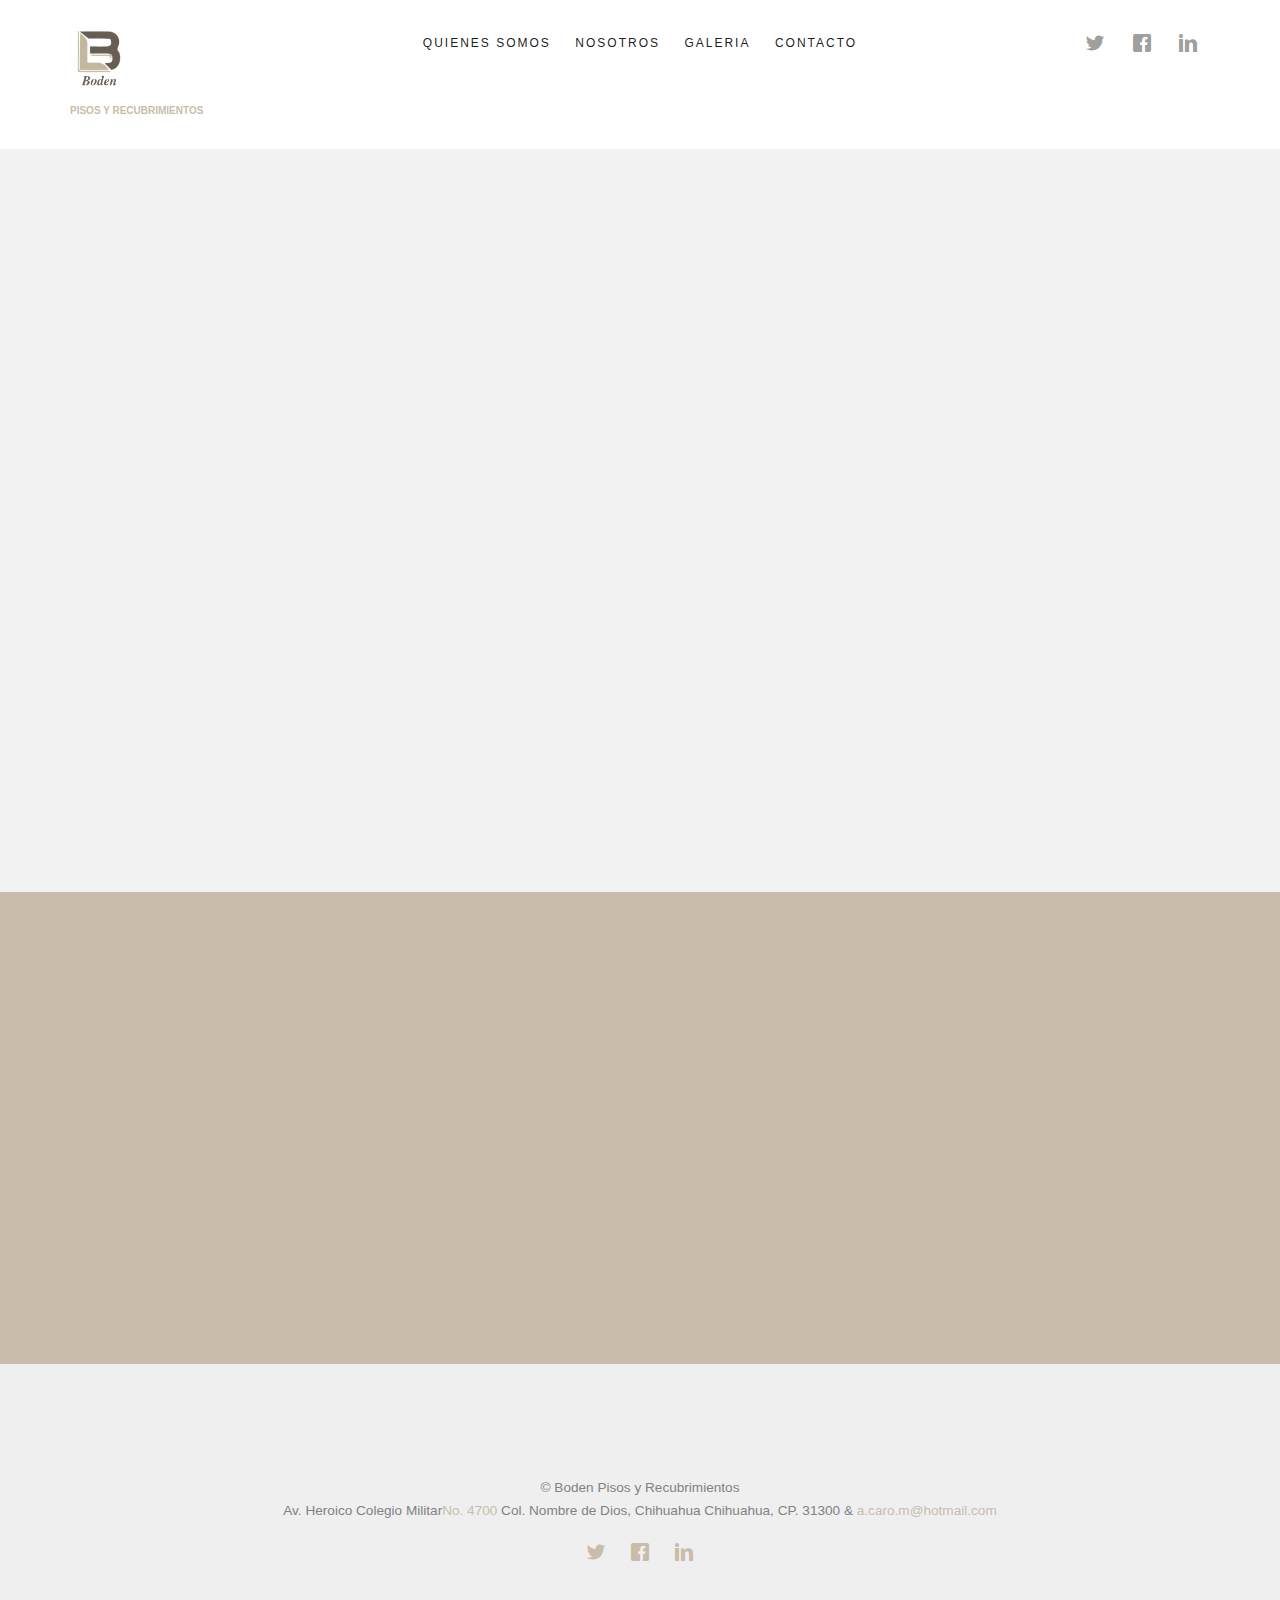
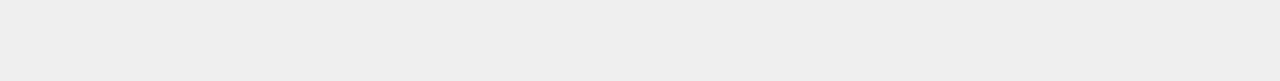
<file: index.html>
<!DOCTYPE HTML>
<html>
	<head>
	<meta charset="utf-8">
	<meta http-equiv="X-UA-Compatible" content="IE=edge">
	<title>Boden Pisos y Recubrimientos</title>
	<meta name="viewport" content="width=device-width, initial-scale=1">
	<meta name="description" content="Free HTML5 Website Template by FreeHTML5.co" />
	<meta name="keywords" content="bode pisos recubrimientos marmoleado piso restauracion restauracion de pisos acabado concreto moderno piso moderno " />
	<meta name="Alonso Salcido" content="" />

	<!-- 
	//////////////////////////////////////////////////////
	FREE HTML5 TEMPLATE 
	DESIGNED & DEVELOPED by FreeHTML5.co
		
	Website: 		http://freehtml5.co/
	Email: 			info@freehtml5.co
	Twitter: 		http://twitter.com/fh5co
	Facebook: 		https://www.facebook.com/fh5co
	//////////////////////////////////////////////////////
	 -->

  	<!-- Facebook and Twitter integration -->
	<meta property="og:title" content=""/>
	<meta property="og:image" content=""/>
	<meta property="og:url" content=""/>
	<meta property="og:site_name" content=""/>
	<meta property="og:description" content=""/>
	<meta name="twitter:title" content="" />
	<meta name="twitter:image" content="" />
	<meta name="twitter:url" content="" />
	<meta name="twitter:card" content="" />

	<!-- <link href="https://fonts.googleapis.com/css?family=Montserrat:400,700" rel="stylesheet"> -->
	
	<!-- Animate.css -->
	<link rel="stylesheet" href="css/animate.css">
	<!-- Icomoon Icon Fonts-->
	<link rel="stylesheet" href="css/icomoon.css">
	<!-- Bootstrap  -->
	<link rel="stylesheet" href="css/bootstrap.css">
	<!-- Theme style  -->
	<link rel="stylesheet" href="css/style.css">

	<!-- Modernizr JS -->
	<script src="js/modernizr-2.6.2.min.js"></script>
	<!-- FOR IE9 below -->
	<!--[if lt IE 9]>
	<script src="js/respond.min.js"></script>
	<![endif]-->

	</head>
	<body>
		
	<div class="fh5co-loader"></div>
	
	<div id="page">
	<nav class="fh5co-nav" role="navigation">
		<div class="container">
			<div class="fh5co-top-logo">
				<div id="fh5co-logo"><a href="index.html"><img src="images/fotos/logo.png" alt="" style="width: 3em"></a></div>
				<div id="fh5co-logo"><a href="index.html" style="color: #cabcab;font-size: 10px;">Pisos y Recubrimientos</a></div>
			</div>
			<div class="fh5co-top-menu menu-1 text-center">
				<ul>
					<li><a href="whoare.html">Quienes Somos </a></li>
					<li><a href="about.html">Nosotros </a></li>
					<li><a href="gallery.html">Galeria</a></li>
					<!--<li class="has-dropdown">
						<a href="#">Galeria</a>
						<ul class="dropdown">
							<li><a href="#">Web Design</a></li>
							<li><a href="#">eCommerce</a></li>
							<li><a href="#">Branding</a></li>
							<li><a href="#">API</a></li>
						</ul>
					</li>-->
					<li><a href="contact.html">Contacto</a></li>
				</ul>
			</div>
			<div class="fh5co-top-social menu-1 text-right">
				<ul class="fh5co-social">
					<li><a href="#"><i class="icon-twitter"></i></a></li>
					<li><a href="#"><i class="icon-facebook"></i></a></li>
					<li><a href="#"><i class="icon-linkedin"></i></a></li>
				</ul>
			</div>
		</div>
	</nav>
	
	<div id="fh5co-author" class="fh5co-bg-section">
		<div class="container">
			<div class="row animate-box">
				<div class="col-md-8 col-md-offset-2 text-center fh5co-heading">
					<h2>Nuestra Empresa</h2>
				</div>
			</div>
			<div class="row">
				<div class="col-md-8 col-md-offset-2">
					<div class="author">
						<div class="author-inner animate-box" style="background-image: url(images/fotos/cancha1.jpg);">
						</div>
						<div class="desc animate-box">
							<span>Pisos y &amp; Recubrimientos</span>
							<h3></h3>
							<p>Nos dedicamos a restaurar la imagen de tus pisos, dandole al concreto un acabado autentico y moderno. Embelleciendo tu hogar de manera distinta creando un estilo único</p>
							<p><a href="about.html" class="btn btn-primary btn-outline">Aprender más...</a></p>
							<ul class="fh5co-social-icons">
								<li><a href="#"><i class="icon-facebook"></i></a></li>
								<li><a href="#"><i class="icon-twitter"></i></a></li>
								<li><a href="#"><i class="icon-linkedin"></i></a></li>
							</ul>
						</div>
					</div>
				</div>
			</div>
		</div>
	</div>

	<div id="fh5co-started">
		<div class="container">
			<div class="row animate-box">
				<div class="col-md-8 col-md-offset-2 text-center fh5co-heading">
					<h2>Platica con nosotros</h2>
					<p>Creamos un espacio donde tu piso genere un ambiente tranquilo y moderno.</p>
					<p><a href="contact.html" class="btn btn-primary">Contactanos</a></p>
				</div>
			</div>
		</div>
	</div>

	<footer id="fh5co-footer" role="contentinfo">
		<div class="container">
			<div class="row copyright">
				<div class="col-md-12 text-center">
					<p>
						<small class="block">&copy; Boden Pisos y Recubrimientos</small> 
						<small class="block">Av. Heroico Colegio Militar<a href="http://freehtml5.co/" target="_blank">No. 4700</a> Col. Nombre de Dios, Chihuahua Chihuahua, CP. 31300</a> &amp; <a href="mailto:a.caro.m@hotmail.com?Subject=Que%20tal%20de%20nuevo"  target="_top">a.caro.m@hotmail.com</a></small>
					</p>
					
					<ul class="fh5co-social-icons">
						<li><a href="#"><i class="icon-twitter"></i></a></li>
						<li><a href="#"><i class="icon-facebook"></i></a></li>
						<li><a href="#"><i class="icon-linkedin"></i></a></li>
					</ul>
					
				</div>
			</div>

		</div>
	</footer>
	</div>

	<div class="gototop js-top">
		<a href="#" class="js-gotop"><i class="icon-arrow-up"></i></a>
	</div>
	
	<!-- jQuery -->
	<script src="js/jquery.min.js"></script>
	<!-- jQuery Easing -->
	<script src="js/jquery.easing.1.3.js"></script>
	<!-- Bootstrap -->
	<script src="js/bootstrap.min.js"></script>
	<!-- Waypoints -->
	<script src="js/jquery.waypoints.min.js"></script>
	<!-- Main -->
	<script src="js/main.js"></script>

	</body>
</html>
</file>
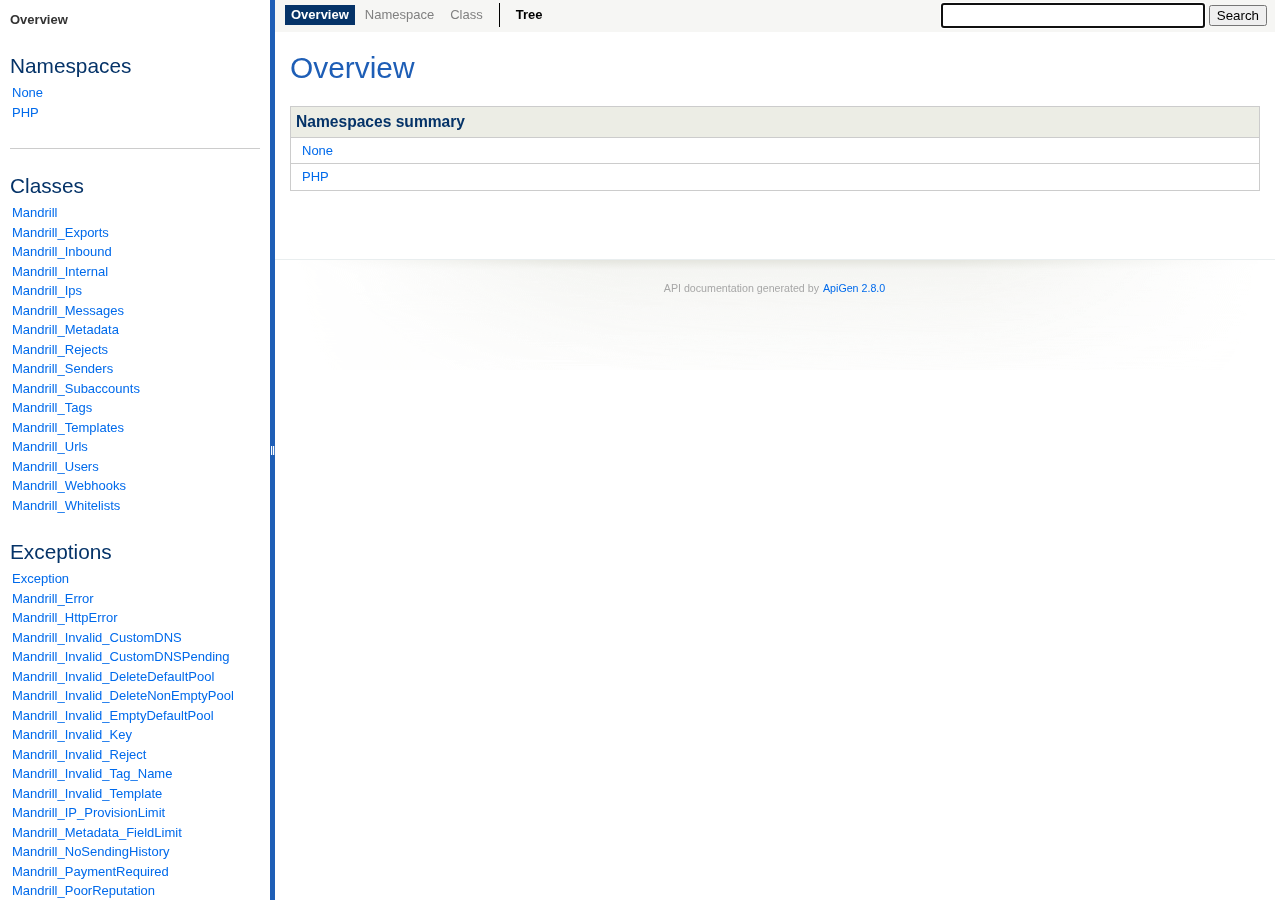
<file: email-boden/docs/index.html>
<!DOCTYPE html>
<html>
<head>
	<meta http-equiv="Content-Type" content="text/html; charset=utf-8" />
	<meta name="generator" content="ApiGen 2.8.0" />

	<title>Overview</title>

	<script type="text/javascript" src="resources/combined.js"></script>
	<script type="text/javascript" src="elementlist.js"></script>
	<link rel="stylesheet" type="text/css" media="all" href="resources/style.css?3505392360" />

</head>

<body>
<div id="left">
	<div id="menu">
<span>Overview</span>

		<div id="groups">
			<h3>Namespaces</h3>
			<ul>
				<li><a href="namespace-None.html">None</a>
						</li>
				<li><a href="namespace-PHP.html">PHP</a>
						</li>
			</ul>
		</div>

		<hr />


		<div id="elements">
			<h3>Classes</h3>
			<ul>
				<li><a href="class-Mandrill.html">Mandrill</a></li>
				<li><a href="class-Mandrill_Exports.html">Mandrill_Exports</a></li>
				<li><a href="class-Mandrill_Inbound.html">Mandrill_Inbound</a></li>
				<li><a href="class-Mandrill_Internal.html">Mandrill_Internal</a></li>
				<li><a href="class-Mandrill_Ips.html">Mandrill_Ips</a></li>
				<li><a href="class-Mandrill_Messages.html">Mandrill_Messages</a></li>
				<li><a href="class-Mandrill_Metadata.html">Mandrill_Metadata</a></li>
				<li><a href="class-Mandrill_Rejects.html">Mandrill_Rejects</a></li>
				<li><a href="class-Mandrill_Senders.html">Mandrill_Senders</a></li>
				<li><a href="class-Mandrill_Subaccounts.html">Mandrill_Subaccounts</a></li>
				<li><a href="class-Mandrill_Tags.html">Mandrill_Tags</a></li>
				<li><a href="class-Mandrill_Templates.html">Mandrill_Templates</a></li>
				<li><a href="class-Mandrill_Urls.html">Mandrill_Urls</a></li>
				<li><a href="class-Mandrill_Users.html">Mandrill_Users</a></li>
				<li><a href="class-Mandrill_Webhooks.html">Mandrill_Webhooks</a></li>
				<li><a href="class-Mandrill_Whitelists.html">Mandrill_Whitelists</a></li>
			</ul>



			<h3>Exceptions</h3>
			<ul>
				<li><a href="class-Exception.html">Exception</a></li>
				<li><a href="class-Mandrill_Error.html">Mandrill_Error</a></li>
				<li><a href="class-Mandrill_HttpError.html">Mandrill_HttpError</a></li>
				<li><a href="class-Mandrill_Invalid_CustomDNS.html">Mandrill_Invalid_CustomDNS</a></li>
				<li><a href="class-Mandrill_Invalid_CustomDNSPending.html">Mandrill_Invalid_CustomDNSPending</a></li>
				<li><a href="class-Mandrill_Invalid_DeleteDefaultPool.html">Mandrill_Invalid_DeleteDefaultPool</a></li>
				<li><a href="class-Mandrill_Invalid_DeleteNonEmptyPool.html">Mandrill_Invalid_DeleteNonEmptyPool</a></li>
				<li><a href="class-Mandrill_Invalid_EmptyDefaultPool.html">Mandrill_Invalid_EmptyDefaultPool</a></li>
				<li><a href="class-Mandrill_Invalid_Key.html">Mandrill_Invalid_Key</a></li>
				<li><a href="class-Mandrill_Invalid_Reject.html">Mandrill_Invalid_Reject</a></li>
				<li><a href="class-Mandrill_Invalid_Tag_Name.html">Mandrill_Invalid_Tag_Name</a></li>
				<li><a href="class-Mandrill_Invalid_Template.html">Mandrill_Invalid_Template</a></li>
				<li><a href="class-Mandrill_IP_ProvisionLimit.html">Mandrill_IP_ProvisionLimit</a></li>
				<li><a href="class-Mandrill_Metadata_FieldLimit.html">Mandrill_Metadata_FieldLimit</a></li>
				<li><a href="class-Mandrill_NoSendingHistory.html">Mandrill_NoSendingHistory</a></li>
				<li><a href="class-Mandrill_PaymentRequired.html">Mandrill_PaymentRequired</a></li>
				<li><a href="class-Mandrill_PoorReputation.html">Mandrill_PoorReputation</a></li>
				<li><a href="class-Mandrill_ServiceUnavailable.html">Mandrill_ServiceUnavailable</a></li>
				<li><a href="class-Mandrill_Unknown_Export.html">Mandrill_Unknown_Export</a></li>
				<li><a href="class-Mandrill_Unknown_InboundDomain.html">Mandrill_Unknown_InboundDomain</a></li>
				<li><a href="class-Mandrill_Unknown_InboundRoute.html">Mandrill_Unknown_InboundRoute</a></li>
				<li><a href="class-Mandrill_Unknown_IP.html">Mandrill_Unknown_IP</a></li>
				<li><a href="class-Mandrill_Unknown_Message.html">Mandrill_Unknown_Message</a></li>
				<li><a href="class-Mandrill_Unknown_MetadataField.html">Mandrill_Unknown_MetadataField</a></li>
				<li><a href="class-Mandrill_Unknown_Pool.html">Mandrill_Unknown_Pool</a></li>
				<li><a href="class-Mandrill_Unknown_Sender.html">Mandrill_Unknown_Sender</a></li>
				<li><a href="class-Mandrill_Unknown_Subaccount.html">Mandrill_Unknown_Subaccount</a></li>
				<li><a href="class-Mandrill_Unknown_Template.html">Mandrill_Unknown_Template</a></li>
				<li><a href="class-Mandrill_Unknown_TrackingDomain.html">Mandrill_Unknown_TrackingDomain</a></li>
				<li><a href="class-Mandrill_Unknown_Url.html">Mandrill_Unknown_Url</a></li>
				<li><a href="class-Mandrill_Unknown_Webhook.html">Mandrill_Unknown_Webhook</a></li>
				<li><a href="class-Mandrill_ValidationError.html">Mandrill_ValidationError</a></li>
			</ul>


		</div>
	</div>
</div>

<div id="splitter"></div>

<div id="right">
<div id="rightInner">
	<form id="search">
		<input type="hidden" name="cx" value="" />
		<input type="hidden" name="ie" value="UTF-8" />
		<input type="text" name="q" class="text" autofocus />
		<input type="submit" value="Search" />
	</form>

	<div id="navigation">
		<ul>
			<li class="active">
<span>Overview</span>			</li>
			<li>
<span>Namespace</span>			</li>
			<li>
<span>Class</span>			</li>
		</ul>
		<ul>
			<li>
				<a href="tree.html" title="Tree view of classes, interfaces, traits and exceptions"><span>Tree</span></a>
			</li>
		</ul>
		<ul>
		</ul>
	</div>

<div id="content">
	<h1>Overview</h1>


	<table class="summary" id="namespaces">
	<caption>Namespaces summary</caption>
	<tr>
		<td class="name"><a href="namespace-None.html">None</a></td>
	</tr>
	<tr>
		<td class="name"><a href="namespace-PHP.html">PHP</a></td>
	</tr>
	</table>


</div>

	<div id="footer">
		 API documentation generated by <a href="http://apigen.org">ApiGen 2.8.0</a>
	</div>
</div>
</div>
</body>
</html>
</file>
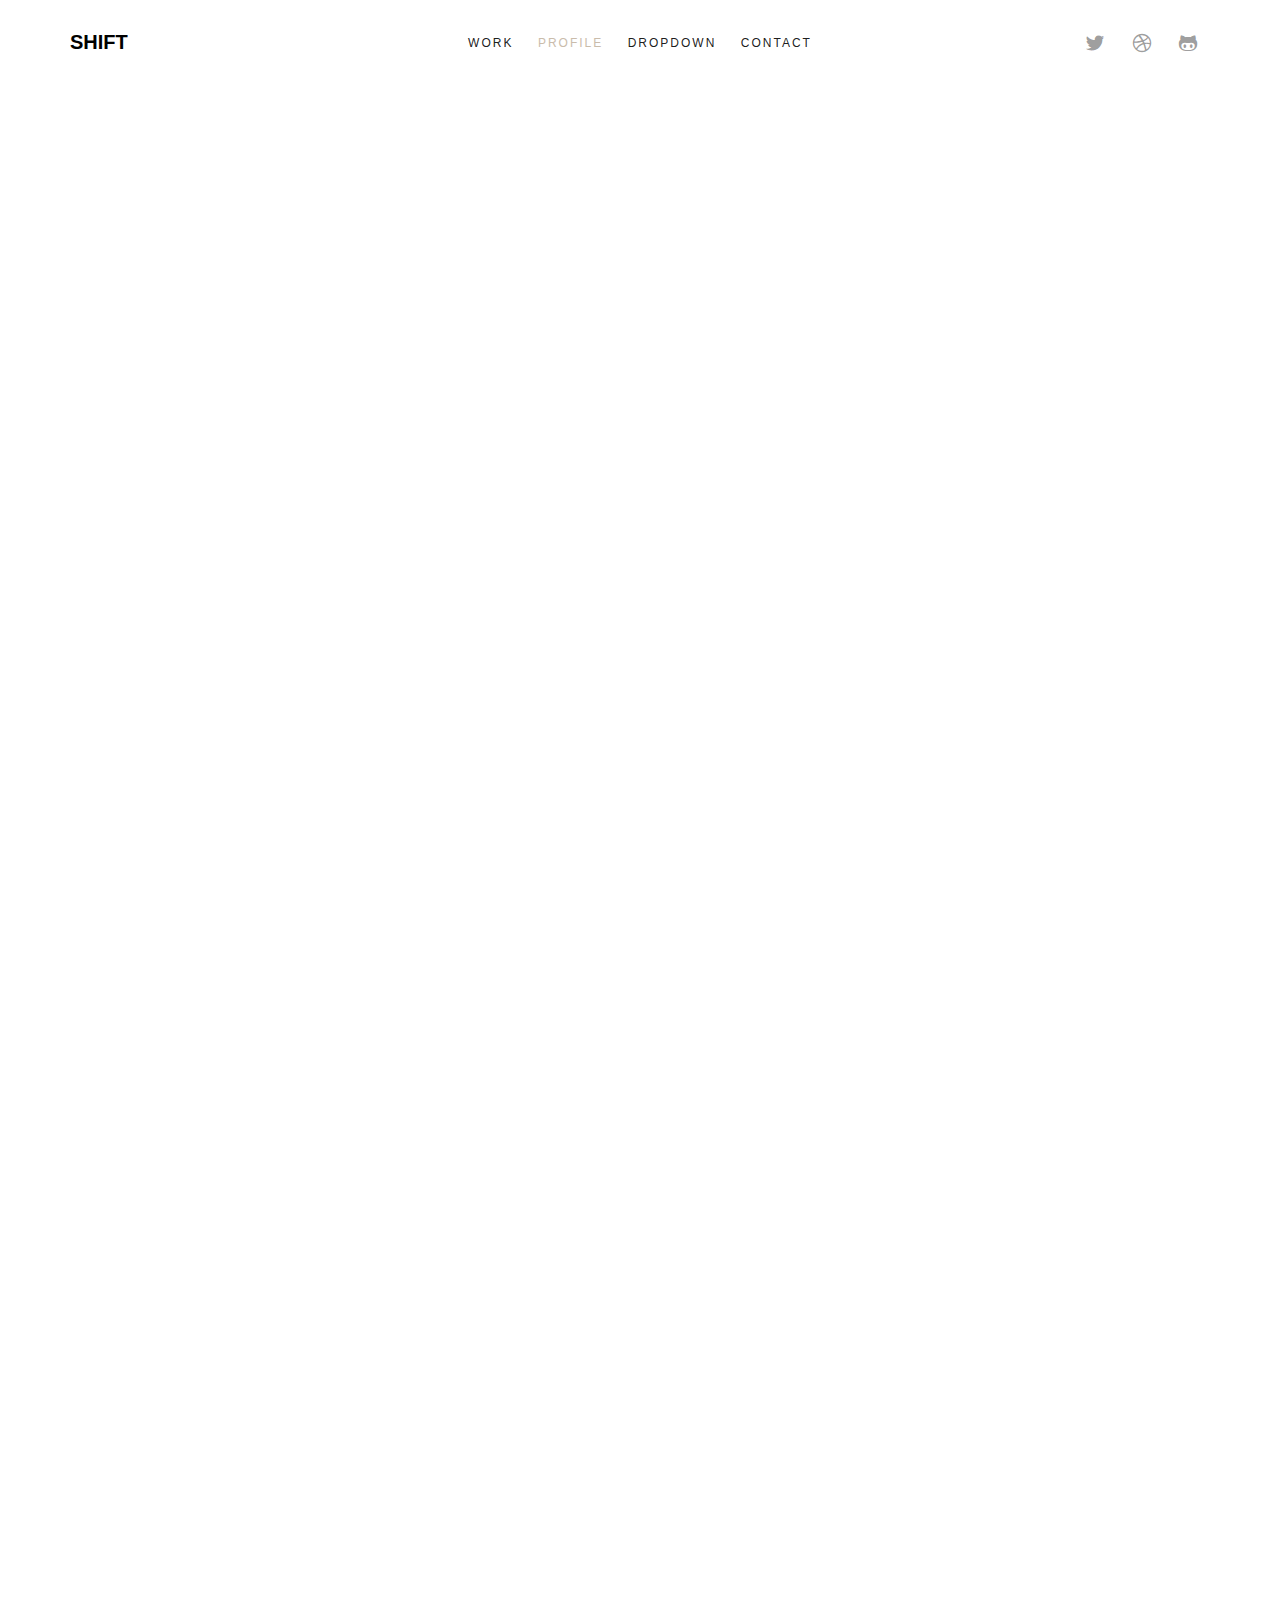
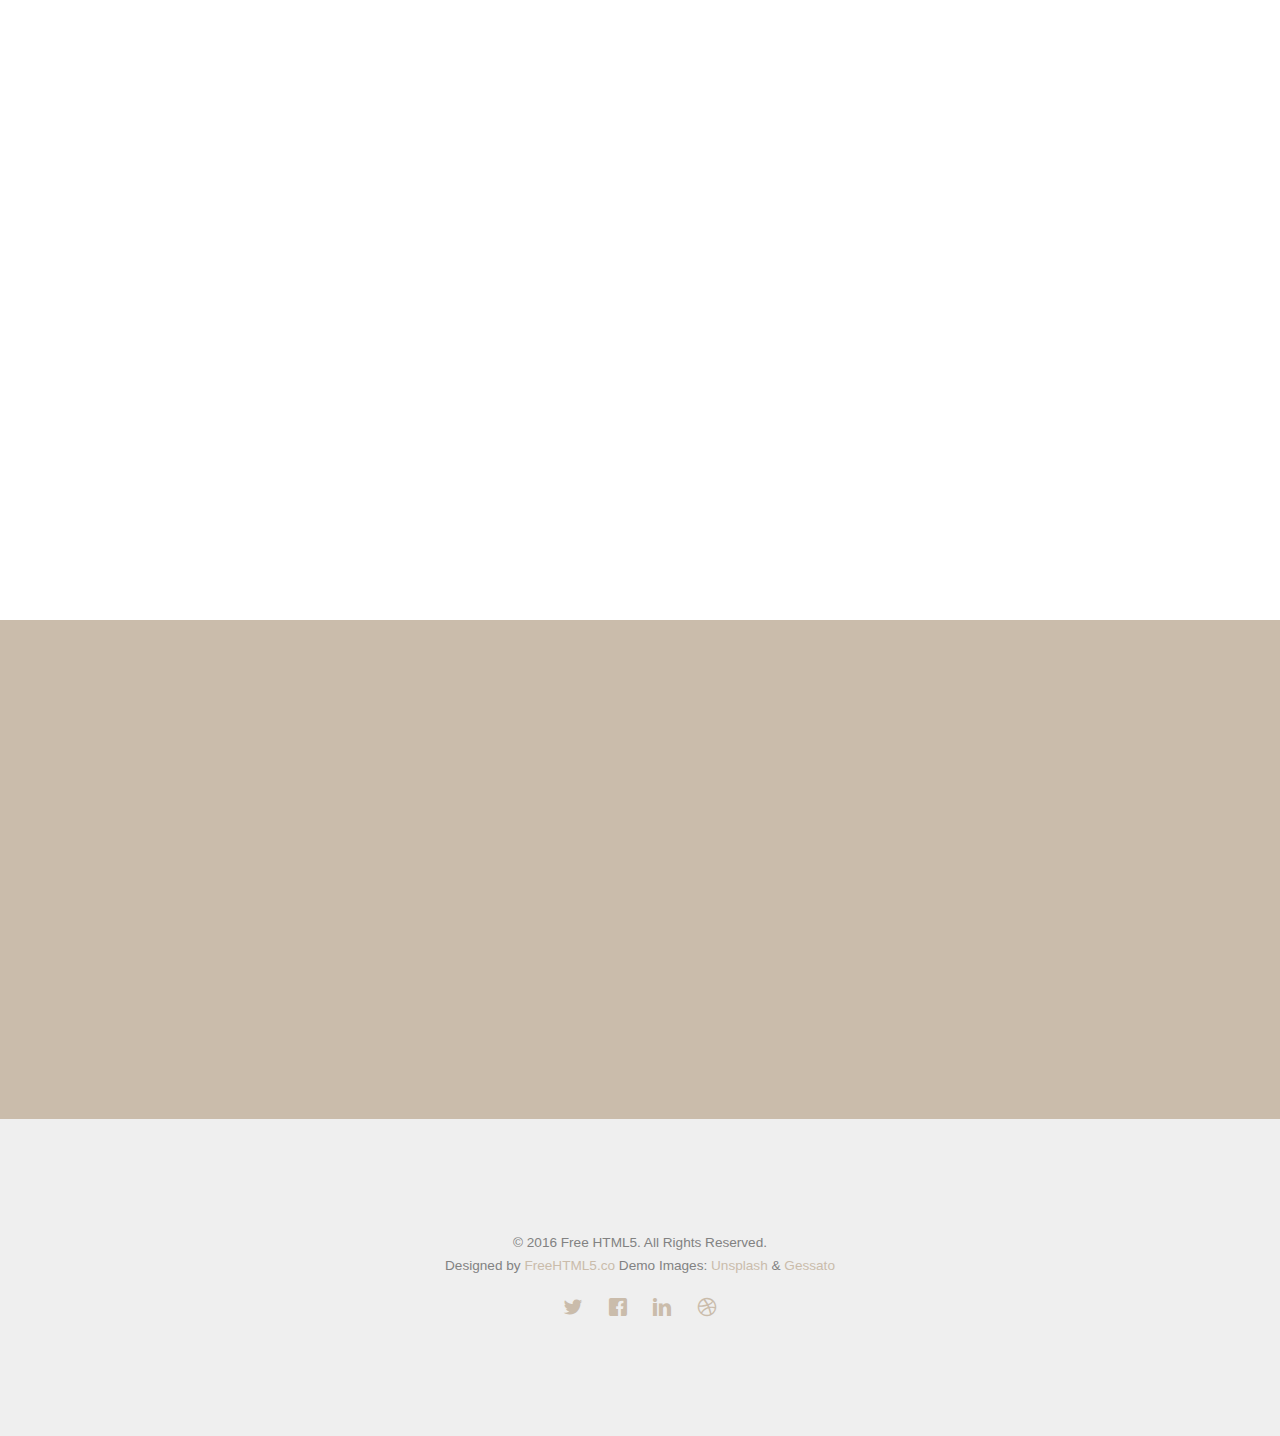
<file: about copy.html>
<!DOCTYPE HTML>
<html>
	<head>
	<meta charset="utf-8">
	<meta http-equiv="X-UA-Compatible" content="IE=edge">
	<title>Shift &mdash; Free Website Template, Free HTML5 Template by FreeHTML5.co</title>
	<meta name="viewport" content="width=device-width, initial-scale=1">
	<meta name="description" content="Free HTML5 Website Template by FreeHTML5.co" />
	<meta name="keywords" content="free website templates, free html5, free template, free bootstrap, free website template, html5, css3, mobile first, responsive" />
	<meta name="author" content="FreeHTML5.co" />

	<!-- 
	//////////////////////////////////////////////////////

	FREE HTML5 TEMPLATE 
	DESIGNED & DEVELOPED by FreeHTML5.co
		
	Website: 		http://freehtml5.co/
	Email: 			info@freehtml5.co
	Twitter: 		http://twitter.com/fh5co
	Facebook: 		https://www.facebook.com/fh5co

	//////////////////////////////////////////////////////
	 -->

  	<!-- Facebook and Twitter integration -->
	<meta property="og:title" content=""/>
	<meta property="og:image" content=""/>
	<meta property="og:url" content=""/>
	<meta property="og:site_name" content=""/>
	<meta property="og:description" content=""/>
	<meta name="twitter:title" content="" />
	<meta name="twitter:image" content="" />
	<meta name="twitter:url" content="" />
	<meta name="twitter:card" content="" />

	<!-- <link href="https://fonts.googleapis.com/css?family=Montserrat:400,700" rel="stylesheet"> -->
	<!-- <link href="https://fonts.googleapis.com/css?family=Playfair+Display:400,400i" rel="stylesheet"> -->
	
	<!-- Animate.css -->
	<link rel="stylesheet" href="css/animate.css">
	<!-- Icomoon Icon Fonts-->
	<link rel="stylesheet" href="css/icomoon.css">
	<!-- Bootstrap  -->
	<link rel="stylesheet" href="css/bootstrap.css">

	<!-- Theme style  -->
	<link rel="stylesheet" href="css/style.css">

	<!-- Modernizr JS -->
	<script src="js/modernizr-2.6.2.min.js"></script>
	<!-- FOR IE9 below -->
	<!--[if lt IE 9]>
	<script src="js/respond.min.js"></script>
	<![endif]-->

	</head>
	<body>
		
	<div class="fh5co-loader"></div>
	
	<div id="page">
	<nav class="fh5co-nav" role="navigation">
		<div class="container">
			<div class="fh5co-top-logo">
				<div id="fh5co-logo"><a href="index.html">Shift</a></div>
			</div>
			<div class="fh5co-top-menu menu-1 text-center">
				<ul>
					<li><a href="work.html">Work</a></li>
					<li class="active"><a href="about.html">Profile</a></li>
					<li class="has-dropdown">
						<a href="#">Dropdown</a>
						<ul class="dropdown">
							<li><a href="#">Web Design</a></li>
							<li><a href="#">eCommerce</a></li>
							<li><a href="#">Branding</a></li>
							<li><a href="#">API</a></li>
						</ul>
					</li>
					<li><a href="contact.html">Contact</a></li>
				</ul>
			</div>
			<div class="fh5co-top-social menu-1 text-right">
				<ul class="fh5co-social">
					<li><a href="#"><i class="icon-twitter"></i></a></li>
					<li><a href="#"><i class="icon-dribbble"></i></a></li>
					<li><a href="#"><i class="icon-github"></i></a></li>
				</ul>
			</div>
		</div>
	</nav>
	
	<div id="fh5co-author">
		<div class="container">
			<div class="row top-line animate-box">
				<div class="col-md-6 col-md-offset-3 col-md-push-2 text-left fh5co-heading">
					<h2>About Me</h2>
					<h3>Free html5 templates Made by <a href="http://freehtml5.co/" target="_blank">freehtml5.co</a></h3>
					<p>Far far away, behind the word mountains, far from the countries Vokalia and Consonantia, there live the blind texts. Separated they live in Bookmarksgrove</p>
				</div>
			</div>
			<div class="row">
				<div class="col-md-8 col-md-offset-2">
					<div class="author">
						<div class="author-inner animate-box" style="background-image: url(images/person3.jpg);">
						</div>
						<div class="desc animate-box">
							<span>Web Designer &amp; Developer</span>
							<h3>Mike Airways</h3>
							<p>Far far away, behind the word mountains, far from the countries Vokalia and Consonantia, there live the blind texts. Separated they live in Bookmarksgrove right at the coast of the Semantics, a large language ocean.</p>
							<p>Far from the countries Vokalia and Consonantia, there live the blind texts. Separated they live in Bookmarksgrove right at the coast of the Semantics, a large language ocean.</p>
							<ul class="fh5co-social-icons">
								<li><a href="#"><i class="icon-facebook"></i></a></li>
								<li><a href="#"><i class="icon-twitter"></i></a></li>
								<li><a href="#"><i class="icon-dribbble"></i></a></li>
								<li><a href="#"><i class="icon-github"></i></a></li>
							</ul>
						</div>
					</div>
					<div class="row">
						<div class="col-md-12">
							<h3 class="title animate-box">My Services</h3>
						</div>
						<div class="col-md-6 col-sm-6">
							<div class="feature-center animate-box" data-animate-effect="fadeIn">
								<span class="icon">
									<i class="icon-brush"></i>
								</span>
								<h3>Web Design</h3>
								<p>Far far away, behind the word mountains, far from the countries Vokalia and Consonantia, there live the blind texts. Separated they live in Bookmarksgrove</p>
								<p><a href="#" class="btn btn-primary btn-outline">Learn More</a></p>
							</div>
						</div>
						<div class="col-md-6 col-sm-6">
							<div class="feature-center animate-box" data-animate-effect="fadeIn">
								<span class="icon">
									<i class="icon-cog"></i>
								</span>
								<h3>Web Development</h3>
								<p>Far far away, behind the word mountains, far from the countries Vokalia and Consonantia, there live the blind texts. Separated they live in Bookmarksgrove</p>
								<p><a href="#" class="btn btn-primary btn-outline">Learn More</a></p>
							</div>
						</div>

						<div class="col-md-6 col-sm-6">
							<div class="feature-center animate-box" data-animate-effect="fadeIn">
								<span class="icon">
									<i class="icon-briefcase"></i>
								</span>
								<h3>Branding</h3>
								<p>Far far away, behind the word mountains, far from the countries Vokalia and Consonantia, there live the blind texts. Separated they live in Bookmarksgrove</p>
								<p><a href="#" class="btn btn-primary btn-outline">Learn More</a></p>
							</div>
						</div>
						<div class="col-md-6 col-sm-6">
							<div class="feature-center animate-box" data-animate-effect="fadeIn">
								<span class="icon">
									<i class="icon-camera"></i>
								</span>
								<h3>Photography</h3>
								<p>Far far away, behind the word mountains, far from the countries Vokalia and Consonantia, there live the blind texts. Separated they live in Bookmarksgrove</p>
								<p><a href="#" class="btn btn-primary btn-outline">Learn More</a></p>
							</div>
						</div>

						<div class="col-md-12">
							<h3 class="title animate-box">My Skills</h3>
							<div class="row">
								<div class="col-md-6 animate-box skills">
									<h3>Designing</h3>
									<div class="progress">
									   <div class="progress-bar" role="progressbar" aria-valuenow="100" aria-valuemin="0" aria-valuemax="100" style="width:100%">
									      100%
									   </div>
									</div>
								</div>
								<div class="col-md-6 animate-box skills">
									<h3>HTML5/CSS3</h3>
									<div class="progress">
									   <div class="progress-bar" role="progressbar" aria-valuenow="95" aria-valuemin="0" aria-valuemax="100" style="width:95%">
									      95%
									   </div>
									</div>
								</div>
								<div class="col-md-6 animate-box skills">
									<h3>jQuery</h3>
									<div class="progress">
									   <div class="progress-bar" role="progressbar" aria-valuenow="80" aria-valuemin="0" aria-valuemax="100" style="width:80%">
									      80%
									   </div>
									</div>
								</div>
								<div class="col-md-6 animate-box skills">
									<h3>WordPress</h3>
									<div class="progress">
									   <div class="progress-bar" role="progressbar" aria-valuenow="90" aria-valuemin="0" aria-valuemax="100" style="width:90%">
									      90%
									   </div>
									</div>
								</div>
							</div>
						</div>
					</div>
				</div>
			</div>
		</div>
	</div>

	<div id="fh5co-started">
		<div class="container">
			<div class="row animate-box">
				<div class="col-md-8 col-md-offset-2 text-center fh5co-heading">
					<h2>Get Started</h2>
					<p>We create beautiful themes for your site behind the word mountains, far from the countries Vokalia and Consonantia, there live the blind texts.</p>
					<p><a href="#" class="btn btn-primary">Let's work together</a></p>
				</div>
			</div>
		</div>
	</div>

	<footer id="fh5co-footer" role="contentinfo">
		<div class="container">
			<div class="row copyright">
				<div class="col-md-12 text-center">
					<p>
						<small class="block">&copy; 2016 Free HTML5. All Rights Reserved.</small> 
						<small class="block">Designed by <a href="http://freehtml5.co/" target="_blank">FreeHTML5.co</a> Demo Images: <a href="http://unsplash.co/" target="_blank">Unsplash</a> &amp; <a href="http://blog.gessato.com/" target="_blank">Gessato</a></small>
					</p>
					
					<ul class="fh5co-social-icons">
						<li><a href="#"><i class="icon-twitter"></i></a></li>
						<li><a href="#"><i class="icon-facebook"></i></a></li>
						<li><a href="#"><i class="icon-linkedin"></i></a></li>
						<li><a href="#"><i class="icon-dribbble"></i></a></li>
					</ul>
					
				</div>
			</div>

		</div>
	</footer>
	</div>

	<div class="gototop js-top">
		<a href="#" class="js-gotop"><i class="icon-arrow-up"></i></a>
	</div>
	
	<!-- jQuery -->
	<script src="js/jquery.min.js"></script>
	<!-- jQuery Easing -->
	<script src="js/jquery.easing.1.3.js"></script>
	<!-- Bootstrap -->
	<script src="js/bootstrap.min.js"></script>
	<!-- Waypoints -->
	<script src="js/jquery.waypoints.min.js"></script>
	<!-- Main -->
	<script src="js/main.js"></script>

	</body>
</html>
</file>
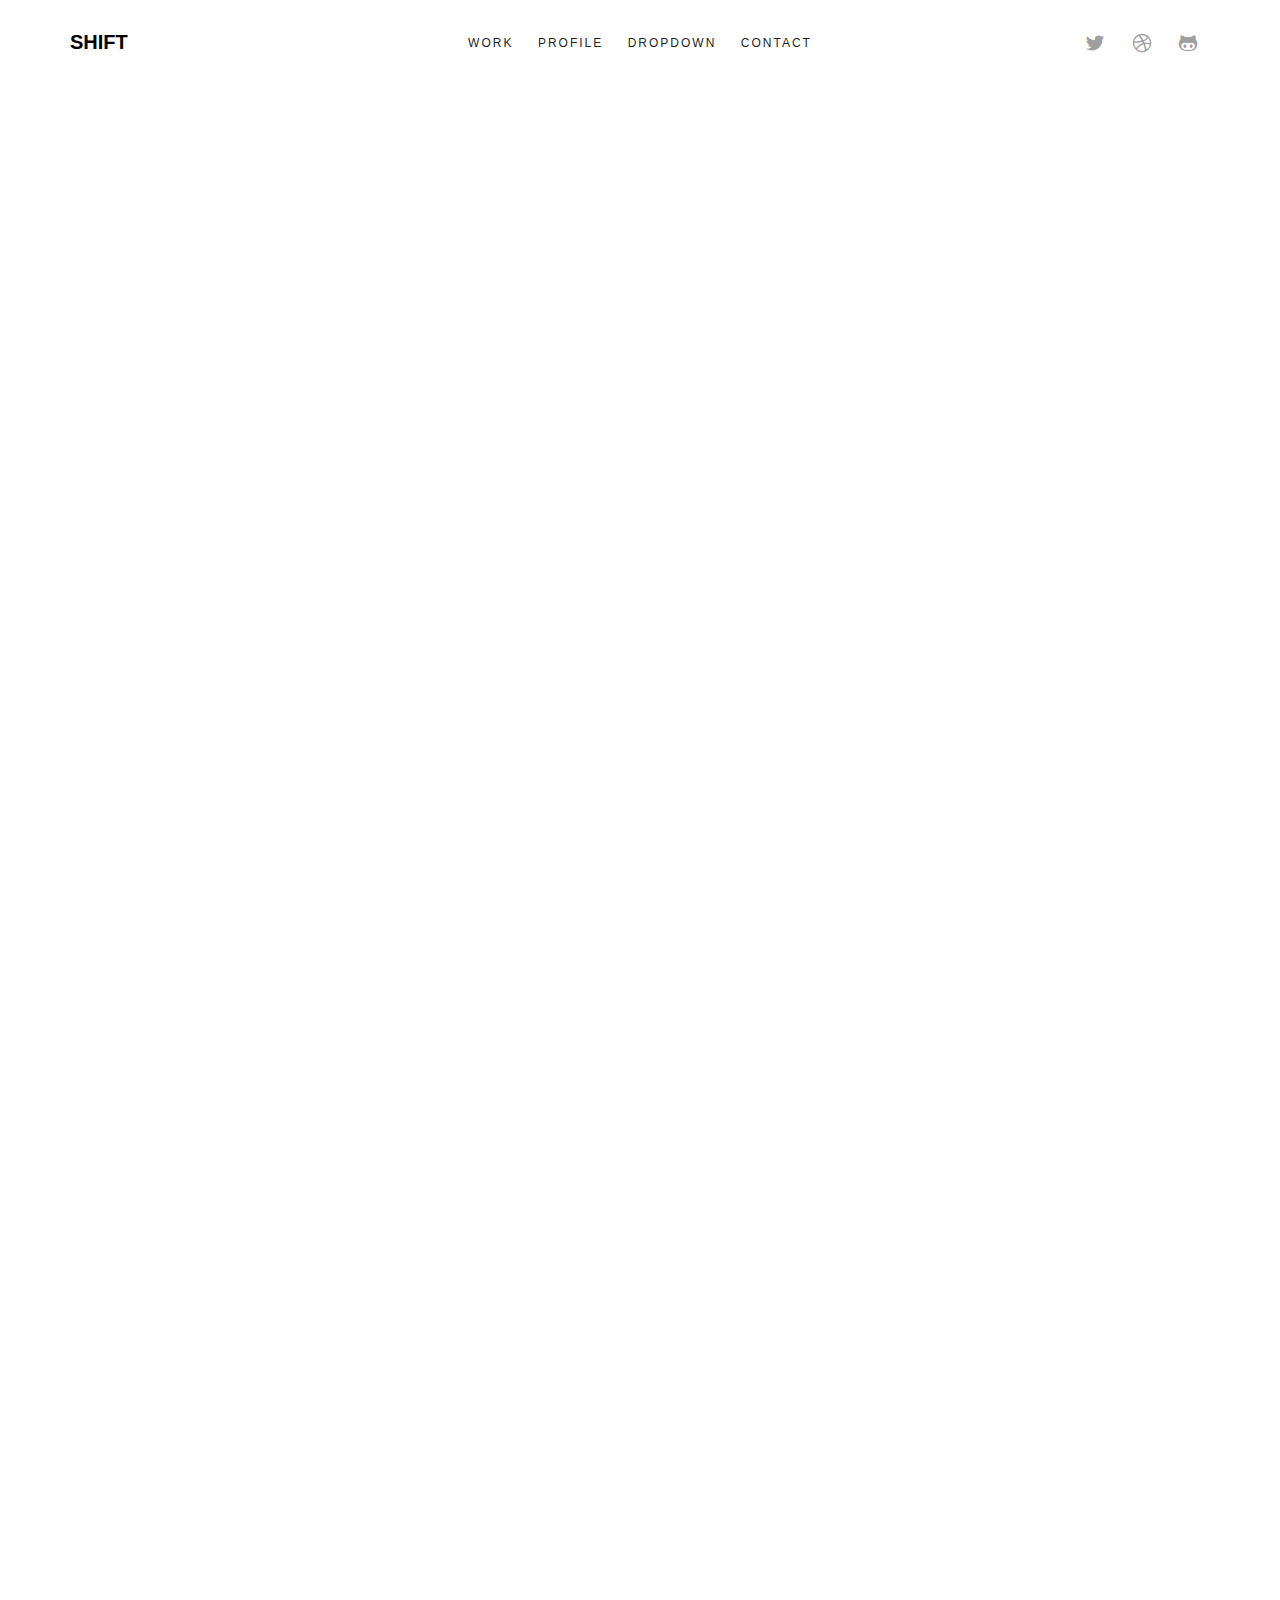
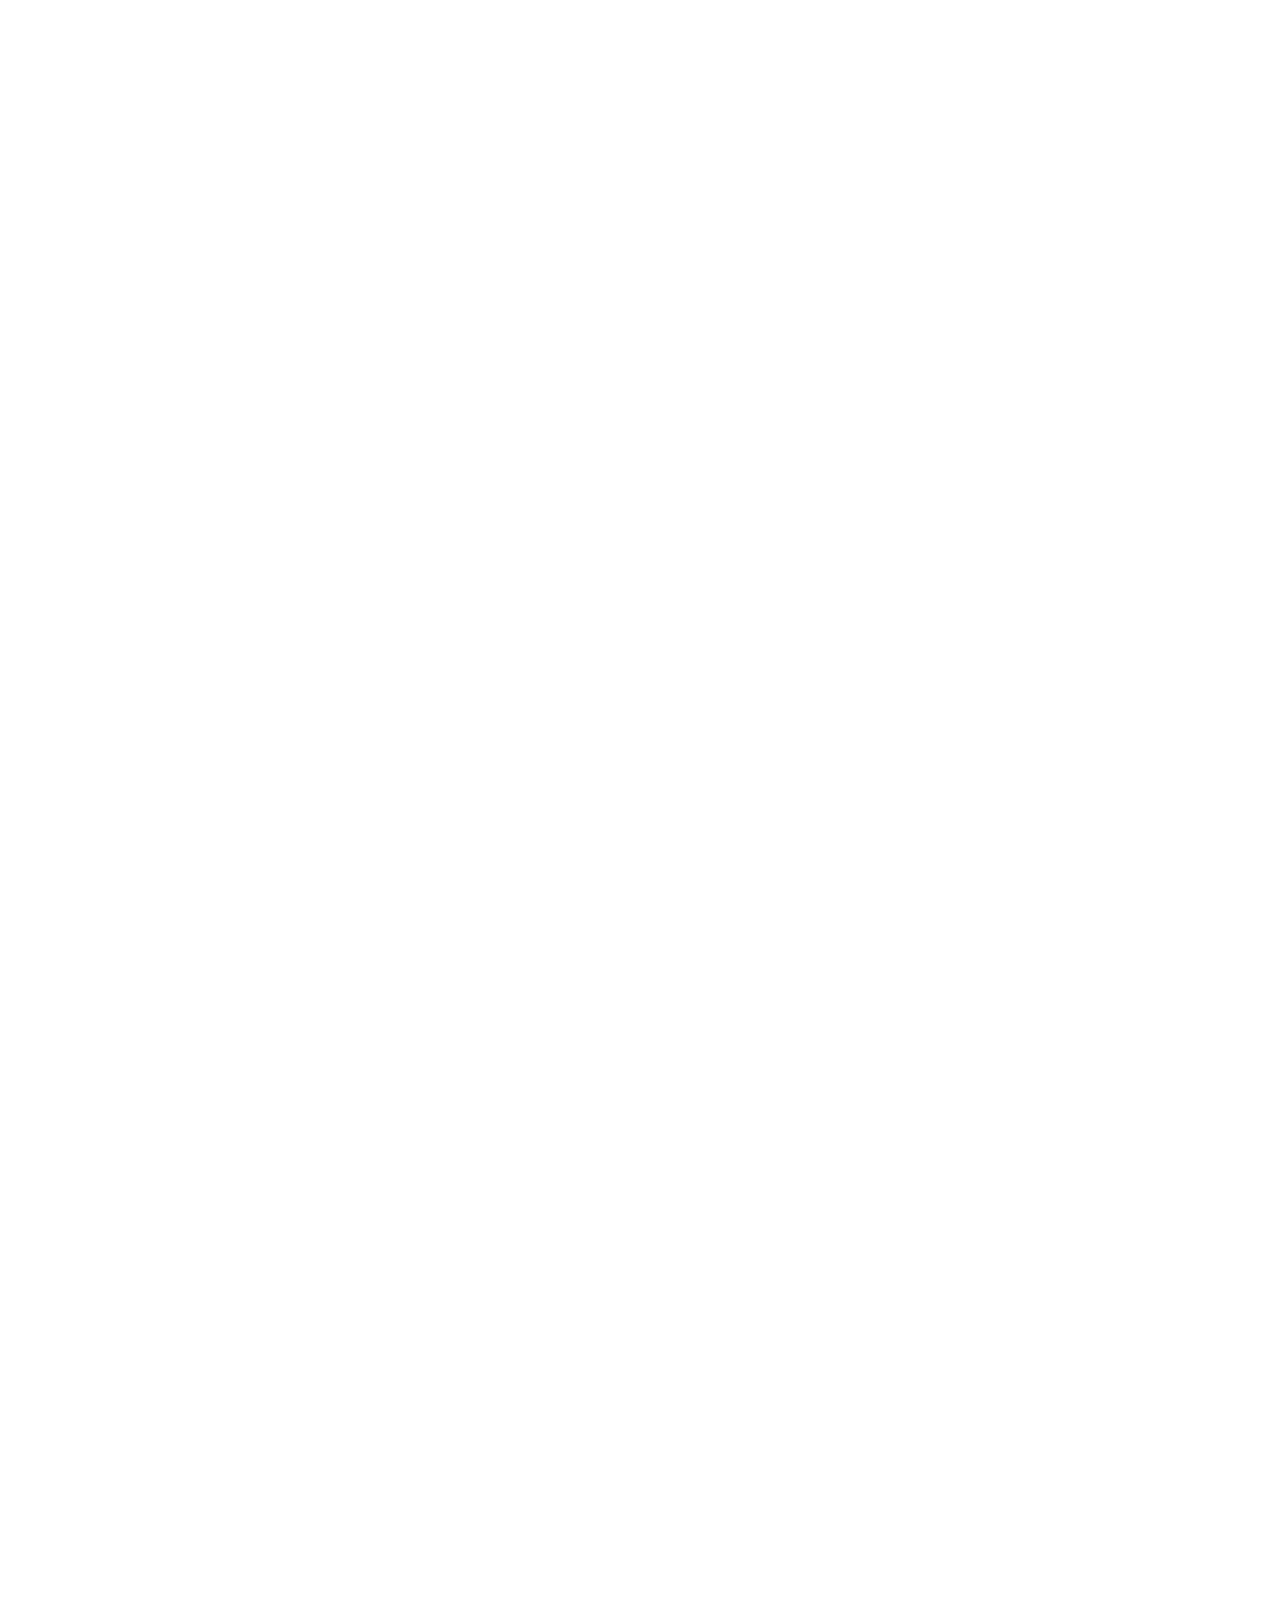
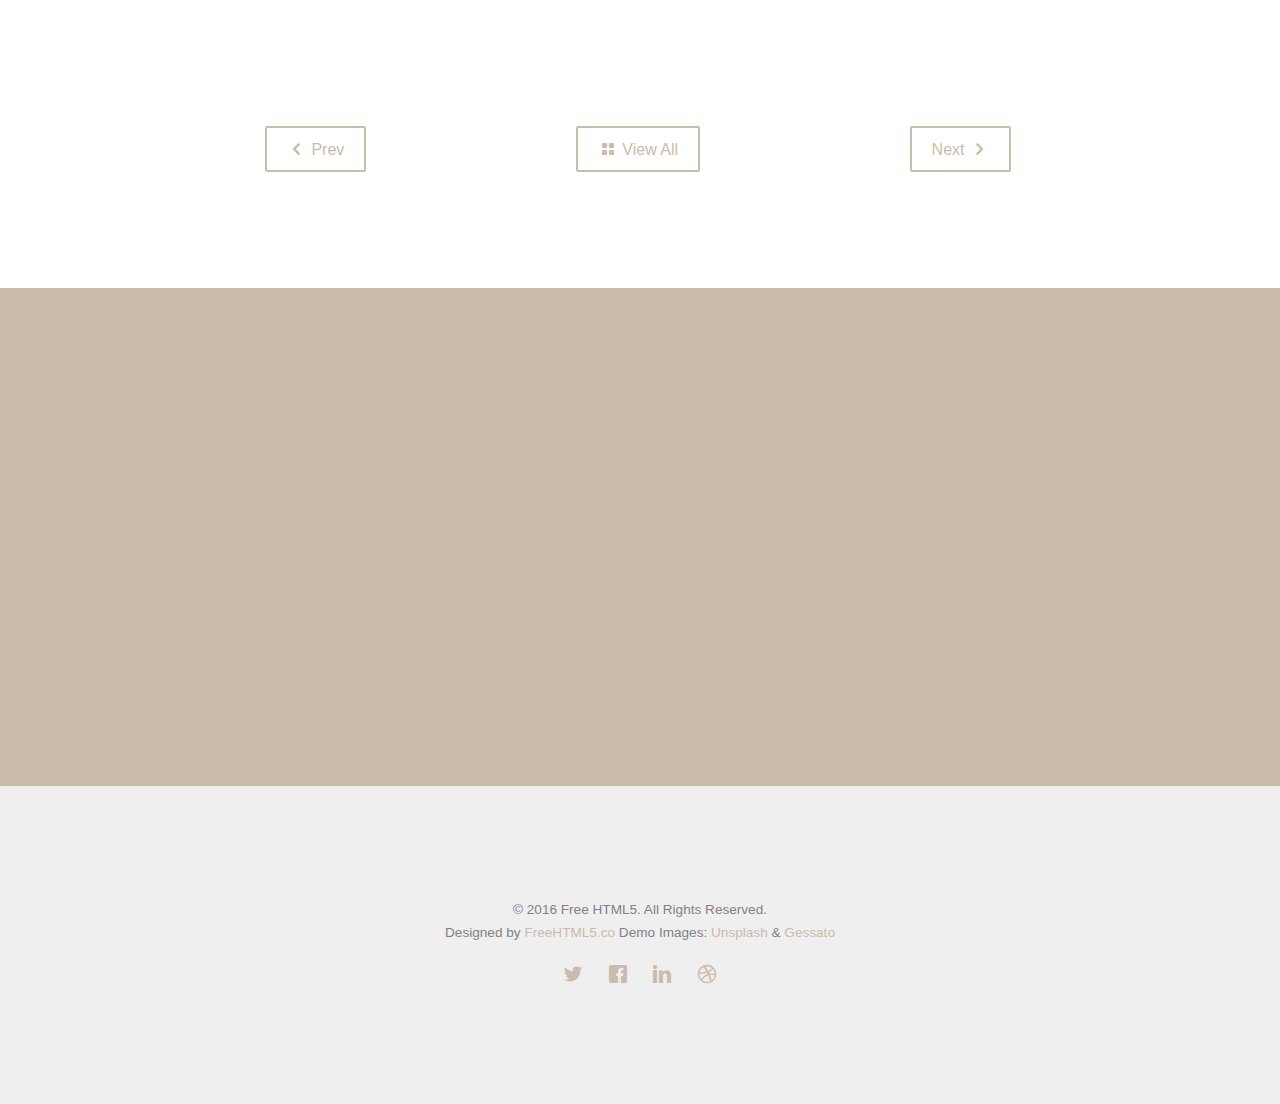
<file: portfolio_detail.html>
<!DOCTYPE HTML>
<html>
	<head>
	<meta charset="utf-8">
	<meta http-equiv="X-UA-Compatible" content="IE=edge">
	<title>Shift &mdash; Free Website Template, Free HTML5 Template by FreeHTML5.co</title>
	<meta name="viewport" content="width=device-width, initial-scale=1">
	<meta name="description" content="Free HTML5 Website Template by FreeHTML5.co" />
	<meta name="keywords" content="free website templates, free html5, free template, free bootstrap, free website template, html5, css3, mobile first, responsive" />
	<meta name="author" content="FreeHTML5.co" />

	<!-- 
	//////////////////////////////////////////////////////

	FREE HTML5 TEMPLATE 
	DESIGNED & DEVELOPED by FreeHTML5.co
		
	Website: 		http://freehtml5.co/
	Email: 			info@freehtml5.co
	Twitter: 		http://twitter.com/fh5co
	Facebook: 		https://www.facebook.com/fh5co

	//////////////////////////////////////////////////////
	 -->

  	<!-- Facebook and Twitter integration -->
	<meta property="og:title" content=""/>
	<meta property="og:image" content=""/>
	<meta property="og:url" content=""/>
	<meta property="og:site_name" content=""/>
	<meta property="og:description" content=""/>
	<meta name="twitter:title" content="" />
	<meta name="twitter:image" content="" />
	<meta name="twitter:url" content="" />
	<meta name="twitter:card" content="" />

	<!-- <link href="https://fonts.googleapis.com/css?family=Montserrat:400,700" rel="stylesheet"> -->
	<!-- <link href="https://fonts.googleapis.com/css?family=Playfair+Display:400,400i" rel="stylesheet"> -->
	
	<!-- Animate.css -->
	<link rel="stylesheet" href="css/animate.css">
	<!-- Icomoon Icon Fonts-->
	<link rel="stylesheet" href="css/icomoon.css">
	<!-- Bootstrap  -->
	<link rel="stylesheet" href="css/bootstrap.css">

	<!-- Theme style  -->
	<link rel="stylesheet" href="css/style.css">

	<!-- Modernizr JS -->
	<script src="js/modernizr-2.6.2.min.js"></script>
	<!-- FOR IE9 below -->
	<!--[if lt IE 9]>
	<script src="js/respond.min.js"></script>
	<![endif]-->

	</head>
	<body>
		
	<div class="fh5co-loader"></div>
	
	<div id="page">
	<nav class="fh5co-nav" role="navigation">
		<div class="container">
			<div class="fh5co-top-logo">
				<div id="fh5co-logo"><a href="index.html">Shift</a></div>
			</div>
			<div class="fh5co-top-menu menu-1 text-center">
				<ul>
					<li><a href="work.html">Work</a></li>
					<li><a href="about.html">Profile</a></li>
					<li class="has-dropdown">
						<a href="#">Dropdown</a>
						<ul class="dropdown">
							<li><a href="#">Web Design</a></li>
							<li><a href="#">eCommerce</a></li>
							<li><a href="#">Branding</a></li>
							<li><a href="#">API</a></li>
						</ul>
					</li>
					<li><a href="contact.html">Contact</a></li>
				</ul>
			</div>
			<div class="fh5co-top-social menu-1 text-right">
				<ul class="fh5co-social">
					<li><a href="#"><i class="icon-twitter"></i></a></li>
					<li><a href="#"><i class="icon-dribbble"></i></a></li>
					<li><a href="#"><i class="icon-github"></i></a></li>
				</ul>
			</div>
		</div>
	</nav>
	
	<div id="fh5co-author">
		<div class="container">
			<div class="row top-line animate-box">
				<div class="col-md-6 col-md-offset-3 col-md-push-2 text-left fh5co-heading">
					<h2>The Aloha Shirt</h2>
					<p>Far far away, behind the word mountains, far from the countries Vokalia and Consonantia, there live the blind texts. Separated they live in Bookmarksgrove</p>
					
					<div class="role">
						<h3>Role</h3>
						<ul>
							<li>Front-end Design</li>
							<li>Branding</li>
							<li>Information Architecture</li>
							<li>Data Gathering</li>
						</ul>
					</div>

					<p><a href="#" class="btn btn-primary">Visit Website</a></p>
				</div>
			</div>
			<div class="row">
				<div class="col-md-8 col-md-offset-2">
					<p class="animate-box"><img src="images/project-7.jpg" class="img-responsive" alt="Free HTML5 Template by FreeHTML5.co"></p>
					<p class="animate-box"><img src="images/project-6.jpg" class="img-responsive" alt="Free HTML5 Template by FreeHTML5.co"></p>

					<div class="testimony animate-box">
						<blockquote>
							<p>&ldquo;Far far away, behind the word mountains, far from the countries Vokalia and Consonantia, there live the blind texts. Separated they live in Bookmarksgrove&rdquo;</p>
							<p class="person"><cite>&mdash; Job Smith</cite> CEO and Founder</p>
						</blockquote>
					</div>
					<p class="animate-box"><img src="images/project-5.jpg" class="img-responsive" alt="Free HTML5 Template by FreeHTML5.co"></p>
					<p class="animate-box"><img src="images/project-3.jpg" class="img-responsive" alt="Free HTML5 Template by FreeHTML5.co"></p>
				

					<div class="row row-pt-md portfolio-navigation">
						<div class="col-xs-4 text-left">
							<a href="#" class="btn btn-primary btn-outline"><i class="icon-chevron-left"></i> Prev </a>
						</div>
						<div class="col-xs-4 text-center">
							<a href="#" class="btn btn-primary btn-outline"><i class="icon-grid2"></i> View All</a>
						</div>
						<div class="col-xs-4 text-right">
							<a href="#" class="btn btn-primary btn-outline">Next <i class="icon-chevron-right"></i></a>
						</div>
					</div>
				</div>
			</div>
		</div>
	</div>

	<div id="fh5co-started">
		<div class="container">
			<div class="row animate-box">
				<div class="col-md-8 col-md-offset-2 text-center fh5co-heading">
					<h2>Get Started</h2>
					<p>We create beautiful themes for your site behind the word mountains, far from the countries Vokalia and Consonantia, there live the blind texts.</p>
					<p><a href="#" class="btn btn-primary">Let's work together</a></p>
				</div>
			</div>
		</div>
	</div>

	<footer id="fh5co-footer" role="contentinfo">
		<div class="container">
			<div class="row copyright">
				<div class="col-md-12 text-center">
					<p>
						<small class="block">&copy; 2016 Free HTML5. All Rights Reserved.</small> 
						<small class="block">Designed by <a href="http://freehtml5.co/" target="_blank">FreeHTML5.co</a> Demo Images: <a href="http://unsplash.co/" target="_blank">Unsplash</a> &amp; <a href="http://blog.gessato.com/" target="_blank">Gessato</a></small>
					</p>
					
					<ul class="fh5co-social-icons">
						<li><a href="#"><i class="icon-twitter"></i></a></li>
						<li><a href="#"><i class="icon-facebook"></i></a></li>
						<li><a href="#"><i class="icon-linkedin"></i></a></li>
						<li><a href="#"><i class="icon-dribbble"></i></a></li>
					</ul>
					
				</div>
			</div>

		</div>
	</footer>
	</div>

	<div class="gototop js-top">
		<a href="#" class="js-gotop"><i class="icon-arrow-up"></i></a>
	</div>
	
	<!-- jQuery -->
	<script src="js/jquery.min.js"></script>
	<!-- jQuery Easing -->
	<script src="js/jquery.easing.1.3.js"></script>
	<!-- Bootstrap -->
	<script src="js/bootstrap.min.js"></script>
	<!-- Waypoints -->
	<script src="js/jquery.waypoints.min.js"></script>
	<!-- Main -->
	<script src="js/main.js"></script>

	</body>
</html>
</file>
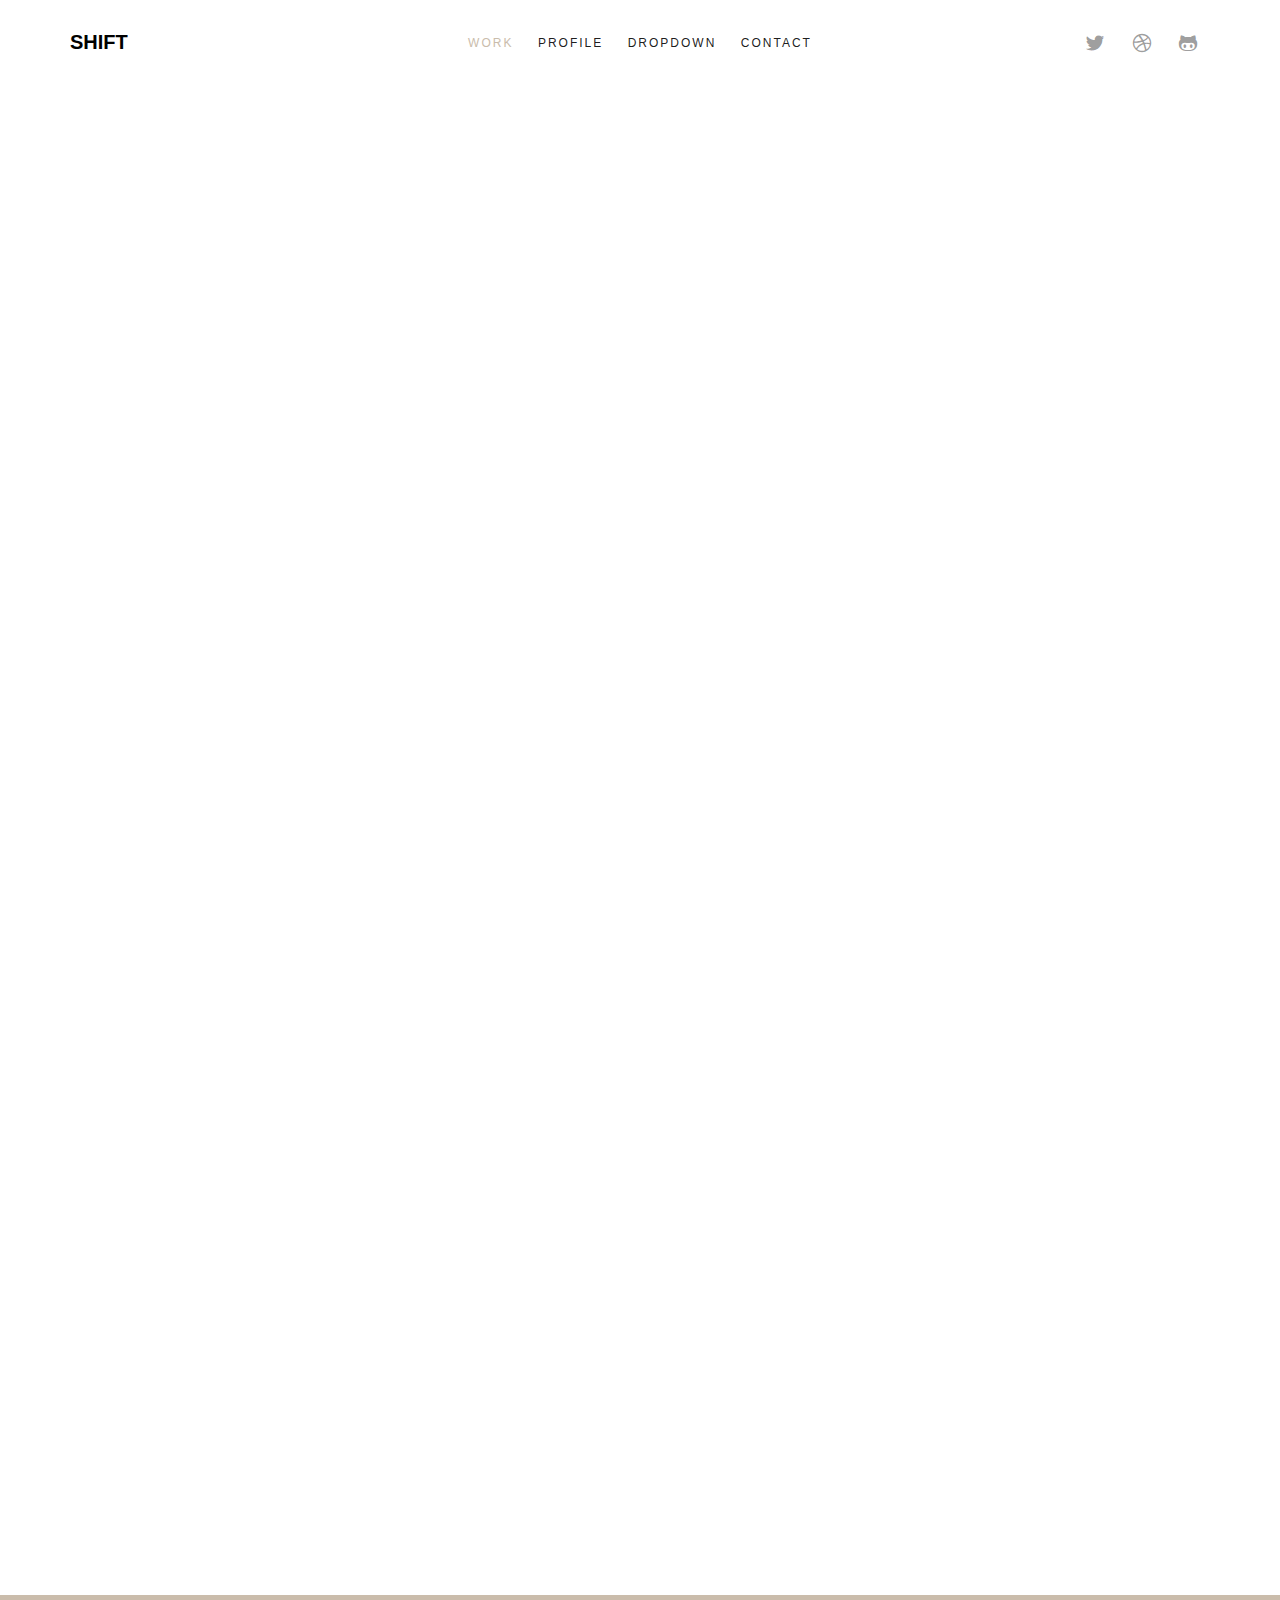
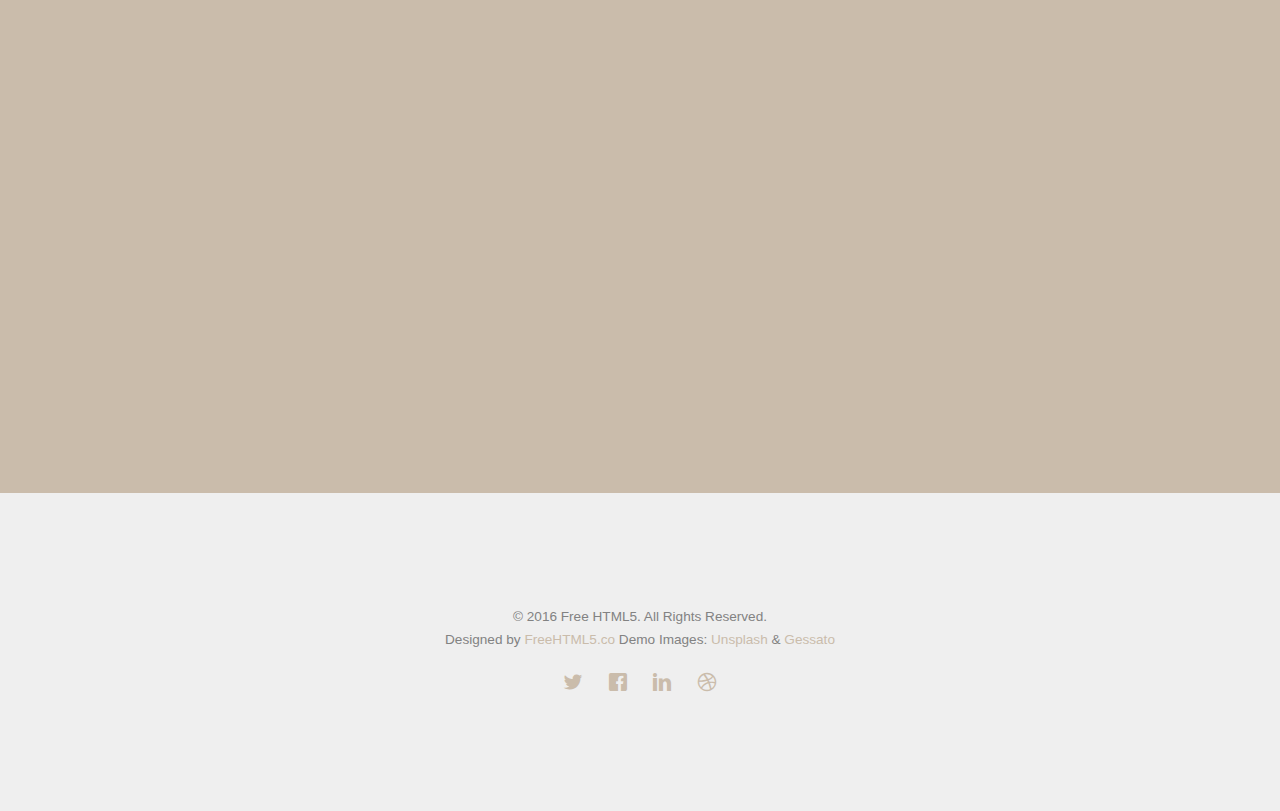
<file: work.html>
<!DOCTYPE HTML>
<html>
	<head>
	<meta charset="utf-8">
	<meta http-equiv="X-UA-Compatible" content="IE=edge">
	<title>Shift &mdash; Free Website Template, Free HTML5 Template by FreeHTML5.co</title>
	<meta name="viewport" content="width=device-width, initial-scale=1">
	<meta name="description" content="Free HTML5 Website Template by FreeHTML5.co" />
	<meta name="keywords" content="free website templates, free html5, free template, free bootstrap, free website template, html5, css3, mobile first, responsive" />
	<meta name="author" content="FreeHTML5.co" />

	<!-- 
	//////////////////////////////////////////////////////

	FREE HTML5 TEMPLATE 
	DESIGNED & DEVELOPED by FreeHTML5.co
		
	Website: 		http://freehtml5.co/
	Email: 			info@freehtml5.co
	Twitter: 		http://twitter.com/fh5co
	Facebook: 		https://www.facebook.com/fh5co

	//////////////////////////////////////////////////////
	 -->

  	<!-- Facebook and Twitter integration -->
	<meta property="og:title" content=""/>
	<meta property="og:image" content=""/>
	<meta property="og:url" content=""/>
	<meta property="og:site_name" content=""/>
	<meta property="og:description" content=""/>
	<meta name="twitter:title" content="" />
	<meta name="twitter:image" content="" />
	<meta name="twitter:url" content="" />
	<meta name="twitter:card" content="" />

	<!-- <link href="https://fonts.googleapis.com/css?family=Montserrat:400,700" rel="stylesheet"> -->
	<!-- <link href="https://fonts.googleapis.com/css?family=Playfair+Display:400,400i" rel="stylesheet"> -->
	
	<!-- Animate.css -->
	<link rel="stylesheet" href="css/animate.css">
	<!-- Icomoon Icon Fonts-->
	<link rel="stylesheet" href="css/icomoon.css">
	<!-- Bootstrap  -->
	<link rel="stylesheet" href="css/bootstrap.css">
	<!-- Theme style  -->
	<link rel="stylesheet" href="css/style.css">

	<!-- Modernizr JS -->
	<script src="js/modernizr-2.6.2.min.js"></script>
	<!-- FOR IE9 below -->
	<!--[if lt IE 9]>
	<script src="js/respond.min.js"></script>
	<![endif]-->

	</head>
	<body>
		
	<div class="fh5co-loader"></div>
	
	<div id="page">
	<nav class="fh5co-nav" role="navigation">
		<div class="container">
			<div class="fh5co-top-logo">
				<div id="fh5co-logo"><a href="index.html">Shift</a></div>
			</div>
			<div class="fh5co-top-menu menu-1 text-center">
				<ul>
					<li class="active"><a href="work.html">Work</a></li>
					<li><a href="about.html">Profile</a></li>
					<li class="has-dropdown">
						<a href="#">Dropdown</a>
						<ul class="dropdown">
							<li><a href="#">Web Design</a></li>
							<li><a href="#">eCommerce</a></li>
							<li><a href="#">Branding</a></li>
							<li><a href="#">API</a></li>
						</ul>
					</li>
					<li><a href="contact.html">Contact</a></li>
				</ul>
			</div>
			<div class="fh5co-top-social menu-1 text-right">
				<ul class="fh5co-social">
					<li><a href="#"><i class="icon-twitter"></i></a></li>
					<li><a href="#"><i class="icon-dribbble"></i></a></li>
					<li><a href="#"><i class="icon-github"></i></a></li>
				</ul>
			</div>
			
		</div>
	</nav>
	
	<div id="fh5co-work">
		<div class="container">
			<div class="row top-line animate-box">
				<div class="col-md-6 col-md-offset-3 col-md-push-2 text-left fh5co-heading">
					<h2>Portfolio</h2>
					<h3>Free html5 templates Made by <a href="http://freehtml5.co/" target="_blank">freehtml5.co</a></h3>
					<p>Far far away, behind the word mountains, far from the countries Vokalia and Consonantia, there live the blind texts. Separated they live in Bookmarksgrove</p>
				</div>
			</div>
			<div class="row">
				<div class="col-md-4 text-center animate-box">
					<a class="work" href="portfolio_detail.html">
						<div class="work-grid" style="background-image:url(images/project-1.jpg);">
							<div class="inner">
								<div class="desc">
								<h3>Folding Light</h3>
								<span class="cat">Branding</span>
							</div>
							</div>
						</div>
					</a>
				</div>
				<div class="col-md-4 text-center animate-box">
					<a class="work" href="portfolio_detail.html">
						<div class="work-grid" style="background-image:url(images/project-2.jpg);">
							<div class="inner">
								<div class="desc">
									<h3>Power Led Light</h3>
									<span class="cat">Illustration</span>
								</div>
							</div>
						</div>
					</a>
				</div>
				<div class="col-md-4 text-center animate-box">
					<a class="work" href="portfolio_detail.html">
						<div class="work-grid" style="background-image:url(images/project-3.jpg);">
							<div class="inner">
								<div class="desc">
									<h3>Elephant Origami</h3>
									<span class="cat">Logo</span>
								</div>
							</div>
						</div>
					</a>
				</div>
				<div class="col-md-4 text-center animate-box">
					<a class="work" href="portfolio_detail.html">
						<div class="work-grid" style="background-image:url(images/project-4.jpg);">
							<div class="inner">
								<div class="desc">
									<h3>Electric Kick Scooter</h3>
									<span class="cat">Web Design</span>
								</div>
							</div>
						</div>
					</a>
				</div>
				<div class="col-md-4 text-center animate-box">
					<a class="work" href="portfolio_detail.html">
						<div class="work-grid" style="background-image:url(images/project-5.jpg);">
							<div class="inner">
								<div class="desc">
									<h3>Shark Diver</h3>
									<span class="cat">Branding</span>
								</div>
							</div>
						</div>
					</a>
				</div>
				<div class="col-md-4 text-center animate-box">
					<a class="work" href="portfolio_detail.html">
						<div class="work-grid" style="background-image:url(images/project-6.jpg);">
							<div class="inner">
								<div class="desc">
									<h3>Objekte Unserer Tage Berlin</h3>
									<span class="cat">Logo</span>
								</div>
							</div>
						</div>
					</a>
				</div>
				<div class="col-md-4 text-center animate-box">
					<a class="work" href="portfolio_detail.html">
						<div class="work-grid" style="background-image:url(images/project-7.jpg);">
							<div class="inner">
								<div class="desc">
									<h3>Aloha Shirt</h3>
									<span class="cat">Web Design</span>
								</div>
							</div>
						</div>
					</a>
				</div>
				<div class="col-md-4 text-center animate-box">
					<a class="work" href="portfolio_detail.html">
						<div class="work-grid" style="background-image:url(images/project-8.jpg);">
							<div class="inner">
								<div class="desc">
									<h3>Olafur Elliasson Waterfall Versailles</h3>
									<span class="cat">Branding</span>
								</div>
							</div>
						</div>
					</a>
				</div>
				<div class="col-md-4 text-center animate-box">
					<a class="work" href="portfolio_detail.html">
						<div class="work-grid" style="background-image:url(images/project-9.jpg);">
							<div class="inner">
								<div class="desc">
									<h3>Hand Care</h3>
									<span class="cat">Logo</span>
								</div>
							</div>
						</div>
					</a>
				</div>
			</div>
		</div>
	</div>
	

	<div id="fh5co-started">
		<div class="container">
			<div class="row animate-box">
				<div class="col-md-8 col-md-offset-2 text-center fh5co-heading">
					<h2>Get Started</h2>
					<p>We create beautiful themes for your site behind the word mountains, far from the countries Vokalia and Consonantia, there live the blind texts.</p>
					<p><a href="#" class="btn btn-primary">Let's work together</a></p>
				</div>
			</div>
		</div>
	</div>

	<footer id="fh5co-footer" role="contentinfo">
		<div class="container">
			<div class="row copyright">
				<div class="col-md-12 text-center">
					<p>
						<small class="block">&copy; 2016 Free HTML5. All Rights Reserved.</small> 
						<small class="block">Designed by <a href="http://freehtml5.co/" target="_blank">FreeHTML5.co</a> Demo Images: <a href="http://unsplash.co/" target="_blank">Unsplash</a> &amp; <a href="http://blog.gessato.com/" target="_blank">Gessato</a></small>
					</p>
					
					<ul class="fh5co-social-icons">
						<li><a href="#"><i class="icon-twitter"></i></a></li>
						<li><a href="#"><i class="icon-facebook"></i></a></li>
						<li><a href="#"><i class="icon-linkedin"></i></a></li>
						<li><a href="#"><i class="icon-dribbble"></i></a></li>
					</ul>
				
				</div>
			</div>
		</div>
	</footer>
	</div>

	<div class="gototop js-top">
		<a href="#" class="js-gotop"><i class="icon-arrow-up"></i></a>
	</div>
	
	<!-- jQuery -->
	<script src="js/jquery.min.js"></script>
	<!-- jQuery Easing -->
	<script src="js/jquery.easing.1.3.js"></script>
	<!-- Bootstrap -->
	<script src="js/bootstrap.min.js"></script>
	<!-- Waypoints -->
	<script src="js/jquery.waypoints.min.js"></script>
	<!-- Main -->
	<script src="js/main.js"></script>

	</body>
</html>
</file>
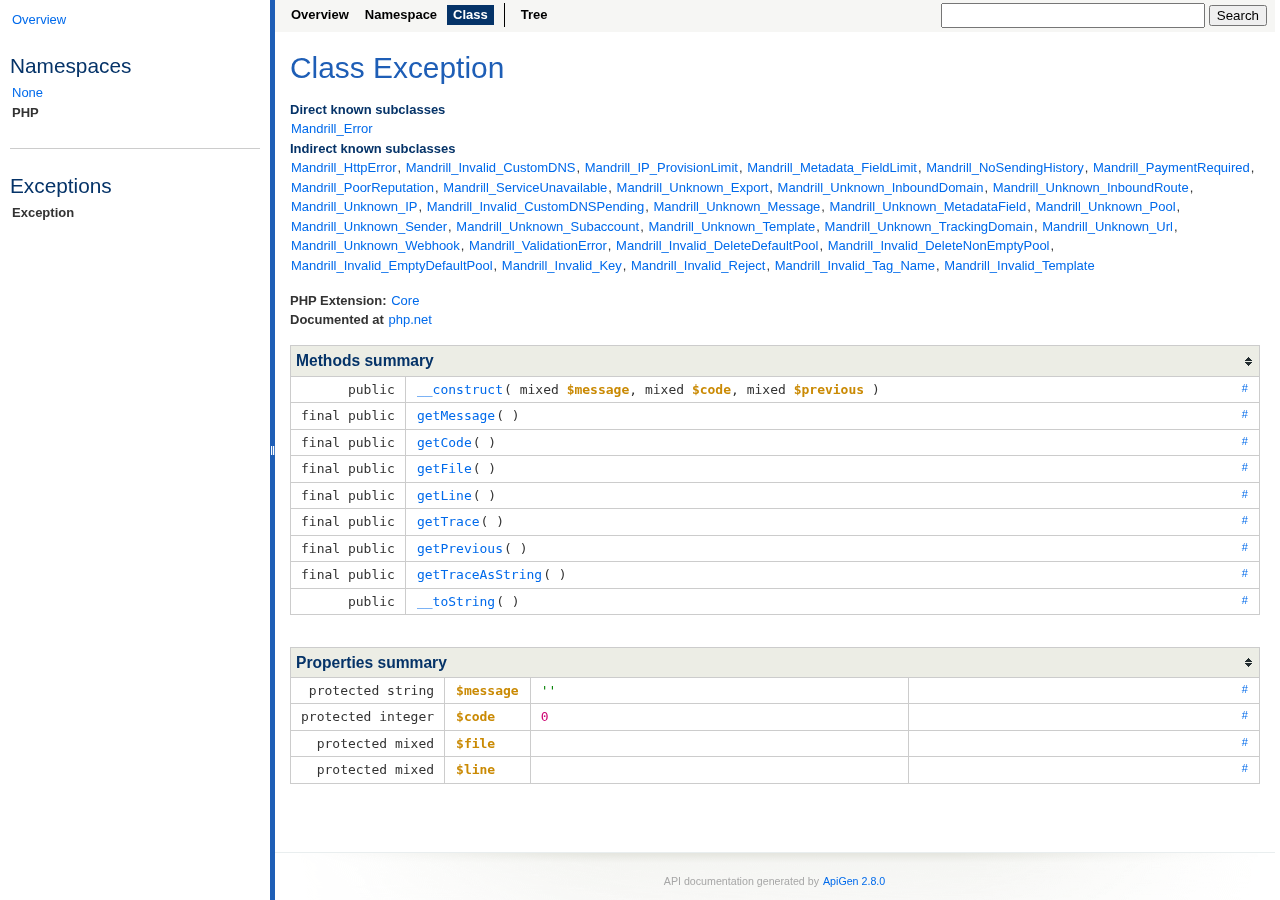
<file: email-boden/docs/class-Exception.html>
<!DOCTYPE html>
<html>
<head>
	<meta http-equiv="Content-Type" content="text/html; charset=utf-8" />
	<meta name="generator" content="ApiGen 2.8.0" />

	<title>Class Exception</title>

	<script type="text/javascript" src="resources/combined.js?394153670"></script>
	<script type="text/javascript" src="elementlist.js?882160656"></script>
	<link rel="stylesheet" type="text/css" media="all" href="resources/style.css?3505392360" />

</head>

<body>
<div id="left">
	<div id="menu">
		<a href="index.html" title="Overview"><span>Overview</span></a>


		<div id="groups">
			<h3>Namespaces</h3>
			<ul>
				<li><a href="namespace-None.html">None</a>
						</li>
				<li class="active"><a href="namespace-PHP.html">PHP</a>
						</li>
			</ul>
		</div>

		<hr />


		<div id="elements">



			<h3>Exceptions</h3>
			<ul>
				<li class="active"><a href="class-Exception.html">Exception</a></li>
			</ul>


		</div>
	</div>
</div>

<div id="splitter"></div>

<div id="right">
<div id="rightInner">
	<form id="search">
		<input type="hidden" name="cx" value="" />
		<input type="hidden" name="ie" value="UTF-8" />
		<input type="text" name="q" class="text" />
		<input type="submit" value="Search" />
	</form>

	<div id="navigation">
		<ul>
			<li>
				<a href="index.html" title="Overview"><span>Overview</span></a>
			</li>
			<li>
				<a href="namespace-PHP.html" title="Summary of PHP"><span>Namespace</span></a>
			</li>
			<li class="active">
<span>Class</span>			</li>
		</ul>
		<ul>
			<li>
				<a href="tree.html" title="Tree view of classes, interfaces, traits and exceptions"><span>Tree</span></a>
			</li>
		</ul>
		<ul>
		</ul>
	</div>

<div id="content" class="class">
	<h1>Class Exception</h1>





	<div>
		<h4>Direct known subclasses</h4>
			<a href="class-Mandrill_Error.html">Mandrill_Error</a>
	</div>

	<div>
		<h4>Indirect known subclasses</h4>
			<a href="class-Mandrill_HttpError.html">Mandrill_HttpError</a>, 
			<a href="class-Mandrill_Invalid_CustomDNS.html">Mandrill_Invalid_CustomDNS</a>, 
			<a href="class-Mandrill_IP_ProvisionLimit.html">Mandrill_IP_ProvisionLimit</a>, 
			<a href="class-Mandrill_Metadata_FieldLimit.html">Mandrill_Metadata_FieldLimit</a>, 
			<a href="class-Mandrill_NoSendingHistory.html">Mandrill_NoSendingHistory</a>, 
			<a href="class-Mandrill_PaymentRequired.html">Mandrill_PaymentRequired</a>, 
			<a href="class-Mandrill_PoorReputation.html">Mandrill_PoorReputation</a>, 
			<a href="class-Mandrill_ServiceUnavailable.html">Mandrill_ServiceUnavailable</a>, 
			<a href="class-Mandrill_Unknown_Export.html">Mandrill_Unknown_Export</a>, 
			<a href="class-Mandrill_Unknown_InboundDomain.html">Mandrill_Unknown_InboundDomain</a>, 
			<a href="class-Mandrill_Unknown_InboundRoute.html">Mandrill_Unknown_InboundRoute</a>, 
			<a href="class-Mandrill_Unknown_IP.html">Mandrill_Unknown_IP</a>, 
			<a href="class-Mandrill_Invalid_CustomDNSPending.html">Mandrill_Invalid_CustomDNSPending</a>, 
			<a href="class-Mandrill_Unknown_Message.html">Mandrill_Unknown_Message</a>, 
			<a href="class-Mandrill_Unknown_MetadataField.html">Mandrill_Unknown_MetadataField</a>, 
			<a href="class-Mandrill_Unknown_Pool.html">Mandrill_Unknown_Pool</a>, 
			<a href="class-Mandrill_Unknown_Sender.html">Mandrill_Unknown_Sender</a>, 
			<a href="class-Mandrill_Unknown_Subaccount.html">Mandrill_Unknown_Subaccount</a>, 
			<a href="class-Mandrill_Unknown_Template.html">Mandrill_Unknown_Template</a>, 
			<a href="class-Mandrill_Unknown_TrackingDomain.html">Mandrill_Unknown_TrackingDomain</a>, 
			<a href="class-Mandrill_Unknown_Url.html">Mandrill_Unknown_Url</a>, 
			<a href="class-Mandrill_Unknown_Webhook.html">Mandrill_Unknown_Webhook</a>, 
			<a href="class-Mandrill_ValidationError.html">Mandrill_ValidationError</a>, 
			<a href="class-Mandrill_Invalid_DeleteDefaultPool.html">Mandrill_Invalid_DeleteDefaultPool</a>, 
			<a href="class-Mandrill_Invalid_DeleteNonEmptyPool.html">Mandrill_Invalid_DeleteNonEmptyPool</a>, 
			<a href="class-Mandrill_Invalid_EmptyDefaultPool.html">Mandrill_Invalid_EmptyDefaultPool</a>, 
			<a href="class-Mandrill_Invalid_Key.html">Mandrill_Invalid_Key</a>, 
			<a href="class-Mandrill_Invalid_Reject.html">Mandrill_Invalid_Reject</a>, 
			<a href="class-Mandrill_Invalid_Tag_Name.html">Mandrill_Invalid_Tag_Name</a>, 
			<a href="class-Mandrill_Invalid_Template.html">Mandrill_Invalid_Template</a>
	</div>





	<div class="info">
		
		<b>PHP Extension:</b> <a href="http://php.net/manual" title="Go to PHP documentation">Core</a><br />
		
		

		<b>Documented at</b> <a href="http://php.net/manual/class.exception.php" title="Go to PHP documentation">php.net</a><br />
	</div>



	<table class="summary" id="methods">
	<caption>Methods summary</caption>
	<tr data-order="__construct" id="___construct">

		<td class="attributes"><code>
			 public 
			
			
			</code>
		</td>

		<td class="name"><div>
		<a class="anchor" href="#___construct">#</a>
		<code><a href="http://php.net/manual/exception.construct.php" title="Go to PHP documentation">__construct</a>( <span>mixed <var>$message</var></span>, <span>mixed <var>$code</var></span>, <span>mixed <var>$previous</var></span> )</code>

		<div class="description short">
			
		</div>

		<div class="description detailed hidden">
			







		</div>
		</div></td>
	</tr>
	<tr data-order="getMessage" id="_getMessage">

		<td class="attributes"><code>
			final public 
			
			
			</code>
		</td>

		<td class="name"><div>
		<a class="anchor" href="#_getMessage">#</a>
		<code><a href="http://php.net/manual/exception.getmessage.php" title="Go to PHP documentation">getMessage</a>( )</code>

		<div class="description short">
			
		</div>

		<div class="description detailed hidden">
			







		</div>
		</div></td>
	</tr>
	<tr data-order="getCode" id="_getCode">

		<td class="attributes"><code>
			final public 
			
			
			</code>
		</td>

		<td class="name"><div>
		<a class="anchor" href="#_getCode">#</a>
		<code><a href="http://php.net/manual/exception.getcode.php" title="Go to PHP documentation">getCode</a>( )</code>

		<div class="description short">
			
		</div>

		<div class="description detailed hidden">
			







		</div>
		</div></td>
	</tr>
	<tr data-order="getFile" id="_getFile">

		<td class="attributes"><code>
			final public 
			
			
			</code>
		</td>

		<td class="name"><div>
		<a class="anchor" href="#_getFile">#</a>
		<code><a href="http://php.net/manual/exception.getfile.php" title="Go to PHP documentation">getFile</a>( )</code>

		<div class="description short">
			
		</div>

		<div class="description detailed hidden">
			







		</div>
		</div></td>
	</tr>
	<tr data-order="getLine" id="_getLine">

		<td class="attributes"><code>
			final public 
			
			
			</code>
		</td>

		<td class="name"><div>
		<a class="anchor" href="#_getLine">#</a>
		<code><a href="http://php.net/manual/exception.getline.php" title="Go to PHP documentation">getLine</a>( )</code>

		<div class="description short">
			
		</div>

		<div class="description detailed hidden">
			







		</div>
		</div></td>
	</tr>
	<tr data-order="getTrace" id="_getTrace">

		<td class="attributes"><code>
			final public 
			
			
			</code>
		</td>

		<td class="name"><div>
		<a class="anchor" href="#_getTrace">#</a>
		<code><a href="http://php.net/manual/exception.gettrace.php" title="Go to PHP documentation">getTrace</a>( )</code>

		<div class="description short">
			
		</div>

		<div class="description detailed hidden">
			







		</div>
		</div></td>
	</tr>
	<tr data-order="getPrevious" id="_getPrevious">

		<td class="attributes"><code>
			final public 
			
			
			</code>
		</td>

		<td class="name"><div>
		<a class="anchor" href="#_getPrevious">#</a>
		<code><a href="http://php.net/manual/exception.getprevious.php" title="Go to PHP documentation">getPrevious</a>( )</code>

		<div class="description short">
			
		</div>

		<div class="description detailed hidden">
			







		</div>
		</div></td>
	</tr>
	<tr data-order="getTraceAsString" id="_getTraceAsString">

		<td class="attributes"><code>
			final public 
			
			
			</code>
		</td>

		<td class="name"><div>
		<a class="anchor" href="#_getTraceAsString">#</a>
		<code><a href="http://php.net/manual/exception.gettraceasstring.php" title="Go to PHP documentation">getTraceAsString</a>( )</code>

		<div class="description short">
			
		</div>

		<div class="description detailed hidden">
			







		</div>
		</div></td>
	</tr>
	<tr data-order="__toString" id="___toString">

		<td class="attributes"><code>
			 public 
			
			
			</code>
		</td>

		<td class="name"><div>
		<a class="anchor" href="#___toString">#</a>
		<code><a href="http://php.net/manual/exception.tostring.php" title="Go to PHP documentation">__toString</a>( )</code>

		<div class="description short">
			
		</div>

		<div class="description detailed hidden">
			







		</div>
		</div></td>
	</tr>
	</table>












	<table class="summary" id="properties">
	<caption>Properties summary</caption>
	<tr data-order="message" id="$message">
		<td class="attributes"><code>
			protected  
			string
		</code></td>

		<td class="name">
				<a href="http://php.net/manual/class.exception.php#exception.props.message" title="Go to PHP documentation"><var>$message</var></a>
		</td>
		<td class="value"><code><span class="php-quote">''</span></code></td>
		<td class="description"><div>
			<a href="#$message" class="anchor">#</a>

			<div class="description short">
				
			</div>

			<div class="description detailed hidden">
				

			</div>
		</div></td>
	</tr>
	<tr data-order="code" id="$code">
		<td class="attributes"><code>
			protected  
			integer
		</code></td>

		<td class="name">
				<a href="http://php.net/manual/class.exception.php#exception.props.code" title="Go to PHP documentation"><var>$code</var></a>
		</td>
		<td class="value"><code><span class="php-num">0</span></code></td>
		<td class="description"><div>
			<a href="#$code" class="anchor">#</a>

			<div class="description short">
				
			</div>

			<div class="description detailed hidden">
				

			</div>
		</div></td>
	</tr>
	<tr data-order="file" id="$file">
		<td class="attributes"><code>
			protected  
			mixed
		</code></td>

		<td class="name">
				<a href="http://php.net/manual/class.exception.php#exception.props.file" title="Go to PHP documentation"><var>$file</var></a>
		</td>
		<td class="value"><code></code></td>
		<td class="description"><div>
			<a href="#$file" class="anchor">#</a>

			<div class="description short">
				
			</div>

			<div class="description detailed hidden">
				

			</div>
		</div></td>
	</tr>
	<tr data-order="line" id="$line">
		<td class="attributes"><code>
			protected  
			mixed
		</code></td>

		<td class="name">
				<a href="http://php.net/manual/class.exception.php#exception.props.line" title="Go to PHP documentation"><var>$line</var></a>
		</td>
		<td class="value"><code></code></td>
		<td class="description"><div>
			<a href="#$line" class="anchor">#</a>

			<div class="description short">
				
			</div>

			<div class="description detailed hidden">
				

			</div>
		</div></td>
	</tr>
	</table>






</div>

	<div id="footer">
		 API documentation generated by <a href="http://apigen.org">ApiGen 2.8.0</a>
	</div>
</div>
</div>
</body>
</html>
</file>
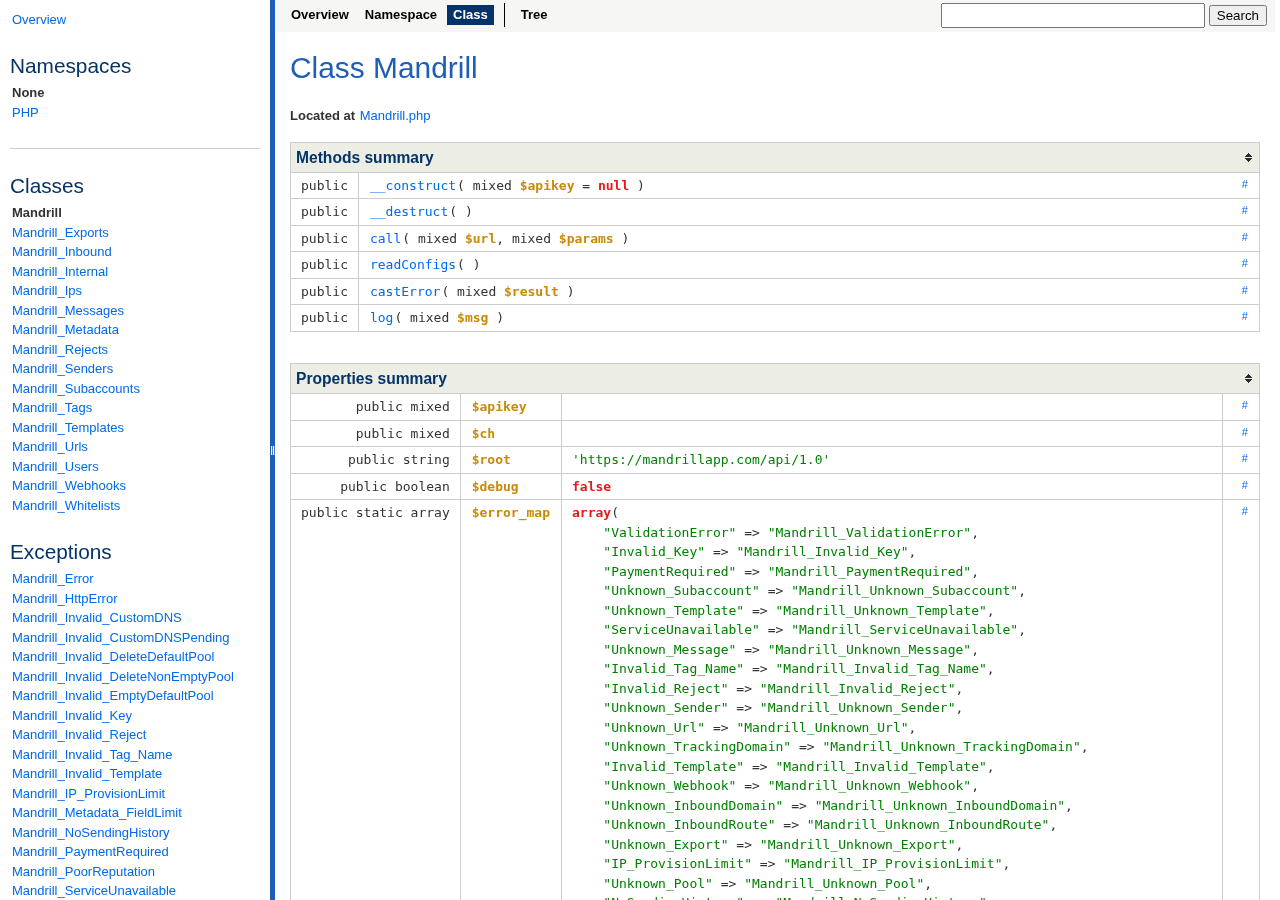
<file: email-boden/docs/class-Mandrill.html>
<!DOCTYPE html>
<html>
<head>
	<meta http-equiv="Content-Type" content="text/html; charset=utf-8" />
	<meta name="generator" content="ApiGen 2.8.0" />

	<title>Class Mandrill</title>

	<script type="text/javascript" src="resources/combined.js?394153670"></script>
	<script type="text/javascript" src="elementlist.js?882160656"></script>
	<link rel="stylesheet" type="text/css" media="all" href="resources/style.css?3505392360" />

</head>

<body>
<div id="left">
	<div id="menu">
		<a href="index.html" title="Overview"><span>Overview</span></a>


		<div id="groups">
			<h3>Namespaces</h3>
			<ul>
				<li class="active"><a href="namespace-None.html">None</a>
						</li>
				<li><a href="namespace-PHP.html">PHP</a>
						</li>
			</ul>
		</div>

		<hr />


		<div id="elements">
			<h3>Classes</h3>
			<ul>
				<li class="active"><a href="class-Mandrill.html">Mandrill</a></li>
				<li><a href="class-Mandrill_Exports.html">Mandrill_Exports</a></li>
				<li><a href="class-Mandrill_Inbound.html">Mandrill_Inbound</a></li>
				<li><a href="class-Mandrill_Internal.html">Mandrill_Internal</a></li>
				<li><a href="class-Mandrill_Ips.html">Mandrill_Ips</a></li>
				<li><a href="class-Mandrill_Messages.html">Mandrill_Messages</a></li>
				<li><a href="class-Mandrill_Metadata.html">Mandrill_Metadata</a></li>
				<li><a href="class-Mandrill_Rejects.html">Mandrill_Rejects</a></li>
				<li><a href="class-Mandrill_Senders.html">Mandrill_Senders</a></li>
				<li><a href="class-Mandrill_Subaccounts.html">Mandrill_Subaccounts</a></li>
				<li><a href="class-Mandrill_Tags.html">Mandrill_Tags</a></li>
				<li><a href="class-Mandrill_Templates.html">Mandrill_Templates</a></li>
				<li><a href="class-Mandrill_Urls.html">Mandrill_Urls</a></li>
				<li><a href="class-Mandrill_Users.html">Mandrill_Users</a></li>
				<li><a href="class-Mandrill_Webhooks.html">Mandrill_Webhooks</a></li>
				<li><a href="class-Mandrill_Whitelists.html">Mandrill_Whitelists</a></li>
			</ul>



			<h3>Exceptions</h3>
			<ul>
				<li><a href="class-Mandrill_Error.html">Mandrill_Error</a></li>
				<li><a href="class-Mandrill_HttpError.html">Mandrill_HttpError</a></li>
				<li><a href="class-Mandrill_Invalid_CustomDNS.html">Mandrill_Invalid_CustomDNS</a></li>
				<li><a href="class-Mandrill_Invalid_CustomDNSPending.html">Mandrill_Invalid_CustomDNSPending</a></li>
				<li><a href="class-Mandrill_Invalid_DeleteDefaultPool.html">Mandrill_Invalid_DeleteDefaultPool</a></li>
				<li><a href="class-Mandrill_Invalid_DeleteNonEmptyPool.html">Mandrill_Invalid_DeleteNonEmptyPool</a></li>
				<li><a href="class-Mandrill_Invalid_EmptyDefaultPool.html">Mandrill_Invalid_EmptyDefaultPool</a></li>
				<li><a href="class-Mandrill_Invalid_Key.html">Mandrill_Invalid_Key</a></li>
				<li><a href="class-Mandrill_Invalid_Reject.html">Mandrill_Invalid_Reject</a></li>
				<li><a href="class-Mandrill_Invalid_Tag_Name.html">Mandrill_Invalid_Tag_Name</a></li>
				<li><a href="class-Mandrill_Invalid_Template.html">Mandrill_Invalid_Template</a></li>
				<li><a href="class-Mandrill_IP_ProvisionLimit.html">Mandrill_IP_ProvisionLimit</a></li>
				<li><a href="class-Mandrill_Metadata_FieldLimit.html">Mandrill_Metadata_FieldLimit</a></li>
				<li><a href="class-Mandrill_NoSendingHistory.html">Mandrill_NoSendingHistory</a></li>
				<li><a href="class-Mandrill_PaymentRequired.html">Mandrill_PaymentRequired</a></li>
				<li><a href="class-Mandrill_PoorReputation.html">Mandrill_PoorReputation</a></li>
				<li><a href="class-Mandrill_ServiceUnavailable.html">Mandrill_ServiceUnavailable</a></li>
				<li><a href="class-Mandrill_Unknown_Export.html">Mandrill_Unknown_Export</a></li>
				<li><a href="class-Mandrill_Unknown_InboundDomain.html">Mandrill_Unknown_InboundDomain</a></li>
				<li><a href="class-Mandrill_Unknown_InboundRoute.html">Mandrill_Unknown_InboundRoute</a></li>
				<li><a href="class-Mandrill_Unknown_IP.html">Mandrill_Unknown_IP</a></li>
				<li><a href="class-Mandrill_Unknown_Message.html">Mandrill_Unknown_Message</a></li>
				<li><a href="class-Mandrill_Unknown_MetadataField.html">Mandrill_Unknown_MetadataField</a></li>
				<li><a href="class-Mandrill_Unknown_Pool.html">Mandrill_Unknown_Pool</a></li>
				<li><a href="class-Mandrill_Unknown_Sender.html">Mandrill_Unknown_Sender</a></li>
				<li><a href="class-Mandrill_Unknown_Subaccount.html">Mandrill_Unknown_Subaccount</a></li>
				<li><a href="class-Mandrill_Unknown_Template.html">Mandrill_Unknown_Template</a></li>
				<li><a href="class-Mandrill_Unknown_TrackingDomain.html">Mandrill_Unknown_TrackingDomain</a></li>
				<li><a href="class-Mandrill_Unknown_Url.html">Mandrill_Unknown_Url</a></li>
				<li><a href="class-Mandrill_Unknown_Webhook.html">Mandrill_Unknown_Webhook</a></li>
				<li><a href="class-Mandrill_ValidationError.html">Mandrill_ValidationError</a></li>
			</ul>


		</div>
	</div>
</div>

<div id="splitter"></div>

<div id="right">
<div id="rightInner">
	<form id="search">
		<input type="hidden" name="cx" value="" />
		<input type="hidden" name="ie" value="UTF-8" />
		<input type="text" name="q" class="text" />
		<input type="submit" value="Search" />
	</form>

	<div id="navigation">
		<ul>
			<li>
				<a href="index.html" title="Overview"><span>Overview</span></a>
			</li>
			<li>
				<a href="namespace-None.html" title="Summary of None"><span>Namespace</span></a>
			</li>
			<li class="active">
<span>Class</span>			</li>
		</ul>
		<ul>
			<li>
				<a href="tree.html" title="Tree view of classes, interfaces, traits and exceptions"><span>Tree</span></a>
			</li>
		</ul>
		<ul>
		</ul>
	</div>

<div id="content" class="class">
	<h1>Class Mandrill</h1>











	<div class="info">
		
		
		
		

		<b>Located at</b> <a href="source-class-Mandrill.html#20-159" title="Go to source code">Mandrill.php</a><br />
	</div>



	<table class="summary" id="methods">
	<caption>Methods summary</caption>
	<tr data-order="__construct" id="___construct">

		<td class="attributes"><code>
			 public 
			
			
			</code>
		</td>

		<td class="name"><div>
		<a class="anchor" href="#___construct">#</a>
		<code><a href="source-class-Mandrill.html#59-91" title="Go to source code">__construct</a>( <span>mixed <var>$apikey</var> = <span class="php-keyword1">null</span></span> )</code>

		<div class="description short">
			
		</div>

		<div class="description detailed hidden">
			







		</div>
		</div></td>
	</tr>
	<tr data-order="__destruct" id="___destruct">

		<td class="attributes"><code>
			 public 
			
			
			</code>
		</td>

		<td class="name"><div>
		<a class="anchor" href="#___destruct">#</a>
		<code><a href="source-class-Mandrill.html#93-95" title="Go to source code">__destruct</a>( )</code>

		<div class="description short">
			
		</div>

		<div class="description detailed hidden">
			







		</div>
		</div></td>
	</tr>
	<tr data-order="call" id="_call">

		<td class="attributes"><code>
			 public 
			
			
			</code>
		</td>

		<td class="name"><div>
		<a class="anchor" href="#_call">#</a>
		<code><a href="source-class-Mandrill.html#97-136" title="Go to source code">call</a>( <span>mixed <var>$url</var></span>, <span>mixed <var>$params</var></span> )</code>

		<div class="description short">
			
		</div>

		<div class="description detailed hidden">
			







		</div>
		</div></td>
	</tr>
	<tr data-order="readConfigs" id="_readConfigs">

		<td class="attributes"><code>
			 public 
			
			
			</code>
		</td>

		<td class="name"><div>
		<a class="anchor" href="#_readConfigs">#</a>
		<code><a href="source-class-Mandrill.html#138-147" title="Go to source code">readConfigs</a>( )</code>

		<div class="description short">
			
		</div>

		<div class="description detailed hidden">
			







		</div>
		</div></td>
	</tr>
	<tr data-order="castError" id="_castError">

		<td class="attributes"><code>
			 public 
			
			
			</code>
		</td>

		<td class="name"><div>
		<a class="anchor" href="#_castError">#</a>
		<code><a href="source-class-Mandrill.html#149-154" title="Go to source code">castError</a>( <span>mixed <var>$result</var></span> )</code>

		<div class="description short">
			
		</div>

		<div class="description detailed hidden">
			







		</div>
		</div></td>
	</tr>
	<tr data-order="log" id="_log">

		<td class="attributes"><code>
			 public 
			
			
			</code>
		</td>

		<td class="name"><div>
		<a class="anchor" href="#_log">#</a>
		<code><a href="source-class-Mandrill.html#156-158" title="Go to source code">log</a>( <span>mixed <var>$msg</var></span> )</code>

		<div class="description short">
			
		</div>

		<div class="description detailed hidden">
			







		</div>
		</div></td>
	</tr>
	</table>












	<table class="summary" id="properties">
	<caption>Properties summary</caption>
	<tr data-order="apikey" id="$apikey">
		<td class="attributes"><code>
			public  
			mixed
		</code></td>

		<td class="name">
				<a href="source-class-Mandrill.html#22" title="Go to source code"><var>$apikey</var></a>
		</td>
		<td class="value"><code></code></td>
		<td class="description"><div>
			<a href="#$apikey" class="anchor">#</a>

			<div class="description short">
				
			</div>

			<div class="description detailed hidden">
				

			</div>
		</div></td>
	</tr>
	<tr data-order="ch" id="$ch">
		<td class="attributes"><code>
			public  
			mixed
		</code></td>

		<td class="name">
				<a href="source-class-Mandrill.html#23" title="Go to source code"><var>$ch</var></a>
		</td>
		<td class="value"><code></code></td>
		<td class="description"><div>
			<a href="#$ch" class="anchor">#</a>

			<div class="description short">
				
			</div>

			<div class="description detailed hidden">
				

			</div>
		</div></td>
	</tr>
	<tr data-order="root" id="$root">
		<td class="attributes"><code>
			public  
			string
		</code></td>

		<td class="name">
				<a href="source-class-Mandrill.html#24" title="Go to source code"><var>$root</var></a>
		</td>
		<td class="value"><code><span class="php-quote">'https://mandrillapp.com/api/1.0'</span></code></td>
		<td class="description"><div>
			<a href="#$root" class="anchor">#</a>

			<div class="description short">
				
			</div>

			<div class="description detailed hidden">
				

			</div>
		</div></td>
	</tr>
	<tr data-order="debug" id="$debug">
		<td class="attributes"><code>
			public  
			boolean
		</code></td>

		<td class="name">
				<a href="source-class-Mandrill.html#25" title="Go to source code"><var>$debug</var></a>
		</td>
		<td class="value"><code><span class="php-keyword1">false</span></code></td>
		<td class="description"><div>
			<a href="#$debug" class="anchor">#</a>

			<div class="description short">
				
			</div>

			<div class="description detailed hidden">
				

			</div>
		</div></td>
	</tr>
	<tr data-order="error_map" id="$error_map">
		<td class="attributes"><code>
			public static 
			array
		</code></td>

		<td class="name">
				<a href="source-class-Mandrill.html#27-57" title="Go to source code"><var>$error_map</var></a>
		</td>
		<td class="value"><code><span class="php-keyword1">array</span>(
    <span class="php-quote">&quot;ValidationError&quot;</span> =&gt; <span class="php-quote">&quot;Mandrill_ValidationError&quot;</span>,
    <span class="php-quote">&quot;Invalid_Key&quot;</span> =&gt; <span class="php-quote">&quot;Mandrill_Invalid_Key&quot;</span>,
    <span class="php-quote">&quot;PaymentRequired&quot;</span> =&gt; <span class="php-quote">&quot;Mandrill_PaymentRequired&quot;</span>,
    <span class="php-quote">&quot;Unknown_Subaccount&quot;</span> =&gt; <span class="php-quote">&quot;Mandrill_Unknown_Subaccount&quot;</span>,
    <span class="php-quote">&quot;Unknown_Template&quot;</span> =&gt; <span class="php-quote">&quot;Mandrill_Unknown_Template&quot;</span>,
    <span class="php-quote">&quot;ServiceUnavailable&quot;</span> =&gt; <span class="php-quote">&quot;Mandrill_ServiceUnavailable&quot;</span>,
    <span class="php-quote">&quot;Unknown_Message&quot;</span> =&gt; <span class="php-quote">&quot;Mandrill_Unknown_Message&quot;</span>,
    <span class="php-quote">&quot;Invalid_Tag_Name&quot;</span> =&gt; <span class="php-quote">&quot;Mandrill_Invalid_Tag_Name&quot;</span>,
    <span class="php-quote">&quot;Invalid_Reject&quot;</span> =&gt; <span class="php-quote">&quot;Mandrill_Invalid_Reject&quot;</span>,
    <span class="php-quote">&quot;Unknown_Sender&quot;</span> =&gt; <span class="php-quote">&quot;Mandrill_Unknown_Sender&quot;</span>,
    <span class="php-quote">&quot;Unknown_Url&quot;</span> =&gt; <span class="php-quote">&quot;Mandrill_Unknown_Url&quot;</span>,
    <span class="php-quote">&quot;Unknown_TrackingDomain&quot;</span> =&gt; <span class="php-quote">&quot;Mandrill_Unknown_TrackingDomain&quot;</span>,
    <span class="php-quote">&quot;Invalid_Template&quot;</span> =&gt; <span class="php-quote">&quot;Mandrill_Invalid_Template&quot;</span>,
    <span class="php-quote">&quot;Unknown_Webhook&quot;</span> =&gt; <span class="php-quote">&quot;Mandrill_Unknown_Webhook&quot;</span>,
    <span class="php-quote">&quot;Unknown_InboundDomain&quot;</span> =&gt; <span class="php-quote">&quot;Mandrill_Unknown_InboundDomain&quot;</span>,
    <span class="php-quote">&quot;Unknown_InboundRoute&quot;</span> =&gt; <span class="php-quote">&quot;Mandrill_Unknown_InboundRoute&quot;</span>,
    <span class="php-quote">&quot;Unknown_Export&quot;</span> =&gt; <span class="php-quote">&quot;Mandrill_Unknown_Export&quot;</span>,
    <span class="php-quote">&quot;IP_ProvisionLimit&quot;</span> =&gt; <span class="php-quote">&quot;Mandrill_IP_ProvisionLimit&quot;</span>,
    <span class="php-quote">&quot;Unknown_Pool&quot;</span> =&gt; <span class="php-quote">&quot;Mandrill_Unknown_Pool&quot;</span>,
    <span class="php-quote">&quot;NoSendingHistory&quot;</span> =&gt; <span class="php-quote">&quot;Mandrill_NoSendingHistory&quot;</span>,
    <span class="php-quote">&quot;PoorReputation&quot;</span> =&gt; <span class="php-quote">&quot;Mandrill_PoorReputation&quot;</span>,
    <span class="php-quote">&quot;Unknown_IP&quot;</span> =&gt; <span class="php-quote">&quot;Mandrill_Unknown_IP&quot;</span>,
    <span class="php-quote">&quot;Invalid_EmptyDefaultPool&quot;</span> =&gt; <span class="php-quote">&quot;Mandrill_Invalid_EmptyDefaultPool&quot;</span>,
    <span class="php-quote">&quot;Invalid_DeleteDefaultPool&quot;</span> =&gt; <span class="php-quote">&quot;Mandrill_Invalid_DeleteDefaultPool&quot;</span>,
    <span class="php-quote">&quot;Invalid_DeleteNonEmptyPool&quot;</span> =&gt; <span class="php-quote">&quot;Mandrill_Invalid_DeleteNonEmptyPool&quot;</span>,
    <span class="php-quote">&quot;Invalid_CustomDNS&quot;</span> =&gt; <span class="php-quote">&quot;Mandrill_Invalid_CustomDNS&quot;</span>,
    <span class="php-quote">&quot;Invalid_CustomDNSPending&quot;</span> =&gt; <span class="php-quote">&quot;Mandrill_Invalid_CustomDNSPending&quot;</span>,
    <span class="php-quote">&quot;Metadata_FieldLimit&quot;</span> =&gt; <span class="php-quote">&quot;Mandrill_Metadata_FieldLimit&quot;</span>,
    <span class="php-quote">&quot;Unknown_MetadataField&quot;</span> =&gt; <span class="php-quote">&quot;Mandrill_Unknown_MetadataField&quot;</span>
)</code></td>
		<td class="description"><div>
			<a href="#$error_map" class="anchor">#</a>

			<div class="description short">
				
			</div>

			<div class="description detailed hidden">
				

			</div>
		</div></td>
	</tr>
	</table>






</div>

	<div id="footer">
		 API documentation generated by <a href="http://apigen.org">ApiGen 2.8.0</a>
	</div>
</div>
</div>
</body>
</html>
</file>
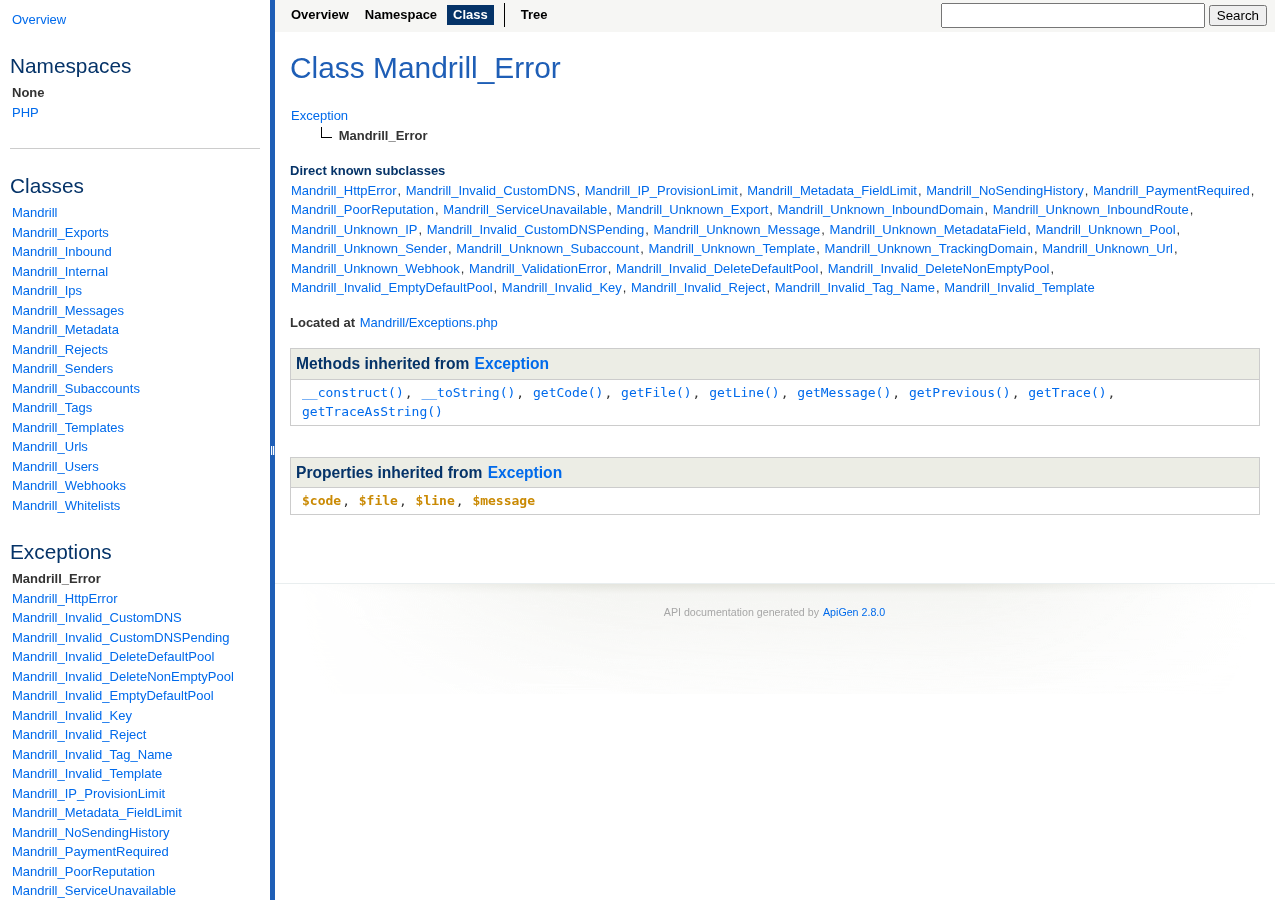
<file: email-boden/docs/class-Mandrill_Error.html>
<!DOCTYPE html>
<html>
<head>
	<meta http-equiv="Content-Type" content="text/html; charset=utf-8" />
	<meta name="generator" content="ApiGen 2.8.0" />

	<title>Class Mandrill_Error</title>

	<script type="text/javascript" src="resources/combined.js?394153670"></script>
	<script type="text/javascript" src="elementlist.js?882160656"></script>
	<link rel="stylesheet" type="text/css" media="all" href="resources/style.css?3505392360" />

</head>

<body>
<div id="left">
	<div id="menu">
		<a href="index.html" title="Overview"><span>Overview</span></a>


		<div id="groups">
			<h3>Namespaces</h3>
			<ul>
				<li class="active"><a href="namespace-None.html">None</a>
						</li>
				<li><a href="namespace-PHP.html">PHP</a>
						</li>
			</ul>
		</div>

		<hr />


		<div id="elements">
			<h3>Classes</h3>
			<ul>
				<li><a href="class-Mandrill.html">Mandrill</a></li>
				<li><a href="class-Mandrill_Exports.html">Mandrill_Exports</a></li>
				<li><a href="class-Mandrill_Inbound.html">Mandrill_Inbound</a></li>
				<li><a href="class-Mandrill_Internal.html">Mandrill_Internal</a></li>
				<li><a href="class-Mandrill_Ips.html">Mandrill_Ips</a></li>
				<li><a href="class-Mandrill_Messages.html">Mandrill_Messages</a></li>
				<li><a href="class-Mandrill_Metadata.html">Mandrill_Metadata</a></li>
				<li><a href="class-Mandrill_Rejects.html">Mandrill_Rejects</a></li>
				<li><a href="class-Mandrill_Senders.html">Mandrill_Senders</a></li>
				<li><a href="class-Mandrill_Subaccounts.html">Mandrill_Subaccounts</a></li>
				<li><a href="class-Mandrill_Tags.html">Mandrill_Tags</a></li>
				<li><a href="class-Mandrill_Templates.html">Mandrill_Templates</a></li>
				<li><a href="class-Mandrill_Urls.html">Mandrill_Urls</a></li>
				<li><a href="class-Mandrill_Users.html">Mandrill_Users</a></li>
				<li><a href="class-Mandrill_Webhooks.html">Mandrill_Webhooks</a></li>
				<li><a href="class-Mandrill_Whitelists.html">Mandrill_Whitelists</a></li>
			</ul>



			<h3>Exceptions</h3>
			<ul>
				<li class="active"><a href="class-Mandrill_Error.html">Mandrill_Error</a></li>
				<li><a href="class-Mandrill_HttpError.html">Mandrill_HttpError</a></li>
				<li><a href="class-Mandrill_Invalid_CustomDNS.html">Mandrill_Invalid_CustomDNS</a></li>
				<li><a href="class-Mandrill_Invalid_CustomDNSPending.html">Mandrill_Invalid_CustomDNSPending</a></li>
				<li><a href="class-Mandrill_Invalid_DeleteDefaultPool.html">Mandrill_Invalid_DeleteDefaultPool</a></li>
				<li><a href="class-Mandrill_Invalid_DeleteNonEmptyPool.html">Mandrill_Invalid_DeleteNonEmptyPool</a></li>
				<li><a href="class-Mandrill_Invalid_EmptyDefaultPool.html">Mandrill_Invalid_EmptyDefaultPool</a></li>
				<li><a href="class-Mandrill_Invalid_Key.html">Mandrill_Invalid_Key</a></li>
				<li><a href="class-Mandrill_Invalid_Reject.html">Mandrill_Invalid_Reject</a></li>
				<li><a href="class-Mandrill_Invalid_Tag_Name.html">Mandrill_Invalid_Tag_Name</a></li>
				<li><a href="class-Mandrill_Invalid_Template.html">Mandrill_Invalid_Template</a></li>
				<li><a href="class-Mandrill_IP_ProvisionLimit.html">Mandrill_IP_ProvisionLimit</a></li>
				<li><a href="class-Mandrill_Metadata_FieldLimit.html">Mandrill_Metadata_FieldLimit</a></li>
				<li><a href="class-Mandrill_NoSendingHistory.html">Mandrill_NoSendingHistory</a></li>
				<li><a href="class-Mandrill_PaymentRequired.html">Mandrill_PaymentRequired</a></li>
				<li><a href="class-Mandrill_PoorReputation.html">Mandrill_PoorReputation</a></li>
				<li><a href="class-Mandrill_ServiceUnavailable.html">Mandrill_ServiceUnavailable</a></li>
				<li><a href="class-Mandrill_Unknown_Export.html">Mandrill_Unknown_Export</a></li>
				<li><a href="class-Mandrill_Unknown_InboundDomain.html">Mandrill_Unknown_InboundDomain</a></li>
				<li><a href="class-Mandrill_Unknown_InboundRoute.html">Mandrill_Unknown_InboundRoute</a></li>
				<li><a href="class-Mandrill_Unknown_IP.html">Mandrill_Unknown_IP</a></li>
				<li><a href="class-Mandrill_Unknown_Message.html">Mandrill_Unknown_Message</a></li>
				<li><a href="class-Mandrill_Unknown_MetadataField.html">Mandrill_Unknown_MetadataField</a></li>
				<li><a href="class-Mandrill_Unknown_Pool.html">Mandrill_Unknown_Pool</a></li>
				<li><a href="class-Mandrill_Unknown_Sender.html">Mandrill_Unknown_Sender</a></li>
				<li><a href="class-Mandrill_Unknown_Subaccount.html">Mandrill_Unknown_Subaccount</a></li>
				<li><a href="class-Mandrill_Unknown_Template.html">Mandrill_Unknown_Template</a></li>
				<li><a href="class-Mandrill_Unknown_TrackingDomain.html">Mandrill_Unknown_TrackingDomain</a></li>
				<li><a href="class-Mandrill_Unknown_Url.html">Mandrill_Unknown_Url</a></li>
				<li><a href="class-Mandrill_Unknown_Webhook.html">Mandrill_Unknown_Webhook</a></li>
				<li><a href="class-Mandrill_ValidationError.html">Mandrill_ValidationError</a></li>
			</ul>


		</div>
	</div>
</div>

<div id="splitter"></div>

<div id="right">
<div id="rightInner">
	<form id="search">
		<input type="hidden" name="cx" value="" />
		<input type="hidden" name="ie" value="UTF-8" />
		<input type="text" name="q" class="text" />
		<input type="submit" value="Search" />
	</form>

	<div id="navigation">
		<ul>
			<li>
				<a href="index.html" title="Overview"><span>Overview</span></a>
			</li>
			<li>
				<a href="namespace-None.html" title="Summary of None"><span>Namespace</span></a>
			</li>
			<li class="active">
<span>Class</span>			</li>
		</ul>
		<ul>
			<li>
				<a href="tree.html" title="Tree view of classes, interfaces, traits and exceptions"><span>Tree</span></a>
			</li>
		</ul>
		<ul>
		</ul>
	</div>

<div id="content" class="class">
	<h1>Class Mandrill_Error</h1>



	<dl class="tree">
		<dd style="padding-left:0px">
			<a href="class-Exception.html"><span>Exception</span></a>
			
			
			
		</dd>
		<dd style="padding-left:30px">
			<img src="resources/inherit.png" alt="Extended by" />
<b><span>Mandrill_Error</span></b>			
			
			
		</dd>
	</dl>


	<div>
		<h4>Direct known subclasses</h4>
			<a href="class-Mandrill_HttpError.html">Mandrill_HttpError</a>, 
			<a href="class-Mandrill_Invalid_CustomDNS.html">Mandrill_Invalid_CustomDNS</a>, 
			<a href="class-Mandrill_IP_ProvisionLimit.html">Mandrill_IP_ProvisionLimit</a>, 
			<a href="class-Mandrill_Metadata_FieldLimit.html">Mandrill_Metadata_FieldLimit</a>, 
			<a href="class-Mandrill_NoSendingHistory.html">Mandrill_NoSendingHistory</a>, 
			<a href="class-Mandrill_PaymentRequired.html">Mandrill_PaymentRequired</a>, 
			<a href="class-Mandrill_PoorReputation.html">Mandrill_PoorReputation</a>, 
			<a href="class-Mandrill_ServiceUnavailable.html">Mandrill_ServiceUnavailable</a>, 
			<a href="class-Mandrill_Unknown_Export.html">Mandrill_Unknown_Export</a>, 
			<a href="class-Mandrill_Unknown_InboundDomain.html">Mandrill_Unknown_InboundDomain</a>, 
			<a href="class-Mandrill_Unknown_InboundRoute.html">Mandrill_Unknown_InboundRoute</a>, 
			<a href="class-Mandrill_Unknown_IP.html">Mandrill_Unknown_IP</a>, 
			<a href="class-Mandrill_Invalid_CustomDNSPending.html">Mandrill_Invalid_CustomDNSPending</a>, 
			<a href="class-Mandrill_Unknown_Message.html">Mandrill_Unknown_Message</a>, 
			<a href="class-Mandrill_Unknown_MetadataField.html">Mandrill_Unknown_MetadataField</a>, 
			<a href="class-Mandrill_Unknown_Pool.html">Mandrill_Unknown_Pool</a>, 
			<a href="class-Mandrill_Unknown_Sender.html">Mandrill_Unknown_Sender</a>, 
			<a href="class-Mandrill_Unknown_Subaccount.html">Mandrill_Unknown_Subaccount</a>, 
			<a href="class-Mandrill_Unknown_Template.html">Mandrill_Unknown_Template</a>, 
			<a href="class-Mandrill_Unknown_TrackingDomain.html">Mandrill_Unknown_TrackingDomain</a>, 
			<a href="class-Mandrill_Unknown_Url.html">Mandrill_Unknown_Url</a>, 
			<a href="class-Mandrill_Unknown_Webhook.html">Mandrill_Unknown_Webhook</a>, 
			<a href="class-Mandrill_ValidationError.html">Mandrill_ValidationError</a>, 
			<a href="class-Mandrill_Invalid_DeleteDefaultPool.html">Mandrill_Invalid_DeleteDefaultPool</a>, 
			<a href="class-Mandrill_Invalid_DeleteNonEmptyPool.html">Mandrill_Invalid_DeleteNonEmptyPool</a>, 
			<a href="class-Mandrill_Invalid_EmptyDefaultPool.html">Mandrill_Invalid_EmptyDefaultPool</a>, 
			<a href="class-Mandrill_Invalid_Key.html">Mandrill_Invalid_Key</a>, 
			<a href="class-Mandrill_Invalid_Reject.html">Mandrill_Invalid_Reject</a>, 
			<a href="class-Mandrill_Invalid_Tag_Name.html">Mandrill_Invalid_Tag_Name</a>, 
			<a href="class-Mandrill_Invalid_Template.html">Mandrill_Invalid_Template</a>
	</div>






	<div class="info">
		
		
		
		

		<b>Located at</b> <a href="source-class-Mandrill_Error.html#3" title="Go to source code">Mandrill/Exceptions.php</a><br />
	</div>




	<table class="summary inherited">
	<caption>Methods inherited from <a href="class-Exception.html#methods">Exception</a></caption>
	<tr>
		<td><code>
			<a href="class-Exception.html#___construct">__construct()</a>, 
			<a href="class-Exception.html#___toString">__toString()</a>, 
			<a href="class-Exception.html#_getCode">getCode()</a>, 
			<a href="class-Exception.html#_getFile">getFile()</a>, 
			<a href="class-Exception.html#_getLine">getLine()</a>, 
			<a href="class-Exception.html#_getMessage">getMessage()</a>, 
			<a href="class-Exception.html#_getPrevious">getPrevious()</a>, 
			<a href="class-Exception.html#_getTrace">getTrace()</a>, 
			<a href="class-Exception.html#_getTraceAsString">getTraceAsString()</a>
		</code></td>
	</tr>
	</table>












	<table class="summary inherited">
	<caption>Properties inherited from <a href="class-Exception.html#properties">Exception</a></caption>
	<tr>
		<td><code>
			<a href="class-Exception.html#$code"><var>$code</var></a>, 
			<a href="class-Exception.html#$file"><var>$file</var></a>, 
			<a href="class-Exception.html#$line"><var>$line</var></a>, 
			<a href="class-Exception.html#$message"><var>$message</var></a>
		</code></td>
	</tr>
	</table>





</div>

	<div id="footer">
		 API documentation generated by <a href="http://apigen.org">ApiGen 2.8.0</a>
	</div>
</div>
</div>
</body>
</html>
</file>
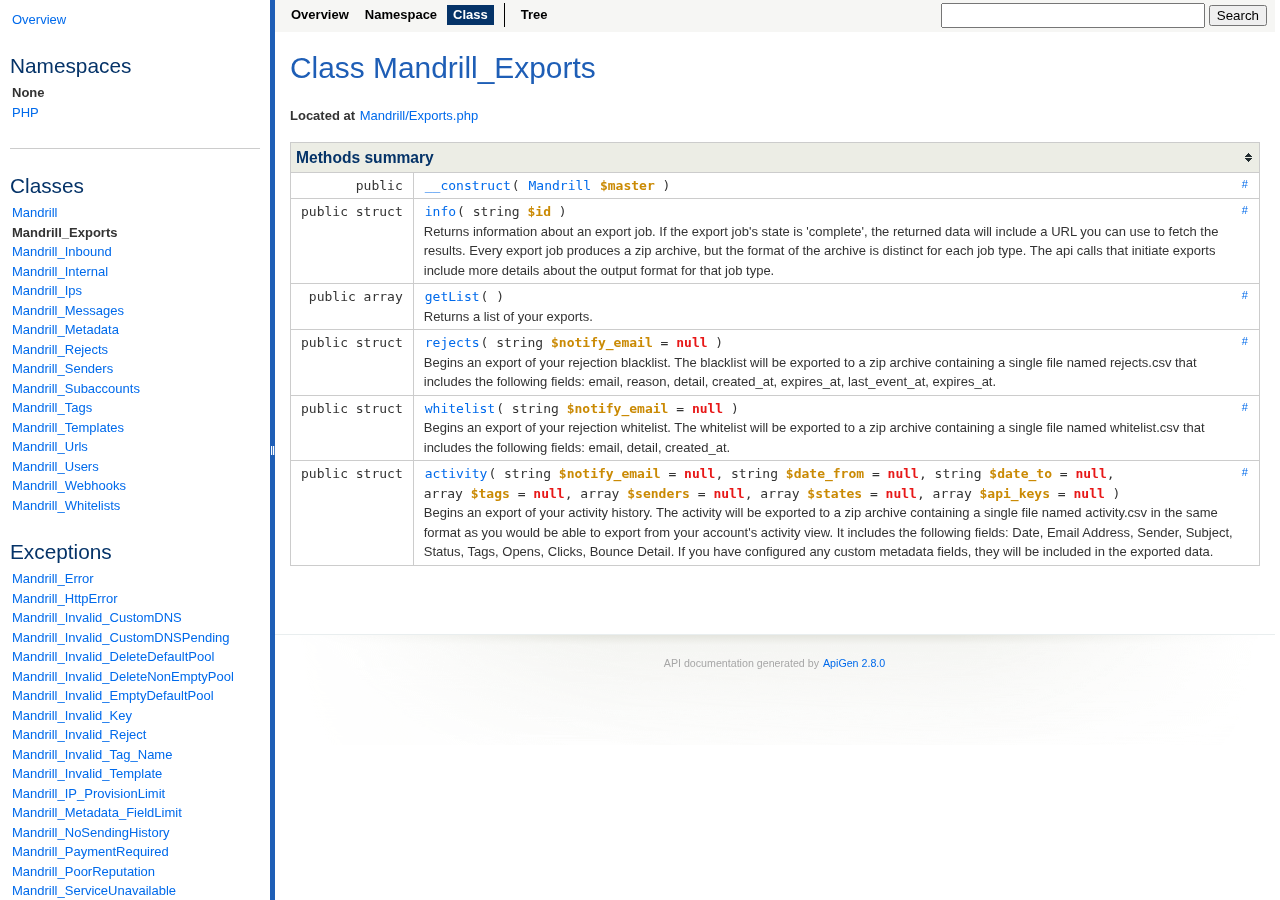
<file: email-boden/docs/class-Mandrill_Exports.html>
<!DOCTYPE html>
<html>
<head>
	<meta http-equiv="Content-Type" content="text/html; charset=utf-8" />
	<meta name="generator" content="ApiGen 2.8.0" />

	<title>Class Mandrill_Exports</title>

	<script type="text/javascript" src="resources/combined.js?394153670"></script>
	<script type="text/javascript" src="elementlist.js?882160656"></script>
	<link rel="stylesheet" type="text/css" media="all" href="resources/style.css?3505392360" />

</head>

<body>
<div id="left">
	<div id="menu">
		<a href="index.html" title="Overview"><span>Overview</span></a>


		<div id="groups">
			<h3>Namespaces</h3>
			<ul>
				<li class="active"><a href="namespace-None.html">None</a>
						</li>
				<li><a href="namespace-PHP.html">PHP</a>
						</li>
			</ul>
		</div>

		<hr />


		<div id="elements">
			<h3>Classes</h3>
			<ul>
				<li><a href="class-Mandrill.html">Mandrill</a></li>
				<li class="active"><a href="class-Mandrill_Exports.html">Mandrill_Exports</a></li>
				<li><a href="class-Mandrill_Inbound.html">Mandrill_Inbound</a></li>
				<li><a href="class-Mandrill_Internal.html">Mandrill_Internal</a></li>
				<li><a href="class-Mandrill_Ips.html">Mandrill_Ips</a></li>
				<li><a href="class-Mandrill_Messages.html">Mandrill_Messages</a></li>
				<li><a href="class-Mandrill_Metadata.html">Mandrill_Metadata</a></li>
				<li><a href="class-Mandrill_Rejects.html">Mandrill_Rejects</a></li>
				<li><a href="class-Mandrill_Senders.html">Mandrill_Senders</a></li>
				<li><a href="class-Mandrill_Subaccounts.html">Mandrill_Subaccounts</a></li>
				<li><a href="class-Mandrill_Tags.html">Mandrill_Tags</a></li>
				<li><a href="class-Mandrill_Templates.html">Mandrill_Templates</a></li>
				<li><a href="class-Mandrill_Urls.html">Mandrill_Urls</a></li>
				<li><a href="class-Mandrill_Users.html">Mandrill_Users</a></li>
				<li><a href="class-Mandrill_Webhooks.html">Mandrill_Webhooks</a></li>
				<li><a href="class-Mandrill_Whitelists.html">Mandrill_Whitelists</a></li>
			</ul>



			<h3>Exceptions</h3>
			<ul>
				<li><a href="class-Mandrill_Error.html">Mandrill_Error</a></li>
				<li><a href="class-Mandrill_HttpError.html">Mandrill_HttpError</a></li>
				<li><a href="class-Mandrill_Invalid_CustomDNS.html">Mandrill_Invalid_CustomDNS</a></li>
				<li><a href="class-Mandrill_Invalid_CustomDNSPending.html">Mandrill_Invalid_CustomDNSPending</a></li>
				<li><a href="class-Mandrill_Invalid_DeleteDefaultPool.html">Mandrill_Invalid_DeleteDefaultPool</a></li>
				<li><a href="class-Mandrill_Invalid_DeleteNonEmptyPool.html">Mandrill_Invalid_DeleteNonEmptyPool</a></li>
				<li><a href="class-Mandrill_Invalid_EmptyDefaultPool.html">Mandrill_Invalid_EmptyDefaultPool</a></li>
				<li><a href="class-Mandrill_Invalid_Key.html">Mandrill_Invalid_Key</a></li>
				<li><a href="class-Mandrill_Invalid_Reject.html">Mandrill_Invalid_Reject</a></li>
				<li><a href="class-Mandrill_Invalid_Tag_Name.html">Mandrill_Invalid_Tag_Name</a></li>
				<li><a href="class-Mandrill_Invalid_Template.html">Mandrill_Invalid_Template</a></li>
				<li><a href="class-Mandrill_IP_ProvisionLimit.html">Mandrill_IP_ProvisionLimit</a></li>
				<li><a href="class-Mandrill_Metadata_FieldLimit.html">Mandrill_Metadata_FieldLimit</a></li>
				<li><a href="class-Mandrill_NoSendingHistory.html">Mandrill_NoSendingHistory</a></li>
				<li><a href="class-Mandrill_PaymentRequired.html">Mandrill_PaymentRequired</a></li>
				<li><a href="class-Mandrill_PoorReputation.html">Mandrill_PoorReputation</a></li>
				<li><a href="class-Mandrill_ServiceUnavailable.html">Mandrill_ServiceUnavailable</a></li>
				<li><a href="class-Mandrill_Unknown_Export.html">Mandrill_Unknown_Export</a></li>
				<li><a href="class-Mandrill_Unknown_InboundDomain.html">Mandrill_Unknown_InboundDomain</a></li>
				<li><a href="class-Mandrill_Unknown_InboundRoute.html">Mandrill_Unknown_InboundRoute</a></li>
				<li><a href="class-Mandrill_Unknown_IP.html">Mandrill_Unknown_IP</a></li>
				<li><a href="class-Mandrill_Unknown_Message.html">Mandrill_Unknown_Message</a></li>
				<li><a href="class-Mandrill_Unknown_MetadataField.html">Mandrill_Unknown_MetadataField</a></li>
				<li><a href="class-Mandrill_Unknown_Pool.html">Mandrill_Unknown_Pool</a></li>
				<li><a href="class-Mandrill_Unknown_Sender.html">Mandrill_Unknown_Sender</a></li>
				<li><a href="class-Mandrill_Unknown_Subaccount.html">Mandrill_Unknown_Subaccount</a></li>
				<li><a href="class-Mandrill_Unknown_Template.html">Mandrill_Unknown_Template</a></li>
				<li><a href="class-Mandrill_Unknown_TrackingDomain.html">Mandrill_Unknown_TrackingDomain</a></li>
				<li><a href="class-Mandrill_Unknown_Url.html">Mandrill_Unknown_Url</a></li>
				<li><a href="class-Mandrill_Unknown_Webhook.html">Mandrill_Unknown_Webhook</a></li>
				<li><a href="class-Mandrill_ValidationError.html">Mandrill_ValidationError</a></li>
			</ul>


		</div>
	</div>
</div>

<div id="splitter"></div>

<div id="right">
<div id="rightInner">
	<form id="search">
		<input type="hidden" name="cx" value="" />
		<input type="hidden" name="ie" value="UTF-8" />
		<input type="text" name="q" class="text" />
		<input type="submit" value="Search" />
	</form>

	<div id="navigation">
		<ul>
			<li>
				<a href="index.html" title="Overview"><span>Overview</span></a>
			</li>
			<li>
				<a href="namespace-None.html" title="Summary of None"><span>Namespace</span></a>
			</li>
			<li class="active">
<span>Class</span>			</li>
		</ul>
		<ul>
			<li>
				<a href="tree.html" title="Tree view of classes, interfaces, traits and exceptions"><span>Tree</span></a>
			</li>
		</ul>
		<ul>
		</ul>
	</div>

<div id="content" class="class">
	<h1>Class Mandrill_Exports</h1>











	<div class="info">
		
		
		
		

		<b>Located at</b> <a href="source-class-Mandrill_Exports.html#3-110" title="Go to source code">Mandrill/Exports.php</a><br />
	</div>



	<table class="summary" id="methods">
	<caption>Methods summary</caption>
	<tr data-order="__construct" id="___construct">

		<td class="attributes"><code>
			 public 
			
			
			</code>
		</td>

		<td class="name"><div>
		<a class="anchor" href="#___construct">#</a>
		<code><a href="source-class-Mandrill_Exports.html#4-6" title="Go to source code">__construct</a>( <span><code><a href="class-Mandrill.html">Mandrill</a></code> <var>$master</var></span> )</code>

		<div class="description short">
			
		</div>

		<div class="description detailed hidden">
			







		</div>
		</div></td>
	</tr>
	<tr data-order="info" id="_info">

		<td class="attributes"><code>
			 public 
			struct
			
			</code>
		</td>

		<td class="name"><div>
		<a class="anchor" href="#_info">#</a>
		<code><a href="source-class-Mandrill_Exports.html#8-26" title="Go to source code">info</a>( <span>string <var>$id</var></span> )</code>

		<div class="description short">
			
<p>Returns information about an export job. If the export job's state is
'complete', the returned data will include a URL you can use to fetch the
results. Every export job produces a zip archive, but the format of the archive
is distinct for each job type. The api calls that initiate exports include more
details about the output format for that job type.</p>

		</div>

		<div class="description detailed hidden">
			
<p>Returns information about an export job. If the export job's state is
'complete', the returned data will include a URL you can use to fetch the
results. Every export job produces a zip archive, but the format of the archive
is distinct for each job type. The api calls that initiate exports include more
details about the output format for that job type.</p>



				<h4>Parameters</h4>
				<div class="list"><dl>
					<dt><var>$id</var></dt>
					<dd><code>string</code><br>$id an export job identifier</dd>
				</dl></div>

				<h4>Returns</h4>
				<div class="list">
					<code>struct</code><br>the information about the export - id string the unique identifier for this
Export. Use this identifier when checking the export job's status - created_at
string the date and time that the export job was created as a UTC string in
YYYY-MM-DD HH:MM:SS format - type string the type of the export job - activity,
reject, or whitelist - finished_at string the date and time that the export job
was finished as a UTC string in YYYY-MM-DD HH:MM:SS format - state string the
export job's state - waiting, working, complete, error, or expired. - result_url
string the url for the export job's results, if the job is completed.<br />
				</div>




		</div>
		</div></td>
	</tr>
	<tr data-order="getList" id="_getList">

		<td class="attributes"><code>
			 public 
			array
			
			</code>
		</td>

		<td class="name"><div>
		<a class="anchor" href="#_getList">#</a>
		<code><a href="source-class-Mandrill_Exports.html#28-42" title="Go to source code">getList</a>( )</code>

		<div class="description short">
			
<p>Returns a list of your exports.</p>

		</div>

		<div class="description detailed hidden">
			
<p>Returns a list of your exports.</p>




				<h4>Returns</h4>
				<div class="list">
					<code>array</code><br>the account's exports - return[] struct the individual export info - id string
the unique identifier for this Export. Use this identifier when checking the
export job's status - created_at string the date and time that the export job
was created as a UTC string in YYYY-MM-DD HH:MM:SS format - type string the type
of the export job - activity, reject, or whitelist - finished_at string the date
and time that the export job was finished as a UTC string in YYYY-MM-DD HH:MM:SS
format - state string the export job's state - waiting, working, complete,
error, or expired. - result_url string the url for the export job's results, if
the job is completed.<br />
				</div>




		</div>
		</div></td>
	</tr>
	<tr data-order="rejects" id="_rejects">

		<td class="attributes"><code>
			 public 
			struct
			
			</code>
		</td>

		<td class="name"><div>
		<a class="anchor" href="#_rejects">#</a>
		<code><a href="source-class-Mandrill_Exports.html#44-60" title="Go to source code">rejects</a>( <span>string <var>$notify_email</var> = <span class="php-keyword1">null</span></span> )</code>

		<div class="description short">
			
<p>Begins an export of your rejection blacklist. The blacklist will be exported
to a zip archive containing a single file named rejects.csv that includes the
following fields: email, reason, detail, created_at, expires_at, last_event_at,
expires_at.</p>

		</div>

		<div class="description detailed hidden">
			
<p>Begins an export of your rejection blacklist. The blacklist will be exported
to a zip archive containing a single file named rejects.csv that includes the
following fields: email, reason, detail, created_at, expires_at, last_event_at,
expires_at.</p>



				<h4>Parameters</h4>
				<div class="list"><dl>
					<dt><var>$notify_email</var></dt>
					<dd><code>string</code><br>$notify_email an optional email address to notify when the export job has
finished.</dd>
				</dl></div>

				<h4>Returns</h4>
				<div class="list">
					<code>struct</code><br>information about the rejects export job that was started - id string the unique
identifier for this Export. Use this identifier when checking the export job's
status - created_at string the date and time that the export job was created as
a UTC string in YYYY-MM-DD HH:MM:SS format - type string the type of the export
job - finished_at string the date and time that the export job was finished as a
UTC string in YYYY-MM-DD HH:MM:SS format, or null for jobs that have not run -
state string the export job's state - result_url string the url for the export
job's results, if the job is complete<br />
				</div>




		</div>
		</div></td>
	</tr>
	<tr data-order="whitelist" id="_whitelist">

		<td class="attributes"><code>
			 public 
			struct
			
			</code>
		</td>

		<td class="name"><div>
		<a class="anchor" href="#_whitelist">#</a>
		<code><a href="source-class-Mandrill_Exports.html#62-78" title="Go to source code">whitelist</a>( <span>string <var>$notify_email</var> = <span class="php-keyword1">null</span></span> )</code>

		<div class="description short">
			
<p>Begins an export of your rejection whitelist. The whitelist will be exported
to a zip archive containing a single file named whitelist.csv that includes the
following fields: email, detail, created_at.</p>

		</div>

		<div class="description detailed hidden">
			
<p>Begins an export of your rejection whitelist. The whitelist will be exported
to a zip archive containing a single file named whitelist.csv that includes the
following fields: email, detail, created_at.</p>



				<h4>Parameters</h4>
				<div class="list"><dl>
					<dt><var>$notify_email</var></dt>
					<dd><code>string</code><br>$notify_email an optional email address to notify when the export job has
finished.</dd>
				</dl></div>

				<h4>Returns</h4>
				<div class="list">
					<code>struct</code><br>information about the whitelist export job that was started - id string the
unique identifier for this Export. Use this identifier when checking the export
job's status - created_at string the date and time that the export job was
created as a UTC string in YYYY-MM-DD HH:MM:SS format - type string the type of
the export job - finished_at string the date and time that the export job was
finished as a UTC string in YYYY-MM-DD HH:MM:SS format, or null for jobs that
have not run - state string the export job's state - result_url string the url
for the export job's results, if the job is complete<br />
				</div>




		</div>
		</div></td>
	</tr>
	<tr data-order="activity" id="_activity">

		<td class="attributes"><code>
			 public 
			struct
			
			</code>
		</td>

		<td class="name"><div>
		<a class="anchor" href="#_activity">#</a>
		<code><a href="source-class-Mandrill_Exports.html#80-108" title="Go to source code">activity</a>( <span>string <var>$notify_email</var> = <span class="php-keyword1">null</span></span>, <span>string <var>$date_from</var> = <span class="php-keyword1">null</span></span>, <span>string <var>$date_to</var> = <span class="php-keyword1">null</span></span>, <span>array <var>$tags</var> = <span class="php-keyword1">null</span></span>, <span>array <var>$senders</var> = <span class="php-keyword1">null</span></span>, <span>array <var>$states</var> = <span class="php-keyword1">null</span></span>, <span>array <var>$api_keys</var> = <span class="php-keyword1">null</span></span> )</code>

		<div class="description short">
			
<p>Begins an export of your activity history. The activity will be exported to a
zip archive containing a single file named activity.csv in the same format as
you would be able to export from your account's activity view. It includes the
following fields: Date, Email Address, Sender, Subject, Status, Tags, Opens,
Clicks, Bounce Detail. If you have configured any custom metadata fields, they
will be included in the exported data.</p>

		</div>

		<div class="description detailed hidden">
			
<p>Begins an export of your activity history. The activity will be exported to a
zip archive containing a single file named activity.csv in the same format as
you would be able to export from your account's activity view. It includes the
following fields: Date, Email Address, Sender, Subject, Status, Tags, Opens,
Clicks, Bounce Detail. If you have configured any custom metadata fields, they
will be included in the exported data.</p>



				<h4>Parameters</h4>
				<div class="list"><dl>
					<dt><var>$notify_email</var></dt>
					<dd><code>string</code><br>$notify_email an optional email address to notify when the export job has
finished</dd>
					<dt><var>$date_from</var></dt>
					<dd><code>string</code><br>$date_from start date as a UTC string in YYYY-MM-DD HH:MM:SS format</dd>
					<dt><var>$date_to</var></dt>
					<dd><code>string</code><br>$date_to end date as a UTC string in YYYY-MM-DD HH:MM:SS format</dd>
					<dt><var>$tags</var></dt>
					<dd><code>array</code><br>$tags an array of tag names to narrow the export to; will match messages that
contain ANY of the tags - tags[] string a tag name</dd>
					<dt><var>$senders</var></dt>
					<dd><code>array</code><br>$senders an array of senders to narrow the export to - senders[] string a sender
address</dd>
					<dt><var>$states</var></dt>
					<dd><code>array</code><br>$states an array of states to narrow the export to; messages with ANY of the
states will be included - states[] string a message state</dd>
					<dt><var>$api_keys</var></dt>
					<dd><code>array</code><br>$api_keys an array of api keys to narrow the export to; messsagse sent with ANY
of the keys will be included - api_keys[] string an API key associated with your
account</dd>
				</dl></div>

				<h4>Returns</h4>
				<div class="list">
					<code>struct</code><br>information about the activity export job that was started - id string the
unique identifier for this Export. Use this identifier when checking the export
job's status - created_at string the date and time that the export job was
created as a UTC string in YYYY-MM-DD HH:MM:SS format - type string the type of
the export job - finished_at string the date and time that the export job was
finished as a UTC string in YYYY-MM-DD HH:MM:SS format, or null for jobs that
have not run - state string the export job's state - result_url string the url
for the export job's results, if the job is complete<br />
				</div>




		</div>
		</div></td>
	</tr>
	</table>


















</div>

	<div id="footer">
		 API documentation generated by <a href="http://apigen.org">ApiGen 2.8.0</a>
	</div>
</div>
</div>
</body>
</html>
</file>
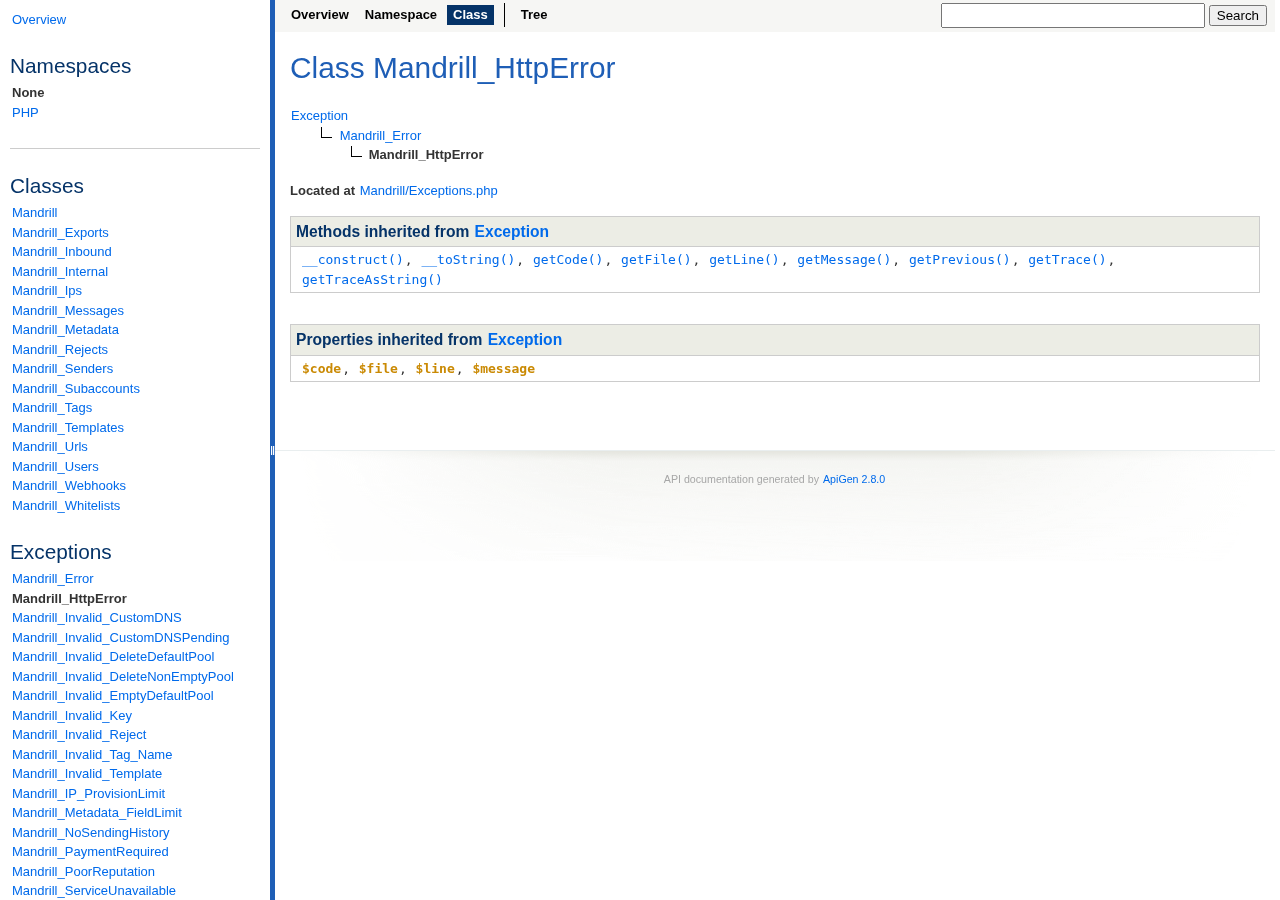
<file: email-boden/docs/class-Mandrill_HttpError.html>
<!DOCTYPE html>
<html>
<head>
	<meta http-equiv="Content-Type" content="text/html; charset=utf-8" />
	<meta name="generator" content="ApiGen 2.8.0" />

	<title>Class Mandrill_HttpError</title>

	<script type="text/javascript" src="resources/combined.js?394153670"></script>
	<script type="text/javascript" src="elementlist.js?882160656"></script>
	<link rel="stylesheet" type="text/css" media="all" href="resources/style.css?3505392360" />

</head>

<body>
<div id="left">
	<div id="menu">
		<a href="index.html" title="Overview"><span>Overview</span></a>


		<div id="groups">
			<h3>Namespaces</h3>
			<ul>
				<li class="active"><a href="namespace-None.html">None</a>
						</li>
				<li><a href="namespace-PHP.html">PHP</a>
						</li>
			</ul>
		</div>

		<hr />


		<div id="elements">
			<h3>Classes</h3>
			<ul>
				<li><a href="class-Mandrill.html">Mandrill</a></li>
				<li><a href="class-Mandrill_Exports.html">Mandrill_Exports</a></li>
				<li><a href="class-Mandrill_Inbound.html">Mandrill_Inbound</a></li>
				<li><a href="class-Mandrill_Internal.html">Mandrill_Internal</a></li>
				<li><a href="class-Mandrill_Ips.html">Mandrill_Ips</a></li>
				<li><a href="class-Mandrill_Messages.html">Mandrill_Messages</a></li>
				<li><a href="class-Mandrill_Metadata.html">Mandrill_Metadata</a></li>
				<li><a href="class-Mandrill_Rejects.html">Mandrill_Rejects</a></li>
				<li><a href="class-Mandrill_Senders.html">Mandrill_Senders</a></li>
				<li><a href="class-Mandrill_Subaccounts.html">Mandrill_Subaccounts</a></li>
				<li><a href="class-Mandrill_Tags.html">Mandrill_Tags</a></li>
				<li><a href="class-Mandrill_Templates.html">Mandrill_Templates</a></li>
				<li><a href="class-Mandrill_Urls.html">Mandrill_Urls</a></li>
				<li><a href="class-Mandrill_Users.html">Mandrill_Users</a></li>
				<li><a href="class-Mandrill_Webhooks.html">Mandrill_Webhooks</a></li>
				<li><a href="class-Mandrill_Whitelists.html">Mandrill_Whitelists</a></li>
			</ul>



			<h3>Exceptions</h3>
			<ul>
				<li><a href="class-Mandrill_Error.html">Mandrill_Error</a></li>
				<li class="active"><a href="class-Mandrill_HttpError.html">Mandrill_HttpError</a></li>
				<li><a href="class-Mandrill_Invalid_CustomDNS.html">Mandrill_Invalid_CustomDNS</a></li>
				<li><a href="class-Mandrill_Invalid_CustomDNSPending.html">Mandrill_Invalid_CustomDNSPending</a></li>
				<li><a href="class-Mandrill_Invalid_DeleteDefaultPool.html">Mandrill_Invalid_DeleteDefaultPool</a></li>
				<li><a href="class-Mandrill_Invalid_DeleteNonEmptyPool.html">Mandrill_Invalid_DeleteNonEmptyPool</a></li>
				<li><a href="class-Mandrill_Invalid_EmptyDefaultPool.html">Mandrill_Invalid_EmptyDefaultPool</a></li>
				<li><a href="class-Mandrill_Invalid_Key.html">Mandrill_Invalid_Key</a></li>
				<li><a href="class-Mandrill_Invalid_Reject.html">Mandrill_Invalid_Reject</a></li>
				<li><a href="class-Mandrill_Invalid_Tag_Name.html">Mandrill_Invalid_Tag_Name</a></li>
				<li><a href="class-Mandrill_Invalid_Template.html">Mandrill_Invalid_Template</a></li>
				<li><a href="class-Mandrill_IP_ProvisionLimit.html">Mandrill_IP_ProvisionLimit</a></li>
				<li><a href="class-Mandrill_Metadata_FieldLimit.html">Mandrill_Metadata_FieldLimit</a></li>
				<li><a href="class-Mandrill_NoSendingHistory.html">Mandrill_NoSendingHistory</a></li>
				<li><a href="class-Mandrill_PaymentRequired.html">Mandrill_PaymentRequired</a></li>
				<li><a href="class-Mandrill_PoorReputation.html">Mandrill_PoorReputation</a></li>
				<li><a href="class-Mandrill_ServiceUnavailable.html">Mandrill_ServiceUnavailable</a></li>
				<li><a href="class-Mandrill_Unknown_Export.html">Mandrill_Unknown_Export</a></li>
				<li><a href="class-Mandrill_Unknown_InboundDomain.html">Mandrill_Unknown_InboundDomain</a></li>
				<li><a href="class-Mandrill_Unknown_InboundRoute.html">Mandrill_Unknown_InboundRoute</a></li>
				<li><a href="class-Mandrill_Unknown_IP.html">Mandrill_Unknown_IP</a></li>
				<li><a href="class-Mandrill_Unknown_Message.html">Mandrill_Unknown_Message</a></li>
				<li><a href="class-Mandrill_Unknown_MetadataField.html">Mandrill_Unknown_MetadataField</a></li>
				<li><a href="class-Mandrill_Unknown_Pool.html">Mandrill_Unknown_Pool</a></li>
				<li><a href="class-Mandrill_Unknown_Sender.html">Mandrill_Unknown_Sender</a></li>
				<li><a href="class-Mandrill_Unknown_Subaccount.html">Mandrill_Unknown_Subaccount</a></li>
				<li><a href="class-Mandrill_Unknown_Template.html">Mandrill_Unknown_Template</a></li>
				<li><a href="class-Mandrill_Unknown_TrackingDomain.html">Mandrill_Unknown_TrackingDomain</a></li>
				<li><a href="class-Mandrill_Unknown_Url.html">Mandrill_Unknown_Url</a></li>
				<li><a href="class-Mandrill_Unknown_Webhook.html">Mandrill_Unknown_Webhook</a></li>
				<li><a href="class-Mandrill_ValidationError.html">Mandrill_ValidationError</a></li>
			</ul>


		</div>
	</div>
</div>

<div id="splitter"></div>

<div id="right">
<div id="rightInner">
	<form id="search">
		<input type="hidden" name="cx" value="" />
		<input type="hidden" name="ie" value="UTF-8" />
		<input type="text" name="q" class="text" />
		<input type="submit" value="Search" />
	</form>

	<div id="navigation">
		<ul>
			<li>
				<a href="index.html" title="Overview"><span>Overview</span></a>
			</li>
			<li>
				<a href="namespace-None.html" title="Summary of None"><span>Namespace</span></a>
			</li>
			<li class="active">
<span>Class</span>			</li>
		</ul>
		<ul>
			<li>
				<a href="tree.html" title="Tree view of classes, interfaces, traits and exceptions"><span>Tree</span></a>
			</li>
		</ul>
		<ul>
		</ul>
	</div>

<div id="content" class="class">
	<h1>Class Mandrill_HttpError</h1>



	<dl class="tree">
		<dd style="padding-left:0px">
			<a href="class-Exception.html"><span>Exception</span></a>
			
			
			
		</dd>
		<dd style="padding-left:30px">
			<img src="resources/inherit.png" alt="Extended by" />
			<a href="class-Mandrill_Error.html"><span>Mandrill_Error</span></a>
			
			
			
		</dd>
		<dd style="padding-left:60px">
			<img src="resources/inherit.png" alt="Extended by" />
<b><span>Mandrill_HttpError</span></b>			
			
			
		</dd>
	</dl>








	<div class="info">
		
		
		
		

		<b>Located at</b> <a href="source-class-Mandrill_HttpError.html#4" title="Go to source code">Mandrill/Exceptions.php</a><br />
	</div>




	<table class="summary inherited">
	<caption>Methods inherited from <a href="class-Exception.html#methods">Exception</a></caption>
	<tr>
		<td><code>
			<a href="class-Exception.html#___construct">__construct()</a>, 
			<a href="class-Exception.html#___toString">__toString()</a>, 
			<a href="class-Exception.html#_getCode">getCode()</a>, 
			<a href="class-Exception.html#_getFile">getFile()</a>, 
			<a href="class-Exception.html#_getLine">getLine()</a>, 
			<a href="class-Exception.html#_getMessage">getMessage()</a>, 
			<a href="class-Exception.html#_getPrevious">getPrevious()</a>, 
			<a href="class-Exception.html#_getTrace">getTrace()</a>, 
			<a href="class-Exception.html#_getTraceAsString">getTraceAsString()</a>
		</code></td>
	</tr>
	</table>












	<table class="summary inherited">
	<caption>Properties inherited from <a href="class-Exception.html#properties">Exception</a></caption>
	<tr>
		<td><code>
			<a href="class-Exception.html#$code"><var>$code</var></a>, 
			<a href="class-Exception.html#$file"><var>$file</var></a>, 
			<a href="class-Exception.html#$line"><var>$line</var></a>, 
			<a href="class-Exception.html#$message"><var>$message</var></a>
		</code></td>
	</tr>
	</table>





</div>

	<div id="footer">
		 API documentation generated by <a href="http://apigen.org">ApiGen 2.8.0</a>
	</div>
</div>
</div>
</body>
</html>
</file>
<file: css/icomoon.css>
@font-face {
  font-family: 'icomoon';
  src:  url('../fonts/icomoon/icomoon.eot?6iuir');
  src:  url('../fonts/icomoon/icomoon.eot?6iuir#iefix') format('embedded-opentype'),
    url('../fonts/icomoon/icomoon.ttf?6iuir') format('truetype'),
    url('../fonts/icomoon/icomoon.woff?6iuir') format('woff'),
    url('../fonts/icomoon/icomoon.svg?6iuir#icomoon') format('svg');
  font-weight: normal;
  font-style: normal;
}

[class^="icon-"], [class*=" icon-"] {
  /* use !important to prevent issues with browser extensions that change fonts */
  font-family: 'icomoon' !important;
  speak: none;
  font-style: normal;
  font-weight: normal;
  font-variant: normal;
  text-transform: none;
  line-height: 1;

  /* Better Font Rendering =========== */
  -webkit-font-smoothing: antialiased;
  -moz-osx-font-smoothing: grayscale;
}

.icon-eye:before {
  content: "\e000";
}
.icon-paper-clip:before {
  content: "\e001";
}
.icon-mail:before {
  content: "\e002";
}
.icon-toggle:before {
  content: "\e003";
}
.icon-layout:before {
  content: "\e004";
}
.icon-link:before {
  content: "\e005";
}
.icon-bell:before {
  content: "\e006";
}
.icon-lock:before {
  content: "\e007";
}
.icon-unlock:before {
  content: "\e008";
}
.icon-ribbon:before {
  content: "\e009";
}
.icon-image:before {
  content: "\e010";
}
.icon-signal:before {
  content: "\e011";
}
.icon-target:before {
  content: "\e012";
}
.icon-clipboard:before {
  content: "\e013";
}
.icon-clock:before {
  content: "\e014";
}
.icon-watch:before {
  content: "\e015";
}
.icon-air-play:before {
  content: "\e016";
}
.icon-camera:before {
  content: "\e017";
}
.icon-video:before {
  content: "\e018";
}
.icon-disc:before {
  content: "\e019";
}
.icon-printer:before {
  content: "\e020";
}
.icon-monitor:before {
  content: "\e021";
}
.icon-server:before {
  content: "\e022";
}
.icon-cog:before {
  content: "\e023";
}
.icon-heart:before {
  content: "\e024";
}
.icon-paragraph:before {
  content: "\e025";
}
.icon-align-justify:before {
  content: "\e026";
}
.icon-align-left:before {
  content: "\e027";
}
.icon-align-center:before {
  content: "\e028";
}
.icon-align-right:before {
  content: "\e029";
}
.icon-book:before {
  content: "\e030";
}
.icon-layers:before {
  content: "\e031";
}
.icon-stack:before {
  content: "\e032";
}
.icon-stack-2:before {
  content: "\e033";
}
.icon-paper:before {
  content: "\e034";
}
.icon-paper-stack:before {
  content: "\e035";
}
.icon-search:before {
  content: "\e036";
}
.icon-zoom-in:before {
  content: "\e037";
}
.icon-zoom-out:before {
  content: "\e038";
}
.icon-reply:before {
  content: "\e039";
}
.icon-circle-plus:before {
  content: "\e040";
}
.icon-circle-minus:before {
  content: "\e041";
}
.icon-circle-check:before {
  content: "\e042";
}
.icon-circle-cross:before {
  content: "\e043";
}
.icon-square-plus:before {
  content: "\e044";
}
.icon-square-minus:before {
  content: "\e045";
}
.icon-square-check:before {
  content: "\e046";
}
.icon-square-cross:before {
  content: "\e047";
}
.icon-microphone:before {
  content: "\e048";
}
.icon-record:before {
  content: "\e049";
}
.icon-skip-back:before {
  content: "\e050";
}
.icon-rewind:before {
  content: "\e051";
}
.icon-play:before {
  content: "\e052";
}
.icon-pause:before {
  content: "\e053";
}
.icon-stop:before {
  content: "\e054";
}
.icon-fast-forward:before {
  content: "\e055";
}
.icon-skip-forward:before {
  content: "\e056";
}
.icon-shuffle:before {
  content: "\e057";
}
.icon-repeat:before {
  content: "\e058";
}
.icon-folder:before {
  content: "\e059";
}
.icon-umbrella:before {
  content: "\e060";
}
.icon-moon:before {
  content: "\e061";
}
.icon-thermometer:before {
  content: "\e062";
}
.icon-drop:before {
  content: "\e063";
}
.icon-sun:before {
  content: "\e064";
}
.icon-cloud:before {
  content: "\e065";
}
.icon-cloud-upload:before {
  content: "\e066";
}
.icon-cloud-download:before {
  content: "\e067";
}
.icon-upload:before {
  content: "\e068";
}
.icon-download:before {
  content: "\e069";
}
.icon-location:before {
  content: "\e070";
}
.icon-location-2:before {
  content: "\e071";
}
.icon-map:before {
  content: "\e072";
}
.icon-battery:before {
  content: "\e073";
}
.icon-head:before {
  content: "\e074";
}
.icon-briefcase:before {
  content: "\e075";
}
.icon-speech-bubble:before {
  content: "\e076";
}
.icon-anchor:before {
  content: "\e077";
}
.icon-globe:before {
  content: "\e078";
}
.icon-box:before {
  content: "\e079";
}
.icon-reload:before {
  content: "\e080";
}
.icon-share:before {
  content: "\e081";
}
.icon-marquee:before {
  content: "\e082";
}
.icon-marquee-plus:before {
  content: "\e083";
}
.icon-marquee-minus:before {
  content: "\e084";
}
.icon-tag:before {
  content: "\e085";
}
.icon-power:before {
  content: "\e086";
}
.icon-command:before {
  content: "\e087";
}
.icon-alt:before {
  content: "\e088";
}
.icon-esc:before {
  content: "\e089";
}
.icon-bar-graph:before {
  content: "\e090";
}
.icon-bar-graph-2:before {
  content: "\e091";
}
.icon-pie-graph:before {
  content: "\e092";
}
.icon-star:before {
  content: "\e093";
}
.icon-arrow-left:before {
  content: "\e094";
}
.icon-arrow-right:before {
  content: "\e095";
}
.icon-arrow-up:before {
  content: "\e096";
}
.icon-arrow-down:before {
  content: "\e097";
}
.icon-volume:before {
  content: "\e098";
}
.icon-mute:before {
  content: "\e099";
}
.icon-content-right:before {
  content: "\e100";
}
.icon-content-left:before {
  content: "\e101";
}
.icon-grid:before {
  content: "\e102";
}
.icon-grid-2:before {
  content: "\e103";
}
.icon-columns:before {
  content: "\e104";
}
.icon-loader:before {
  content: "\e105";
}
.icon-bag:before {
  content: "\e106";
}
.icon-ban:before {
  content: "\e107";
}
.icon-flag:before {
  content: "\e108";
}
.icon-trash:before {
  content: "\e109";
}
.icon-expand:before {
  content: "\e110";
}
.icon-contract:before {
  content: "\e111";
}
.icon-maximize:before {
  content: "\e112";
}
.icon-minimize:before {
  content: "\e113";
}
.icon-plus:before {
  content: "\e114";
}
.icon-minus:before {
  content: "\e115";
}
.icon-check:before {
  content: "\e116";
}
.icon-cross:before {
  content: "\e117";
}
.icon-move:before {
  content: "\e118";
}
.icon-delete:before {
  content: "\e119";
}
.icon-menu:before {
  content: "\e120";
}
.icon-archive:before {
  content: "\e121";
}
.icon-inbox:before {
  content: "\e122";
}
.icon-outbox:before {
  content: "\e123";
}
.icon-file:before {
  content: "\e124";
}
.icon-file-add:before {
  content: "\e125";
}
.icon-file-subtract:before {
  content: "\e126";
}
.icon-help:before {
  content: "\e127";
}
.icon-open:before {
  content: "\e128";
}
.icon-ellipsis:before {
  content: "\e129";
}
.icon-add-to-list:before {
  content: "\e900";
}
.icon-classic-computer:before {
  content: "\e901";
}
.icon-controller-fast-backward:before {
  content: "\e902";
}
.icon-creative-commons-attribution:before {
  content: "\e903";
}
.icon-creative-commons-noderivs:before {
  content: "\e904";
}
.icon-creative-commons-noncommercial-eu:before {
  content: "\e905";
}
.icon-creative-commons-noncommercial-us:before {
  content: "\e906";
}
.icon-creative-commons-public-domain:before {
  content: "\e907";
}
.icon-creative-commons-remix:before {
  content: "\e908";
}
.icon-creative-commons-share:before {
  content: "\e909";
}
.icon-creative-commons-sharealike:before {
  content: "\e90a";
}
.icon-creative-commons:before {
  content: "\e90b";
}
.icon-document-landscape:before {
  content: "\e90c";
}
.icon-remove-user:before {
  content: "\e90d";
}
.icon-warning:before {
  content: "\e90e";
}
.icon-arrow-bold-down:before {
  content: "\e90f";
}
.icon-arrow-bold-left:before {
  content: "\e910";
}
.icon-arrow-bold-right:before {
  content: "\e911";
}
.icon-arrow-bold-up:before {
  content: "\e912";
}
.icon-arrow-down2:before {
  content: "\e913";
}
.icon-arrow-left2:before {
  content: "\e914";
}
.icon-arrow-long-down:before {
  content: "\e915";
}
.icon-arrow-long-left:before {
  content: "\e916";
}
.icon-arrow-long-right:before {
  content: "\e917";
}
.icon-arrow-long-up:before {
  content: "\e918";
}
.icon-arrow-right2:before {
  content: "\e919";
}
.icon-arrow-up2:before {
  content: "\e91a";
}
.icon-arrow-with-circle-down:before {
  content: "\e91b";
}
.icon-arrow-with-circle-left:before {
  content: "\e91c";
}
.icon-arrow-with-circle-right:before {
  content: "\e91d";
}
.icon-arrow-with-circle-up:before {
  content: "\e91e";
}
.icon-bookmark:before {
  content: "\e91f";
}
.icon-bookmarks:before {
  content: "\e920";
}
.icon-chevron-down:before {
  content: "\e921";
}
.icon-chevron-left:before {
  content: "\e922";
}
.icon-chevron-right:before {
  content: "\e923";
}
.icon-chevron-small-down:before {
  content: "\e924";
}
.icon-chevron-small-left:before {
  content: "\e925";
}
.icon-chevron-small-right:before {
  content: "\e926";
}
.icon-chevron-small-up:before {
  content: "\e927";
}
.icon-chevron-thin-down:before {
  content: "\e928";
}
.icon-chevron-thin-left:before {
  content: "\e929";
}
.icon-chevron-thin-right:before {
  content: "\e92a";
}
.icon-chevron-thin-up:before {
  content: "\e92b";
}
.icon-chevron-up:before {
  content: "\e92c";
}
.icon-chevron-with-circle-down:before {
  content: "\e92d";
}
.icon-chevron-with-circle-left:before {
  content: "\e92e";
}
.icon-chevron-with-circle-right:before {
  content: "\e92f";
}
.icon-chevron-with-circle-up:before {
  content: "\e930";
}
.icon-cloud2:before {
  content: "\e931";
}
.icon-controller-fast-forward:before {
  content: "\e932";
}
.icon-controller-jump-to-start:before {
  content: "\e933";
}
.icon-controller-next:before {
  content: "\e934";
}
.icon-controller-paus:before {
  content: "\e935";
}
.icon-controller-play:before {
  content: "\e936";
}
.icon-controller-record:before {
  content: "\e937";
}
.icon-controller-stop:before {
  content: "\e938";
}
.icon-controller-volume:before {
  content: "\e939";
}
.icon-dot-single:before {
  content: "\e93a";
}
.icon-dots-three-horizontal:before {
  content: "\e93b";
}
.icon-dots-three-vertical:before {
  content: "\e93c";
}
.icon-dots-two-horizontal:before {
  content: "\e93d";
}
.icon-dots-two-vertical:before {
  content: "\e93e";
}
.icon-download2:before {
  content: "\e93f";
}
.icon-emoji-flirt:before {
  content: "\e940";
}
.icon-flow-branch:before {
  content: "\e941";
}
.icon-flow-cascade:before {
  content: "\e942";
}
.icon-flow-line:before {
  content: "\e943";
}
.icon-flow-parallel:before {
  content: "\e944";
}
.icon-flow-tree:before {
  content: "\e945";
}
.icon-install:before {
  content: "\e946";
}
.icon-layers2:before {
  content: "\e947";
}
.icon-open-book:before {
  content: "\e948";
}
.icon-resize-100:before {
  content: "\e949";
}
.icon-resize-full-screen:before {
  content: "\e94a";
}
.icon-save:before {
  content: "\e94b";
}
.icon-select-arrows:before {
  content: "\e94c";
}
.icon-sound-mute:before {
  content: "\e94d";
}
.icon-sound:before {
  content: "\e94e";
}
.icon-trash2:before {
  content: "\e94f";
}
.icon-triangle-down:before {
  content: "\e950";
}
.icon-triangle-left:before {
  content: "\e951";
}
.icon-triangle-right:before {
  content: "\e952";
}
.icon-triangle-up:before {
  content: "\e953";
}
.icon-uninstall:before {
  content: "\e954";
}
.icon-upload-to-cloud:before {
  content: "\e955";
}
.icon-upload2:before {
  content: "\e956";
}
.icon-add-user:before {
  content: "\e957";
}
.icon-address:before {
  content: "\e958";
}
.icon-adjust:before {
  content: "\e959";
}
.icon-air:before {
  content: "\e95a";
}
.icon-aircraft-landing:before {
  content: "\e95b";
}
.icon-aircraft-take-off:before {
  content: "\e95c";
}
.icon-aircraft:before {
  content: "\e95d";
}
.icon-align-bottom:before {
  content: "\e95e";
}
.icon-align-horizontal-middle:before {
  content: "\e95f";
}
.icon-align-left2:before {
  content: "\e960";
}
.icon-align-right2:before {
  content: "\e961";
}
.icon-align-top:before {
  content: "\e962";
}
.icon-align-vertical-middle:before {
  content: "\e963";
}
.icon-archive2:before {
  content: "\e964";
}
.icon-area-graph:before {
  content: "\e965";
}
.icon-attachment:before {
  content: "\e966";
}
.icon-awareness-ribbon:before {
  content: "\e967";
}
.icon-back-in-time:before {
  content: "\e968";
}
.icon-back:before {
  content: "\e969";
}
.icon-bar-graph2:before {
  content: "\e96a";
}
.icon-battery2:before {
  content: "\e96b";
}
.icon-beamed-note:before {
  content: "\e96c";
}
.icon-bell2:before {
  content: "\e96d";
}
.icon-blackboard:before {
  content: "\e96e";
}
.icon-block:before {
  content: "\e96f";
}
.icon-book2:before {
  content: "\e970";
}
.icon-bowl:before {
  content: "\e971";
}
.icon-box2:before {
  content: "\e972";
}
.icon-briefcase2:before {
  content: "\e973";
}
.icon-browser:before {
  content: "\e974";
}
.icon-brush:before {
  content: "\e975";
}
.icon-bucket:before {
  content: "\e976";
}
.icon-cake:before {
  content: "\e977";
}
.icon-calculator:before {
  content: "\e978";
}
.icon-calendar:before {
  content: "\e979";
}
.icon-camera2:before {
  content: "\e97a";
}
.icon-ccw:before {
  content: "\e97b";
}
.icon-chat:before {
  content: "\e97c";
}
.icon-check2:before {
  content: "\e97d";
}
.icon-circle-with-cross:before {
  content: "\e97e";
}
.icon-circle-with-minus:before {
  content: "\e97f";
}
.icon-circle-with-plus:before {
  content: "\e980";
}
.icon-circle:before {
  content: "\e981";
}
.icon-circular-graph:before {
  content: "\e982";
}
.icon-clapperboard:before {
  content: "\e983";
}
.icon-clipboard2:before {
  content: "\e984";
}
.icon-clock2:before {
  content: "\e985";
}
.icon-code:before {
  content: "\e986";
}
.icon-cog2:before {
  content: "\e987";
}
.icon-colours:before {
  content: "\e988";
}
.icon-compass:before {
  content: "\e989";
}
.icon-copy:before {
  content: "\e98a";
}
.icon-credit-card:before {
  content: "\e98b";
}
.icon-credit:before {
  content: "\e98c";
}
.icon-cross2:before {
  content: "\e98d";
}
.icon-cup:before {
  content: "\e98e";
}
.icon-cw:before {
  content: "\e98f";
}
.icon-cycle:before {
  content: "\e990";
}
.icon-database:before {
  content: "\e991";
}
.icon-dial-pad:before {
  content: "\e992";
}
.icon-direction:before {
  content: "\e993";
}
.icon-document:before {
  content: "\e994";
}
.icon-documents:before {
  content: "\e995";
}
.icon-drink:before {
  content: "\e996";
}
.icon-drive:before {
  content: "\e997";
}
.icon-drop2:before {
  content: "\e998";
}
.icon-edit:before {
  content: "\e999";
}
.icon-email:before {
  content: "\e99a";
}
.icon-emoji-happy:before {
  content: "\e99b";
}
.icon-emoji-neutral:before {
  content: "\e99c";
}
.icon-emoji-sad:before {
  content: "\e99d";
}
.icon-erase:before {
  content: "\e99e";
}
.icon-eraser:before {
  content: "\e99f";
}
.icon-export:before {
  content: "\e9a0";
}
.icon-eye2:before {
  content: "\e9a1";
}
.icon-feather:before {
  content: "\e9a2";
}
.icon-flag2:before {
  content: "\e9a3";
}
.icon-flash:before {
  content: "\e9a4";
}
.icon-flashlight:before {
  content: "\e9a5";
}
.icon-flat-brush:before {
  content: "\e9a6";
}
.icon-folder-images:before {
  content: "\e9a7";
}
.icon-folder-music:before {
  content: "\e9a8";
}
.icon-folder-video:before {
  content: "\e9a9";
}
.icon-folder2:before {
  content: "\e9aa";
}
.icon-forward:before {
  content: "\e9ab";
}
.icon-funnel:before {
  content: "\e9ac";
}
.icon-game-controller:before {
  content: "\e9ad";
}
.icon-gauge:before {
  content: "\e9ae";
}
.icon-globe2:before {
  content: "\e9af";
}
.icon-graduation-cap:before {
  content: "\e9b0";
}
.icon-grid2:before {
  content: "\e9b1";
}
.icon-hair-cross:before {
  content: "\e9b2";
}
.icon-hand:before {
  content: "\e9b3";
}
.icon-heart-outlined:before {
  content: "\e9b4";
}
.icon-heart2:before {
  content: "\e9b5";
}
.icon-help-with-circle:before {
  content: "\e9b6";
}
.icon-help2:before {
  content: "\e9b7";
}
.icon-home:before {
  content: "\e9b8";
}
.icon-hour-glass:before {
  content: "\e9b9";
}
.icon-image-inverted:before {
  content: "\e9ba";
}
.icon-image2:before {
  content: "\e9bb";
}
.icon-images:before {
  content: "\e9bc";
}
.icon-inbox2:before {
  content: "\e9bd";
}
.icon-infinity:before {
  content: "\e9be";
}
.icon-info-with-circle:before {
  content: "\e9bf";
}
.icon-info:before {
  content: "\e9c0";
}
.icon-key:before {
  content: "\e9c1";
}
.icon-keyboard:before {
  content: "\e9c2";
}
.icon-lab-flask:before {
  content: "\e9c3";
}
.icon-landline:before {
  content: "\e9c4";
}
.icon-language:before {
  content: "\e9c5";
}
.icon-laptop:before {
  content: "\e9c6";
}
.icon-leaf:before {
  content: "\e9c7";
}
.icon-level-down:before {
  content: "\e9c8";
}
.icon-level-up:before {
  content: "\e9c9";
}
.icon-lifebuoy:before {
  content: "\e9ca";
}
.icon-light-bulb:before {
  content: "\e9cb";
}
.icon-light-down:before {
  content: "\e9cc";
}
.icon-light-up:before {
  content: "\e9cd";
}
.icon-line-graph:before {
  content: "\e9ce";
}
.icon-link2:before {
  content: "\e9cf";
}
.icon-list:before {
  content: "\e9d0";
}
.icon-location-pin:before {
  content: "\e9d1";
}
.icon-location2:before {
  content: "\e9d2";
}
.icon-lock-open:before {
  content: "\e9d3";
}
.icon-lock2:before {
  content: "\e9d4";
}
.icon-log-out:before {
  content: "\e9d5";
}
.icon-login:before {
  content: "\e9d6";
}
.icon-loop:before {
  content: "\e9d7";
}
.icon-magnet:before {
  content: "\e9d8";
}
.icon-magnifying-glass:before {
  content: "\e9d9";
}
.icon-mail2:before {
  content: "\e9da";
}
.icon-man:before {
  content: "\e9db";
}
.icon-map2:before {
  content: "\e9dc";
}
.icon-mask:before {
  content: "\e9dd";
}
.icon-medal:before {
  content: "\e9de";
}
.icon-megaphone:before {
  content: "\e9df";
}
.icon-menu2:before {
  content: "\e9e0";
}
.icon-message:before {
  content: "\e9e1";
}
.icon-mic:before {
  content: "\e9e2";
}
.icon-minus2:before {
  content: "\e9e3";
}
.icon-mobile:before {
  content: "\e9e4";
}
.icon-modern-mic:before {
  content: "\e9e5";
}
.icon-moon2:before {
  content: "\e9e6";
}
.icon-mouse:before {
  content: "\e9e7";
}
.icon-music:before {
  content: "\e9e8";
}
.icon-network:before {
  content: "\e9e9";
}
.icon-new-message:before {
  content: "\e9ea";
}
.icon-new:before {
  content: "\e9eb";
}
.icon-news:before {
  content: "\e9ec";
}
.icon-note:before {
  content: "\e9ed";
}
.icon-notification:before {
  content: "\e9ee";
}
.icon-old-mobile:before {
  content: "\e9ef";
}
.icon-old-phone:before {
  content: "\e9f0";
}
.icon-palette:before {
  content: "\e9f1";
}
.icon-paper-plane:before {
  content: "\e9f2";
}
.icon-pencil:before {
  content: "\e9f3";
}
.icon-phone:before {
  content: "\e9f4";
}
.icon-pie-chart:before {
  content: "\e9f5";
}
.icon-pin:before {
  content: "\e9f6";
}
.icon-plus2:before {
  content: "\e9f7";
}
.icon-popup:before {
  content: "\e9f8";
}
.icon-power-plug:before {
  content: "\e9f9";
}
.icon-price-ribbon:before {
  content: "\e9fa";
}
.icon-price-tag:before {
  content: "\e9fb";
}
.icon-print:before {
  content: "\e9fc";
}
.icon-progress-empty:before {
  content: "\e9fd";
}
.icon-progress-full:before {
  content: "\e9fe";
}
.icon-progress-one:before {
  content: "\e9ff";
}
.icon-progress-two:before {
  content: "\ea00";
}
.icon-publish:before {
  content: "\ea01";
}
.icon-quote:before {
  content: "\ea02";
}
.icon-radio:before {
  content: "\ea03";
}
.icon-reply-all:before {
  content: "\ea04";
}
.icon-reply2:before {
  content: "\ea05";
}
.icon-retweet:before {
  content: "\ea06";
}
.icon-rocket:before {
  content: "\ea07";
}
.icon-round-brush:before {
  content: "\ea08";
}
.icon-rss:before {
  content: "\ea09";
}
.icon-ruler:before {
  content: "\ea0a";
}
.icon-scissors:before {
  content: "\ea0b";
}
.icon-share-alternitive:before {
  content: "\ea0c";
}
.icon-share2:before {
  content: "\ea0d";
}
.icon-shareable:before {
  content: "\ea0e";
}
.icon-shield:before {
  content: "\ea0f";
}
.icon-shop:before {
  content: "\ea10";
}
.icon-shopping-bag:before {
  content: "\ea11";
}
.icon-shopping-basket:before {
  content: "\ea12";
}
.icon-shopping-cart:before {
  content: "\ea13";
}
.icon-shuffle2:before {
  content: "\ea14";
}
.icon-signal2:before {
  content: "\ea15";
}
.icon-sound-mix:before {
  content: "\ea16";
}
.icon-sports-club:before {
  content: "\ea17";
}
.icon-spreadsheet:before {
  content: "\ea18";
}
.icon-squared-cross:before {
  content: "\ea19";
}
.icon-squared-minus:before {
  content: "\ea1a";
}
.icon-squared-plus:before {
  content: "\ea1b";
}
.icon-star-outlined:before {
  content: "\ea1c";
}
.icon-star2:before {
  content: "\ea1d";
}
.icon-stopwatch:before {
  content: "\ea1e";
}
.icon-suitcase:before {
  content: "\ea1f";
}
.icon-swap:before {
  content: "\ea20";
}
.icon-sweden:before {
  content: "\ea21";
}
.icon-switch:before {
  content: "\ea22";
}
.icon-tablet:before {
  content: "\ea23";
}
.icon-tag2:before {
  content: "\ea24";
}
.icon-text-document-inverted:before {
  content: "\ea25";
}
.icon-text-document:before {
  content: "\ea26";
}
.icon-text:before {
  content: "\ea27";
}
.icon-thermometer2:before {
  content: "\ea28";
}
.icon-thumbs-down:before {
  content: "\ea29";
}
.icon-thumbs-up:before {
  content: "\ea2a";
}
.icon-thunder-cloud:before {
  content: "\ea2b";
}
.icon-ticket:before {
  content: "\ea2c";
}
.icon-time-slot:before {
  content: "\ea2d";
}
.icon-tools:before {
  content: "\ea2e";
}
.icon-traffic-cone:before {
  content: "\ea2f";
}
.icon-tree:before {
  content: "\ea30";
}
.icon-trophy:before {
  content: "\ea31";
}
.icon-tv:before {
  content: "\ea32";
}
.icon-typing:before {
  content: "\ea33";
}
.icon-unread:before {
  content: "\ea34";
}
.icon-untag:before {
  content: "\ea35";
}
.icon-user:before {
  content: "\ea36";
}
.icon-users:before {
  content: "\ea37";
}
.icon-v-card:before {
  content: "\ea38";
}
.icon-video2:before {
  content: "\ea39";
}
.icon-vinyl:before {
  content: "\ea3a";
}
.icon-voicemail:before {
  content: "\ea3b";
}
.icon-wallet:before {
  content: "\ea3c";
}
.icon-water:before {
  content: "\ea3d";
}
.icon-px-with-circle:before {
  content: "\ea3e";
}
.icon-px:before {
  content: "\ea3f";
}
.icon-basecamp:before {
  content: "\ea40";
}
.icon-behance:before {
  content: "\ea41";
}
.icon-creative-cloud:before {
  content: "\ea42";
}
.icon-dropbox:before {
  content: "\ea43";
}
.icon-evernote:before {
  content: "\ea44";
}
.icon-flattr:before {
  content: "\ea45";
}
.icon-foursquare:before {
  content: "\ea46";
}
.icon-google-drive:before {
  content: "\ea47";
}
.icon-google-hangouts:before {
  content: "\ea48";
}
.icon-grooveshark:before {
  content: "\ea49";
}
.icon-icloud:before {
  content: "\ea4a";
}
.icon-mixi:before {
  content: "\ea4b";
}
.icon-onedrive:before {
  content: "\ea4c";
}
.icon-paypal:before {
  content: "\ea4d";
}
.icon-picasa:before {
  content: "\ea4e";
}
.icon-qq:before {
  content: "\ea4f";
}
.icon-rdio-with-circle:before {
  content: "\ea50";
}
.icon-renren:before {
  content: "\ea51";
}
.icon-scribd:before {
  content: "\ea52";
}
.icon-sina-weibo:before {
  content: "\ea53";
}
.icon-skype-with-circle:before {
  content: "\ea54";
}
.icon-skype:before {
  content: "\ea55";
}
.icon-slideshare:before {
  content: "\ea56";
}
.icon-smashing:before {
  content: "\ea57";
}
.icon-soundcloud:before {
  content: "\ea58";
}
.icon-spotify-with-circle:before {
  content: "\ea59";
}
.icon-spotify:before {
  content: "\ea5a";
}
.icon-swarm:before {
  content: "\ea5b";
}
.icon-vine-with-circle:before {
  content: "\ea5c";
}
.icon-vine:before {
  content: "\ea5d";
}
.icon-vk-alternitive:before {
  content: "\ea5e";
}
.icon-vk-with-circle:before {
  content: "\ea5f";
}
.icon-vk:before {
  content: "\ea60";
}
.icon-xing-with-circle:before {
  content: "\ea61";
}
.icon-xing:before {
  content: "\ea62";
}
.icon-yelp:before {
  content: "\ea63";
}
.icon-dribbble-with-circle:before {
  content: "\ea64";
}
.icon-dribbble:before {
  content: "\ea65";
}
.icon-facebook-with-circle:before {
  content: "\ea66";
}
.icon-facebook:before {
  content: "\ea67";
}
.icon-flickr-with-circle:before {
  content: "\ea68";
}
.icon-flickr:before {
  content: "\ea69";
}
.icon-github-with-circle:before {
  content: "\ea6a";
}
.icon-github:before {
  content: "\ea6b";
}
.icon-google-with-circle:before {
  content: "\ea6c";
}
.icon-google:before {
  content: "\ea6d";
}
.icon-instagram-with-circle:before {
  content: "\ea6e";
}
.icon-instagram:before {
  content: "\ea6f";
}
.icon-lastfm-with-circle:before {
  content: "\ea70";
}
.icon-lastfm:before {
  content: "\ea71";
}
.icon-linkedin-with-circle:before {
  content: "\ea72";
}
.icon-linkedin:before {
  content: "\ea73";
}
.icon-pinterest-with-circle:before {
  content: "\ea74";
}
.icon-pinterest:before {
  content: "\ea75";
}
.icon-rdio:before {
  content: "\ea76";
}
.icon-stumbleupon-with-circle:before {
  content: "\ea77";
}
.icon-stumbleupon:before {
  content: "\ea78";
}
.icon-tumblr-with-circle:before {
  content: "\ea79";
}
.icon-tumblr:before {
  content: "\ea7a";
}
.icon-twitter-with-circle:before {
  content: "\ea7b";
}
.icon-twitter:before {
  content: "\ea7c";
}
.icon-vimeo-with-circle:before {
  content: "\ea7d";
}
.icon-vimeo:before {
  content: "\ea7e";
}
.icon-youtube-with-circle:before {
  content: "\ea7f";
}
.icon-youtube:before {
  content: "\ea80";
}
</file>
<file: css/style.css>
@font-face {
  font-family: 'icomoon';
  src: url("../fonts/icomoon/icomoon.eot?srf3rx");
  src: url("../fonts/icomoon/icomoon.eot?srf3rx#iefix") format("embedded-opentype"), url("../fonts/icomoon/icomoon.ttf?srf3rx") format("truetype"), url("../fonts/icomoon/icomoon.woff?srf3rx") format("woff"), url("../fonts/icomoon/icomoon.svg?srf3rx#icomoon") format("svg");
  font-weight: normal;
  font-style: normal;
}
/* =======================================================
*
* 	Template Style 
*
* ======================================================= */
body {
  font-family: "Montserrat", Arial, sans-serif;
  font-weight: 300;
  font-size: 16px;
  line-height: 1.7;
  color: #828282;
  background: #fff;
}

#page {
  position: relative;
  overflow-x: hidden;
  width: 100%;
  height: 100%;
  padding-top: 6em !important;
  -webkit-transition: 0.5s;
  -o-transition: 0.5s;
  transition: 0.5s;
}
.offcanvas #page {
  overflow: hidden;
  position: absolute;
}
.offcanvas #page:after {
  -webkit-transition: 2s;
  -o-transition: 2s;
  transition: 2s;
  position: absolute;
  top: 0;
  right: 0;
  bottom: 0;
  left: 0;
  z-index: 101;
  background: rgba(0, 0, 0, 0.7);
  content: "";
}

a {
  color: #cabcab;
  -webkit-transition: 0.5s;
  -o-transition: 0.5s;
  transition: 0.5s;
}
a:hover, a:active, a:focus {
  color: #cabcab;
  outline: none;
  text-decoration: none;
}

p {
  margin-bottom: 20px;
}

h1, h2, h3, h4, h5, h6, figure {
  color: #000;
  font-family: "Montserrat", Arial, sans-serif;
  font-weight: 400;
  margin: 0 0 20px 0;
}

::-webkit-selection {
  color: #fff;
  background: #cabcab;
}

::-moz-selection {
  color: #fff;
  background: #cabcab;
}

::selection {
  color: #fff;
  background: #cabcab;
}

.fh5co-nav {
  position: fixed;
  top: 0;
  left: 0;
  right: 0;
  padding: 25px 0;
  z-index: 1;
  background: white;
}
@media screen and (max-width: 768px) {
  .fh5co-nav {
    padding: 20px 0;
  }
}
.fh5co-nav .fh5co-top-logo,
.fh5co-nav .fh5co-top-menu,
.fh5co-nav .fh5co-top-social {
  float: left;
}
.fh5co-nav .fh5co-top-logo {
  width: 20%;
}
.fh5co-nav .fh5co-top-menu {
  width: 60%;
}
.fh5co-nav .fh5co-top-social {
  width: 20%;
}
.fh5co-nav #fh5co-logo {
  font-size: 20px;
  margin: 0;
  padding: 0;
  text-transform: uppercase;
  font-weight: bold;
  font-family: "Montserrat", Arial, sans-serif;
}
.fh5co-nav .fh5co-social {
  margin: 3px 0 0 0;
  padding: 0;
}
.fh5co-nav .fh5co-social li {
  padding: 0;
  margin: 0;
}
.fh5co-nav .fh5co-social li a {
  font-size: 20px;
  color: rgba(0, 0, 0, 0.4);
}
.fh5co-nav a {
  padding: 5px 0;
  color: #000;
}
@media screen and (max-width: 768px) {
  .fh5co-nav .menu-1, .fh5co-nav .menu-2 {
    display: none;
  }
}
.fh5co-nav .menu-2 li.search {
  float: left;
  width: 83%;
  -webkit-transition: 0.3s;
  -o-transition: 0.3s;
  transition: 0.3s;
  padding: 0;
  margin: -5px 0 0 0;
}
.fh5co-nav .menu-2 li input[type=text] {
  padding: 6px 10px;
  width: 40%;
  border: none;
  float: right;
  font-size: 13px;
  margin-top: 4px;
  background: transparent;
  -webkit-transition: 0.3s;
  -o-transition: 0.3s;
  transition: 0.3s;
}
.fh5co-nav .menu-2 li input[type=text]:focus {
  width: 100%;
  outline: none;
  border-bottom: 1px solid rgba(0, 0, 0, 0.1);
}
.fh5co-nav .menu-2 li button {
  margin-top: 4px;
  padding: 5px;
  background: transparent;
  border: none;
}
.fh5co-nav .menu-2 li button i {
  color: rgba(0, 0, 0, 0.5);
}
.fh5co-nav .menu-2 li button:hover, .fh5co-nav .menu-2 li button:focus {
  background: transparent !important;
}
.fh5co-nav .menu-2 li button:hover i, .fh5co-nav .menu-2 li button:focus i {
  color: black;
}
.fh5co-nav ul {
  padding: 0;
  margin: 3px 0 0 0;
}
.fh5co-nav ul li {
  padding: 0;
  margin: 0;
  list-style: none;
  display: inline-block;
  font-family: "Montserrat", Arial, sans-serif;
}
.fh5co-nav ul li a {
  text-transform: uppercase;
  letter-spacing: 2px;
  font-size: 12px;
  padding: 30px 10px;
  color: rgba(0, 0, 0, 0.9);
  -webkit-transition: 0.5s;
  -o-transition: 0.5s;
  transition: 0.5s;
}
.fh5co-nav ul li a:hover, .fh5co-nav ul li a:focus, .fh5co-nav ul li a:active {
  color: black;
}
.fh5co-nav ul li.has-dropdown {
  position: relative;
}
.fh5co-nav ul li.has-dropdown .dropdown {
  width: 150px;
  -webkit-box-shadow: 0px 5px 10px -2px rgba(0, 0, 0, 0.55);
  -moz-box-shadow: 0px 5px 10px -2px rgba(0, 0, 0, 0.55);
  box-shadow: 0px 5px 10px -2px rgba(0, 0, 0, 0.55);
  z-index: 1002;
  visibility: hidden;
  opacity: 0;
  position: absolute;
  top: 40px;
  left: 0;
  text-align: left;
  background: #000;
  padding: 20px;
  -webkit-border-radius: 4px;
  -moz-border-radius: 4px;
  -ms-border-radius: 4px;
  border-radius: 4px;
  -webkit-transition: 0s;
  -o-transition: 0s;
  transition: 0s;
}
.fh5co-nav ul li.has-dropdown .dropdown:before {
  bottom: 100%;
  left: 40px;
  border: solid transparent;
  content: " ";
  height: 0;
  width: 0;
  position: absolute;
  pointer-events: none;
  border-bottom-color: #000;
  border-width: 8px;
  margin-left: -8px;
}
.fh5co-nav ul li.has-dropdown .dropdown li {
  display: block;
  margin-bottom: 7px;
}
.fh5co-nav ul li.has-dropdown .dropdown li:last-child {
  margin-bottom: 0;
}
.fh5co-nav ul li.has-dropdown .dropdown li a {
  padding: 2px 0;
  display: block;
  color: #999999;
  line-height: 1.2;
  text-transform: none;
  letter-spacing: 0px;
  font-size: 15px;
}
.fh5co-nav ul li.has-dropdown .dropdown li a:hover {
  color: #fff;
}
.fh5co-nav ul li.has-dropdown:hover a, .fh5co-nav ul li.has-dropdown:focus a {
  color: #000;
}
.fh5co-nav ul li.active > a {
  color: #cabcab !important;
}
.fh5co-nav ul li .form-group {
  border: 1px solid red;
  width: 100%;
}

.about-content {
  margin-bottom: 7em;
}
.about-content img {
  border: 1px solid rgba(0, 0, 0, 0.05);
  padding: 10px;
}
.about-content .desc {
  margin-bottom: 3em;
}

.fh5co-staff {
  text-align: center;
  margin-bottom: 30px;
}
.fh5co-staff img {
  width: 170px;
  margin-bottom: 20px;
  -webkit-border-radius: 50%;
  -moz-border-radius: 50%;
  -ms-border-radius: 50%;
  border-radius: 50%;
}
.fh5co-staff h3 {
  font-size: 24px;
  margin-bottom: 5px;
}
.fh5co-staff p {
  margin-bottom: 30px;
}
.fh5co-staff .role {
  color: #bfbfbf;
  margin-bottom: 30px;
  font-weight: normal;
  display: block;
}

.fh5co-social-icons {
  margin: 0;
  padding: 0;
}
.fh5co-social-icons li {
  margin: 0;
  padding: 0;
  list-style: none;
  display: -moz-inline-stack;
  display: inline-block;
  zoom: 1;
  *display: inline;
}
.fh5co-social-icons li a {
  display: -moz-inline-stack;
  display: inline-block;
  zoom: 1;
  *display: inline;
  color: #cabcab;
  padding-left: 10px;
  padding-right: 10px;
}
.fh5co-social-icons li a i {
  font-size: 20px;
}

.fh5co-contact-info ul {
  padding: 0;
  margin: 0;
}
.fh5co-contact-info ul li {
  padding: 0 0 0 40px;
  margin: 0 0 30px 0;
  list-style: none;
  position: relative;
}
.fh5co-contact-info ul li:before {
  color: #cabcab;
  position: absolute;
  left: 0;
  top: .05em;
  font-family: 'icomoon';
  speak: none;
  font-style: normal;
  font-weight: normal;
  font-variant: normal;
  text-transform: none;
  line-height: 1;
  /* Better Font Rendering =========== */
  -webkit-font-smoothing: antialiased;
  -moz-osx-font-smoothing: grayscale;
}
.fh5co-contact-info ul li.address:before {
  font-size: 30px;
  content: "\e9d1";
}
.fh5co-contact-info ul li.phone:before {
  font-size: 23px;
  content: "\e9f4";
}
.fh5co-contact-info ul li.email:before {
  font-size: 23px;
  content: "\e9da";
}
.fh5co-contact-info ul li.url:before {
  font-size: 23px;
  content: "\e9af";
}

.fh5co-bg-section {
  background: rgba(0, 0, 0, 0.05);
}

#fh5co-started,
#fh5co-author,
#fh5co-work,
#fh5co-about,
#fh5co-contact,
#fh5co-footer {
  padding: 7em 0;
  clear: both;
}
@media screen and (max-width: 768px) {
  #fh5co-started,
  #fh5co-author,
  #fh5co-work,
  #fh5co-about,
  #fh5co-contact,
  #fh5co-footer {
    padding: 3em 0;
  }
}

.feature-center {
  float: left;
  width: 100%;
  margin-bottom: 40px;
}
.feature-center .desc {
  padding-left: 180px;
}
.feature-center .icon {
  width: 90px;
  height: 90px;
  background: #cabcab;
  display: table;
  text-align: center;
  margin-bottom: 30px;
  -webkit-border-radius: 50%;
  -moz-border-radius: 50%;
  -ms-border-radius: 50%;
  border-radius: 50%;
}
.feature-center .icon i {
  display: table-cell;
  vertical-align: middle;
  height: 90px;
  font-size: 40px;
  line-height: 40px;
  color: #fff;
}
.feature-center p, .feature-center h3 {
  margin-bottom: 30px;
}
.feature-center h3 {
  text-transform: uppercase;
  font-size: 15px;
  letter-spacing: 1px;
  font-weight: 600;
}
@media screen and (max-width: 768px) {
  .feature-center {
    margin-bottom: 50px;
    text-align: center;
  }
  .feature-center .icon {
    margin: 0 auto 30px auto;
  }
}

.work {
  margin-bottom: 40px;
}
.work .work-grid {
  background-size: cover;
  background-position: center center;
  background-repeat: no-repeat;
  position: relative;
  height: 300px;
  margin-bottom: 20px;
  -webkit-transition: 0.3s;
  -o-transition: 0.3s;
  transition: 0.3s;
}
.work .work-grid .inner {
  display: table;
  height: 300px;
  width: 100.1%;
  opacity: 0;
  background: rgba(237, 235, 232, 0.9);
  -webkit-transition: 0.3s;
  -o-transition: 0.3s;
  transition: 0.3s;
}
@media screen and (max-width: 768px) {
  .work .work-grid .inner {
    opacity: 1;
    background: rgba(237, 235, 232, 0.7);
  }
}
.work .work-grid .inner .desc {
  display: table-cell;
  vertical-align: middle;
  padding: 40px;
}
.work .work-grid .inner .desc h3 {
  font-size: 14px;
  letter-spacing: 1px;
  text-transform: uppercase;
  margin-bottom: 5px;
  font-weight: bold;
  line-height: 24px;
}
.work .work-grid .inner .desc h3 a {
  color: #000;
}
.work .work-grid .inner .desc .cat {
  font-size: 11px;
  letter-spacing: 2px;
  text-transform: uppercase;
}
@media screen and (max-width: 768px) {
  .work .work-grid .inner .desc .cat {
    color: #333333;
  }
}
.work:hover .inner, .work:focus .inner {
  opacity: 1;
}
.work:hover .desc h3 a, .work:focus .desc h3 a {
  color: #cabcab;
}

.top-line {
  padding-bottom: 7em;
}
.top-line .fh5co-heading {
  margin-bottom: 0 !important;
}

.categories {
  padding: 0;
  margin: 0;
}
.categories li {
  font-family: "Montserrat", Arial, sans-serif;
  list-style: none;
  margin-bottom: 5px;
}
.categories li.cat {
  color: #000;
  font-size: 20px;
  margin-bottom: 10px;
}
.categories li a:hover {
  color: #000;
}

.intro h2 {
  font-size: 49px;
  line-height: 55px;
  letter-spacing: 1px;
}
@media screen and (max-width: 768px) {
  .intro h2 {
    font-size: 30px;
    line-height: 45px;
  }
}
.intro h2 .fh5co-highlight {
  display: block;
  font-size: 16px;
}
.intro h2 .fh5co-highlight i {
  position: relative;
  top: 1px;
}

.fh5co-heading {
  margin-bottom: 5em;
}
.fh5co-heading.fh5co-heading-sm {
  margin-bottom: 2em;
}
.fh5co-heading h2 {
  font-size: 28px;
  margin-bottom: 20px;
  line-height: 1.5;
  font-weight: bold;
  text-transform: uppercase;
  letter-spacing: 1px;
  color: #000;
}
.fh5co-heading h3 {
  font-size: 18px;
}
.fh5co-heading p {
  font-size: 18px;
  line-height: 1.5;
  color: #828282;
}
.fh5co-heading span {
  display: block;
  margin-bottom: 10px;
  text-transform: uppercase;
  font-size: 12px;
  letter-spacing: 2px;
  font-family: "Montserrat", Arial, sans-serif;
}

.title {
  margin-bottom: 40px;
}
@media screen and (max-width: 768px) {
  .title {
    text-align: center;
  }
}

.author {
  width: 100%;
  float: left;
  margin-bottom: 5em;
}
.author .author-inner {
  background-size: cover;
  background-position: top center;
  background-repeat: no-repeat;
  position: relative;
  width: 40%;
  height: 350px;
  float: left;
}
@media screen and (max-width: 480px) {
  .author .author-inner {
    width: 100%;
    margin-bottom: 40px;
  }
}
.author .desc {
  width: 60%;
  float: left;
  padding-left: 50px;
}
@media screen and (max-width: 480px) {
  .author .desc {
    width: 100%;
    padding-left: 0;
  }
}
.author .desc span {
  font-size: 13px;
  text-transform: uppercase;
  display: block;
  margin-bottom: 20px;
  letter-spacing: 1px;
}
.author .desc .fh5co-social-icons li a {
  color: #cabcab;
  padding-left: 0;
  padding-right: 10px;
}

.skills h3 {
  font-size: 16px;
}
.skills .progress {
  border: none !important;
  box-shadow: none;
  -webkit-border-radius: 50px;
  -moz-border-radius: 50px;
  -ms-border-radius: 50px;
  border-radius: 50px;
}
.skills .progress-bar {
  box-shadow: none;
  -webkit-border-radius: 50px;
  -moz-border-radius: 50px;
  -ms-border-radius: 50px;
  border-radius: 50px;
  background: #cabcab !important;
}

#fh5co-started {
  background: #cabcab;
}
#fh5co-started-gray {
  background: #F8F8F8;
}
#fh5co-started .fh5co-heading {
  margin-bottom: 20px !important;
}
#fh5co-started .fh5co-heading h2 {
  color: #fff;
  color: #685641;
  margin-bottom: 20px !important;
}
#fh5co-started .fh5co-heading p {
  color: #685641;
}
#fh5co-started .btn {
  margin-top: 20px;
  border: 3px solid #8c7961;
  color: #8c7961;
  font-size: 20px;
  font-weight: 400;
  padding: 20px 0;
  padding-left: 70px;
  padding-right: 70px;
}
#fh5co-started .btn:hover {
  background: #8c7961 !important;
  border: 3px solid #8c7961 !important;
  color: #fff;
}

#fh5co-footer {
  background: #efefef;
}
#fh5co-footer .fh5co-footer-links {
  padding: 0;
  margin: 0;
}
#fh5co-footer .fh5co-footer-links li {
  padding: 0;
  margin: 0;
  list-style: none;
}
#fh5co-footer .fh5co-footer-links li a {
  color: #000;
  text-decoration: none;
}
#fh5co-footer .fh5co-footer-links li a:hover {
  text-decoration: underline;
}
#fh5co-footer .fh5co-widget {
  margin-bottom: 30px;
}
@media screen and (max-width: 768px) {
  #fh5co-footer .fh5co-widget {
    text-align: left;
  }
}
#fh5co-footer .fh5co-widget h3 {
  margin-bottom: 15px;
  font-weight: bold;
  font-size: 15px;
  letter-spacing: 2px;
  text-transform: uppercase;
}
#fh5co-footer .copyright .block {
  display: block;
}

#fh5co-offcanvas {
  position: absolute;
  z-index: 1901;
  width: 270px;
  background: black;
  top: 0;
  right: 0;
  top: 0;
  bottom: 0;
  padding: 45px 40px 40px 40px;
  overflow-y: auto;
  display: none;
  -moz-transform: translateX(270px);
  -webkit-transform: translateX(270px);
  -ms-transform: translateX(270px);
  -o-transform: translateX(270px);
  transform: translateX(270px);
  -webkit-transition: 0.5s;
  -o-transition: 0.5s;
  transition: 0.5s;
}
@media screen and (max-width: 768px) {
  #fh5co-offcanvas {
    display: block;
  }
}
.offcanvas #fh5co-offcanvas {
  -moz-transform: translateX(0px);
  -webkit-transform: translateX(0px);
  -ms-transform: translateX(0px);
  -o-transform: translateX(0px);
  transform: translateX(0px);
}
#fh5co-offcanvas a {
  color: rgba(255, 255, 255, 0.5);
}
#fh5co-offcanvas a:hover {
  color: rgba(255, 255, 255, 0.8);
}
#fh5co-offcanvas .fh5co-social {
  margin-top: 20px;
}
#fh5co-offcanvas .fh5co-social li {
  display: inline !important;
  margin-right: 10px;
}
#fh5co-offcanvas ul {
  padding: 0;
  margin: 0;
}
#fh5co-offcanvas ul li {
  padding: 0;
  margin: 0;
  list-style: none;
}
#fh5co-offcanvas ul li.search {
  float: left;
  width: 100%;
  -webkit-transition: 0.3s;
  -o-transition: 0.3s;
  transition: 0.3s;
  padding: 0;
  margin: 5px 0 0 0;
}
#fh5co-offcanvas ul li input[type=text] {
  padding: 6px 10px;
  width: 100%;
  border: 1px solid rgba(255, 255, 255, 0.1);
  float: right;
  font-size: 13px;
  margin-top: 4px;
  background: transparent;
  -webkit-transition: 0.3s;
  -o-transition: 0.3s;
  transition: 0.3s;
}
#fh5co-offcanvas ul li input[type=text]:focus {
  width: 100%;
  outline: none;
}
#fh5co-offcanvas ul li button {
  margin-top: 4px;
  padding: 6px;
  background: rgba(255, 255, 255, 0.1);
  border: 1px solid rgba(255, 255, 255, 0.1);
  margin-left: 1px;
}
#fh5co-offcanvas ul li button i {
  color: rgba(255, 255, 255, 0.5);
}
#fh5co-offcanvas ul li button:hover, #fh5co-offcanvas ul li button:focus {
  background: transparent !important;
}
#fh5co-offcanvas ul li button:hover i, #fh5co-offcanvas ul li button:focus i {
  color: white;
}
#fh5co-offcanvas ul li.shopping-cart {
  float: left;
}
#fh5co-offcanvas ul li a.cart {
  display: block;
  margin-top: 30px;
  color: rgba(255, 255, 255, 0.5);
}
#fh5co-offcanvas ul li a.cart span {
  position: relative;
}
#fh5co-offcanvas ul li a.cart span small {
  position: absolute;
  top: -20px;
  right: -15px;
  padding: 10px 6px;
  line-height: 0;
  font-size: 11px;
  background: #cabcab;
  color: white;
  -webkit-border-radius: 50%;
  -moz-border-radius: 50%;
  -ms-border-radius: 50%;
  border-radius: 50%;
}
#fh5co-offcanvas ul li > ul {
  padding-left: 20px;
  display: none;
}
#fh5co-offcanvas ul li.offcanvas-has-dropdown > a {
  display: block;
  position: relative;
}
#fh5co-offcanvas ul li.offcanvas-has-dropdown > a:after {
  position: absolute;
  right: 0px;
  font-family: 'icomoon';
  speak: none;
  font-style: normal;
  font-weight: normal;
  font-variant: normal;
  text-transform: none;
  line-height: 1;
  /* Better Font Rendering =========== */
  -webkit-font-smoothing: antialiased;
  -moz-osx-font-smoothing: grayscale;
  content: "\e921";
  font-size: 20px;
  color: rgba(255, 255, 255, 0.2);
  -webkit-transition: 0.5s;
  -o-transition: 0.5s;
  transition: 0.5s;
}
#fh5co-offcanvas ul li.offcanvas-has-dropdown.active a:after {
  -webkit-transform: rotate(-180deg);
  -moz-transform: rotate(-180deg);
  -ms-transform: rotate(-180deg);
  -o-transform: rotate(-180deg);
  transform: rotate(-180deg);
}

.uppercase {
  font-size: 14px;
  color: #000;
  margin-bottom: 10px;
  font-weight: 700;
  text-transform: uppercase;
}

.gototop {
  position: fixed;
  bottom: 20px;
  right: 20px;
  z-index: 999;
  opacity: 0;
  visibility: hidden;
  -webkit-transition: 0.5s;
  -o-transition: 0.5s;
  transition: 0.5s;
}
.gototop.active {
  opacity: 1;
  visibility: visible;
}
.gototop a {
  width: 50px;
  height: 50px;
  display: table;
  background: rgba(0, 0, 0, 0.5);
  color: #fff;
  text-align: center;
  -webkit-border-radius: 4px;
  -moz-border-radius: 4px;
  -ms-border-radius: 4px;
  border-radius: 4px;
}
.gototop a i {
  height: 50px;
  display: table-cell;
  vertical-align: middle;
}
.gototop a:hover, .gototop a:active, .gototop a:focus {
  text-decoration: none;
  outline: none;
}

.fh5co-nav-toggle {
  width: 25px;
  height: 25px;
  cursor: pointer;
  text-decoration: none;
  position: fixed !important;
}
.fh5co-nav-toggle.active i::before, .fh5co-nav-toggle.active i::after {
  background: #444;
}
.fh5co-nav-toggle:hover, .fh5co-nav-toggle:focus, .fh5co-nav-toggle:active {
  outline: none;
  border-bottom: none !important;
}
.fh5co-nav-toggle i {
  position: relative;
  display: inline-block;
  width: 25px;
  height: 2px;
  color: #252525;
  font: bold 14px/.4 Helvetica;
  text-transform: uppercase;
  text-indent: -55px;
  background: #252525;
  transition: all .2s ease-out;
}
.fh5co-nav-toggle i::before, .fh5co-nav-toggle i::after {
  content: '';
  width: 25px;
  height: 2px;
  background: #252525;
  position: absolute;
  left: 0;
  transition: all .2s ease-out;
}
.fh5co-nav-toggle.fh5co-nav-white > i {
  color: #fff;
  background: #000;
}
.fh5co-nav-toggle.fh5co-nav-white > i::before, .fh5co-nav-toggle.fh5co-nav-white > i::after {
  background: #000;
}

.fh5co-nav-toggle i::before {
  top: -7px;
}

.fh5co-nav-toggle i::after {
  bottom: -7px;
}

.fh5co-nav-toggle:hover i::before {
  top: -10px;
}

.fh5co-nav-toggle:hover i::after {
  bottom: -10px;
}

.fh5co-nav-toggle.active i {
  background: transparent;
}

.fh5co-nav-toggle.active i::before {
  background: #fff;
  top: 0;
  -webkit-transform: rotateZ(45deg);
  -moz-transform: rotateZ(45deg);
  -ms-transform: rotateZ(45deg);
  -o-transform: rotateZ(45deg);
  transform: rotateZ(45deg);
}

.fh5co-nav-toggle.active i::after {
  background: #fff;
  bottom: 0;
  -webkit-transform: rotateZ(-45deg);
  -moz-transform: rotateZ(-45deg);
  -ms-transform: rotateZ(-45deg);
  -o-transform: rotateZ(-45deg);
  transform: rotateZ(-45deg);
}

.fh5co-nav-toggle {
  position: absolute;
  right: 0px;
  top: 10px;
  z-index: 21;
  padding: 6px 0 0 0;
  display: block;
  margin: 0 auto;
  display: none;
  height: 44px;
  width: 44px;
  z-index: 2001;
  border-bottom: none !important;
}
@media screen and (max-width: 768px) {
  .fh5co-nav-toggle {
    display: block;
  }
}

.btn {
  margin-right: 4px;
  margin-bottom: 4px;
  font-family: "Montserrat", Arial, sans-serif;
  font-size: 16px;
  font-weight: 400;
  -webkit-border-radius: 2px;
  -moz-border-radius: 2px;
  -ms-border-radius: 2px;
  border-radius: 2px;
  -webkit-transition: 0.5s;
  -o-transition: 0.5s;
  transition: 0.5s;
  padding: 8px 20px;
}
.btn.btn-md {
  padding: 8px 20px !important;
}
.btn.btn-lg {
  padding: 18px 36px !important;
}
.btn:hover, .btn:active, .btn:focus {
  box-shadow: none !important;
  outline: none !important;
}

.btn-primary {
  background: #cabcab;
  color: #fff;
  border: 2px solid #cabcab;
}
.btn-primary:hover, .btn-primary:focus, .btn-primary:active {
  background: #d4c8bb !important;
  border-color: #d4c8bb !important;
}
.btn-primary.btn-outline {
  background: transparent;
  color: #cabcab;
  border: 2px solid #cabcab;
}
.btn-primary.btn-outline:hover, .btn-primary.btn-outline:focus, .btn-primary.btn-outline:active {
  background: #cabcab;
  color: #fff;
}

.btn-success {
  background: #5cb85c;
  color: #fff;
  border: 2px solid #5cb85c;
}
.btn-success:hover, .btn-success:focus, .btn-success:active {
  background: #4cae4c !important;
  border-color: #4cae4c !important;
}
.btn-success.btn-outline {
  background: transparent;
  color: #5cb85c;
  border: 2px solid #5cb85c;
}
.btn-success.btn-outline:hover, .btn-success.btn-outline:focus, .btn-success.btn-outline:active {
  background: #5cb85c;
  color: #fff;
}

.btn-info {
  background: #5bc0de;
  color: #fff;
  border: 2px solid #5bc0de;
}
.btn-info:hover, .btn-info:focus, .btn-info:active {
  background: #46b8da !important;
  border-color: #46b8da !important;
}
.btn-info.btn-outline {
  background: transparent;
  color: #5bc0de;
  border: 2px solid #5bc0de;
}
.btn-info.btn-outline:hover, .btn-info.btn-outline:focus, .btn-info.btn-outline:active {
  background: #5bc0de;
  color: #fff;
}

.btn-warning {
  background: #f0ad4e;
  color: #fff;
  border: 2px solid #f0ad4e;
}
.btn-warning:hover, .btn-warning:focus, .btn-warning:active {
  background: #eea236 !important;
  border-color: #eea236 !important;
}
.btn-warning.btn-outline {
  background: transparent;
  color: #f0ad4e;
  border: 2px solid #f0ad4e;
}
.btn-warning.btn-outline:hover, .btn-warning.btn-outline:focus, .btn-warning.btn-outline:active {
  background: #f0ad4e;
  color: #fff;
}

.btn-danger {
  background: #d9534f;
  color: #fff;
  border: 2px solid #d9534f;
}
.btn-danger:hover, .btn-danger:focus, .btn-danger:active {
  background: #d43f3a !important;
  border-color: #d43f3a !important;
}
.btn-danger.btn-outline {
  background: transparent;
  color: #d9534f;
  border: 2px solid #d9534f;
}
.btn-danger.btn-outline:hover, .btn-danger.btn-outline:focus, .btn-danger.btn-outline:active {
  background: #d9534f;
  color: #fff;
}

.btn-outline {
  background: none;
  border: 2px solid gray;
  font-size: 16px;
  -webkit-transition: 0.3s;
  -o-transition: 0.3s;
  transition: 0.3s;
}
.btn-outline:hover, .btn-outline:focus, .btn-outline:active {
  box-shadow: none;
}

.btn.with-arrow {
  position: relative;
  -webkit-transition: 0.3s;
  -o-transition: 0.3s;
  transition: 0.3s;
}
.btn.with-arrow i {
  visibility: hidden;
  opacity: 0;
  position: absolute;
  right: 0px;
  top: 50%;
  margin-top: -8px;
  -webkit-transition: 0.2s;
  -o-transition: 0.2s;
  transition: 0.2s;
}
.btn.with-arrow:hover {
  padding-right: 50px;
}
.btn.with-arrow:hover i {
  color: #fff;
  right: 18px;
  visibility: visible;
  opacity: 1;
}

.form-control {
  box-shadow: none;
  background: transparent;
  border: 2px solid rgba(0, 0, 0, 0.1);
  height: 54px;
  font-size: 18px;
  font-weight: 300;
}
.form-control:active, .form-control:focus {
  outline: none;
  box-shadow: none;
  border-color: #cabcab;
}

.row-pt-md {
  padding-top: 4em !important;
}

.row-pb-md {
  padding-bottom: 4em !important;
}

.row-pb-sm {
  padding-bottom: 2em !important;
}

.fh5co-loader {
  position: fixed;
  left: 0px;
  top: 0px;
  width: 100%;
  height: 100%;
  z-index: 9999;
  background: url(../images/loader.gif) center no-repeat #fff;
}

.js .animate-box {
  opacity: 0;
}

.testimony {
  margin: 5em 0;
}
@media screen and (max-width: 768px) {
  .testimony {
    margin: 3em 0;
  }
}

blockquote {
  padding-left: 0;
  border-left: none;
}
blockquote p {
  font-family: "Georgia", Times;
  font-style: italic;
  font-size: 20px;
  line-height: 1.5;
  color: #666666;
}
blockquote .person {
  font-family: "Montserrat", Arial, sans-serif;
  font-size: 14px;
  color: #b3b3b3;
}
blockquote .person cite {
  font-style: normal;
  color: #000;
}

.portfolio-navigation i {
  font-size: 20px;
  position: relative;
  top: 3px;
}

.role {
  margin-top: 2.5em;
  margin-bottom: 2.5em;
}
.role h3 {
  text-transform: uppercase;
  font-size: 12px;
  letter-spacing: 2px;
  margin-bottom: 20px;
}
.role ul {
  padding: 0;
  margin: 0;
}
.role ul li {
  font-size: 14px;
  list-style: none;
  padding: 0;
  margin: 0 0 5px 0;
}

/*# sourceMappingURL=style.css.map */
</file>
<file: email-boden/docs/resources/style.css>
/*!
 * ApiGen 2.8.0 - API documentation generator for PHP 5.3+
 *
 * Copyright (c) 2010-2011 David Grudl (http://davidgrudl.com)
 * Copyright (c) 2011-2012 Jaroslav Hanslík (https://github.com/kukulich)
 * Copyright (c) 2011-2012 Ondřej Nešpor (https://github.com/Andrewsville)
 *
 * For the full copyright and license information, please view
 * the file LICENSE.md that was distributed with this source code.
 */

body {
	font: 13px/1.5 Verdana, 'Geneva CE', lucida, sans-serif;
	margin: 0;
	padding: 0;
	background: #ffffff;
	color: #333333;
}

h1, h2, h3, h4, caption {
	font-family: 'Trebuchet MS', 'Geneva CE', lucida, sans-serif;
	color: #053368;
}

h1 {
	color: #1e5eb6;
	font-size: 230%;
	font-weight: normal;
	margin: .3em 0;
}

h2 {
	color: #1e5eb6;
	font-size: 150%;
	font-weight: normal;
	margin: -.3em 0 .3em 0;
}

h3 {
	font-size: 1.6em;
	font-weight: normal;
	margin-bottom: 2px;
}

h4 {
	font-size: 100%;
	font-weight: bold;
	padding: 0;
	margin: 0;
}

caption {
	border: 1px solid #cccccc;
	background: #ecede5;
	font-weight: bold;
	font-size: 1.2em;
	padding: 3px 5px;
	text-align: left;
	margin-bottom: 0;
}

p {
	margin: .7em 0 1em;
	padding: 0;
}

hr {
	margin: 2em 0 1em;
	border: none;
	border-top: 1px solid #cccccc;
	height: 0;
}

a {
	color: #006aeb;
	padding: 3px 1px;
	text-decoration: none;
}

h1 a {
	color: #1e5eb6;
}

a:hover, a:active, a:focus, a:hover b, a:hover var {
	background-color: #006aeb;
	color: #ffffff !important;
}

code, var, pre {
	font-family: monospace;
}

var {
	font-weight: bold;
	font-style: normal;
	color: #ca8a04;
}

pre {
	margin: 0;
}

code a b {
	color: #000000;
}

.deprecated {
	text-decoration: line-through;
}

.invalid {
	color: #e71818;
}

.hidden {
	display: none;
}

/* Left side */
#left {
	overflow: auto;
	width: 270px;
	height: 100%;
	position: fixed;
}

/* Menu */
#menu {
	padding: 10px;
}

#menu ul {
	list-style: none;
	padding: 0;
	margin: 0;
}

#menu ul ul {
	padding-left: 10px;
}

#menu li {
	white-space: nowrap;
	position: relative;
}

#menu a {
	display: block;
	padding: 0 2px;
}

#menu .active > a, #menu > span {
	color: #333333;
	background: none;
	font-weight: bold;
}

#menu .active > a.invalid {
	color: #e71818;
}

#menu .active > a:hover, #menu .active > a:active, #menu .active > a:focus {
	background-color: #006aeb;
}

#menu #groups span {
	position: absolute;
	top: 4px;
	right: 2px;
	cursor: pointer;
	display: block;
	width: 12px;
	height: 12px;
	background: url('collapsed.png') transparent 0 0 no-repeat;
}

#menu #groups span:hover {
	background-position: -12px 0;
}

#menu #groups span.collapsed {
	background-position: 0 -12px;
}

#menu #groups span.collapsed:hover {
	background-position: -12px -12px;
}

#menu #groups ul.collapsed {
	display: none;
}

/* Right side */
#right {
	overflow: auto;
	margin-left: 275px;
	height: 100%;
	position: fixed;
	left: 0;
	right: 0;
}

#rightInner {
	max-width: 1000px;
	min-width: 350px;
}

/* Search */
#search {
	float: right;
	margin: 3px 8px;
}

#search input.text {
	padding: 3px 5px;
	width: 250px;
}

/* Autocomplete */
.ac_results {
	padding: 0;
	border: 1px solid #cccccc;
	background-color: #ffffff;
	overflow: hidden;
	z-index: 99999;
}

.ac_results ul {
	width: 100%;
	list-style-position: outside;
	list-style: none;
	padding: 0;
	margin: 0;
}

.ac_results li {
	margin: 0;
	padding: 2px 5px;
	cursor: default;
	display: block;
	font: 12px 'Trebuchet MS', 'Geneva CE', lucida, sans-serif;
	line-height: 16px;
	overflow: hidden;
	white-space: nowrap;
}

.ac_results li strong {
	color: #000000;
}

.ac_odd {
	background-color: #eeeeee;
}

.ac_over {
	background-color: #006aeb;
	color: #ffffff;
}

.ac_results li.ac_over strong {
	color: #ffffff;
}

/* Navigation */
#navigation {
	padding: 3px 8px;
	background-color: #f6f6f4;
	height: 26px;
}

#navigation ul {
	list-style: none;
	margin: 0 8px 4px 0;
	padding: 0;
	overflow: hidden;
	float: left;
}

#navigation ul + ul {
	border-left: 1px solid #000000;
	padding-left: 8px;
}

#navigation ul li {
	float: left;
	margin: 2px;
	padding: 0 3px;
	font-family: Verdana, 'Geneva CE', lucida, sans-serif;
	color: #808080;
}

#navigation ul li.active {
	background-color: #053368;
	color: #ffffff;
	font-weight: bold;
}

#navigation ul li a {
	color: #000000;
	font-weight: bold;
	padding: 0;
}

#navigation ul li span {
	float: left;
	padding: 0 3px;
}

#navigation ul li a:hover span, #navigation ul li a:active span, #navigation ul li a:focus span {
	background-color: #006aeb;
}

/* Content */
#content {
	clear: both;
	padding: 5px 15px;
}

.description pre {
	padding: .6em;
	background: #fcfcf7;
}

#content > .description {
	background: #ecede5;
	padding: 1px 8px;
	margin: 1.2em 0;
}

#content > .description pre {
	margin: .5em 0;
}

dl.tree {
	margin: 1.2em 0;
}

dl.tree dd {
	margin: 0;
	padding: 0;
}

.info {
	margin: 1.2em 0;
}

.summary {
	border: 1px solid #cccccc;
	border-collapse: collapse;
	font-size: 1em;
	width: 100%;
	margin: 1.2em 0 2.4em;
}

.summary caption {
	border-width: 1px 1px 0;
}

.summary caption.switchable {
	background: #ecede5 url('sort.png') no-repeat center right;
	cursor: pointer;
}

.summary td {
	border: 1px solid #cccccc;
	margin: 0;
	padding: 3px 10px;
	font-size: 1em;
	vertical-align: top;
}

.summary td:first-child {
	text-align: right;
}

#packages.summary td:first-child, #namespaces.summary td:first-child, .inherited.summary td:first-child, .used.summary td:first-child {
	text-align: left;
}

.summary tr:hover td {
	background: #f6f6f4;
}

.summary .description pre {
	border: .5em solid #ecede5;
}

.summary .description p {
	margin: 0;
}

.summary .description p + p, .summary .description ul {
	margin: 3px 0 0 0;
}

.summary .description.detailed h4 {
	margin-top: 3px;
}

.summary dl {
	margin: 0;
}

.summary dd {
	margin: 0 0 0 25px;
}

.name, .attributes {
	white-space: nowrap;
}

.value {
	white-space: pre-wrap;
}

td.name, td.attributes {
	width: 1%;
}

.class #methods .name {
	width: auto;
	white-space: normal;
}

.class #methods .name > div > code {
	white-space: pre-wrap;
}

.class #methods .name > div > code span, .function .value > code {
	white-space: nowrap;
}

.class #methods td.name > div, .class td.description > div {
	position: relative;
	padding-right: 1em;
}

.anchor {
	position: absolute;
	top: 0;
	right: 0;
	line-height: 1;
	font-size: 85%;
	margin: 0;
	color: #006aeb !important;
}

.list {
	margin: 0 0 5px 25px;
}

div.invalid {
	background-color: #fae4e0;
	padding: 10px;
}

/* Splitter */
#splitter {
	position: fixed;
	height: 100%;
	width: 5px;
	left: 270px;
	background: #1e5eb6 url('resize.png') left center no-repeat;
	cursor: e-resize;
}

#splitter.active {
	opacity: .5;
}

/* Footer */
#footer {
	border-top: 1px solid #e9eeef;
	clear: both;
	color: #a7a7a7;
	font-size: 8pt;
	text-align: center;
	padding: 20px 0 0;
	margin: 3em 0 0;
	height: 90px;
	background: #ffffff url('footer.png') no-repeat center top;
}

/* Tree */
div.tree ul {
	list-style: none;
	background: url('tree-vertical.png') left repeat-y;
	padding: 0;
	margin-left: 20px;
}

div.tree li {
	margin: 0;
	padding: 0;
}

div.tree div {
	padding-left: 30px;
}

div.tree div.notlast {
	background: url('tree-hasnext.png') left 10px no-repeat;
}

div.tree div.last {
	background: url('tree-last.png') left -240px no-repeat;
}

div.tree li.last {
	background: url('tree-cleaner.png') left center repeat-y;
}

div.tree span.padding {
	padding-left: 15px;
}

/* Source code */
.php-keyword1 {
	color: #e71818;
	font-weight: bold;
}

.php-keyword2 {
	font-weight: bold;
}

.php-var {
	color: #d59401;
	font-weight: bold;
}

.php-num {
	color: #cd0673;
}

.php-quote {
	color: #008000;
}

.php-comment {
	color: #929292;
}

.xlang {
	color: #ff0000;
	font-weight: bold;
}

span.l {
	display: block;
}

span.l.selected {
	background: #f6f6f4;
}

span.l a {
	color: #333333;
}

span.l a:hover, div.l a:active, div.l a:focus {
	background: transparent;
	color: #333333 !important;
}

span.l .php-var a {
	color: #d59401;
}

span.l .php-var a:hover, span.l .php-var a:active, span.l .php-var a:focus {
	color: #d59401 !important;
}

span.l a.l {
	padding-left: 2px;
	color: #c0c0c0;
}

span.l a.l:hover, span.l a.l:active, span.l a.l:focus {
	background: transparent;
	color: #c0c0c0 !important;
}

#rightInner.medium #navigation {
	height: 52px;
}

#rightInner.medium #navigation ul:first-child + ul {
	clear: left;
	border: none;
	padding: 0;
}

#rightInner.medium .name, #rightInner.medium .attributes {
	white-space: normal;
}

#rightInner.small #search {
	float: left;
}

#rightInner.small #navigation {
	height: 78px;
}

#rightInner.small #navigation ul:first-child {
	clear: both;
}
</file>
